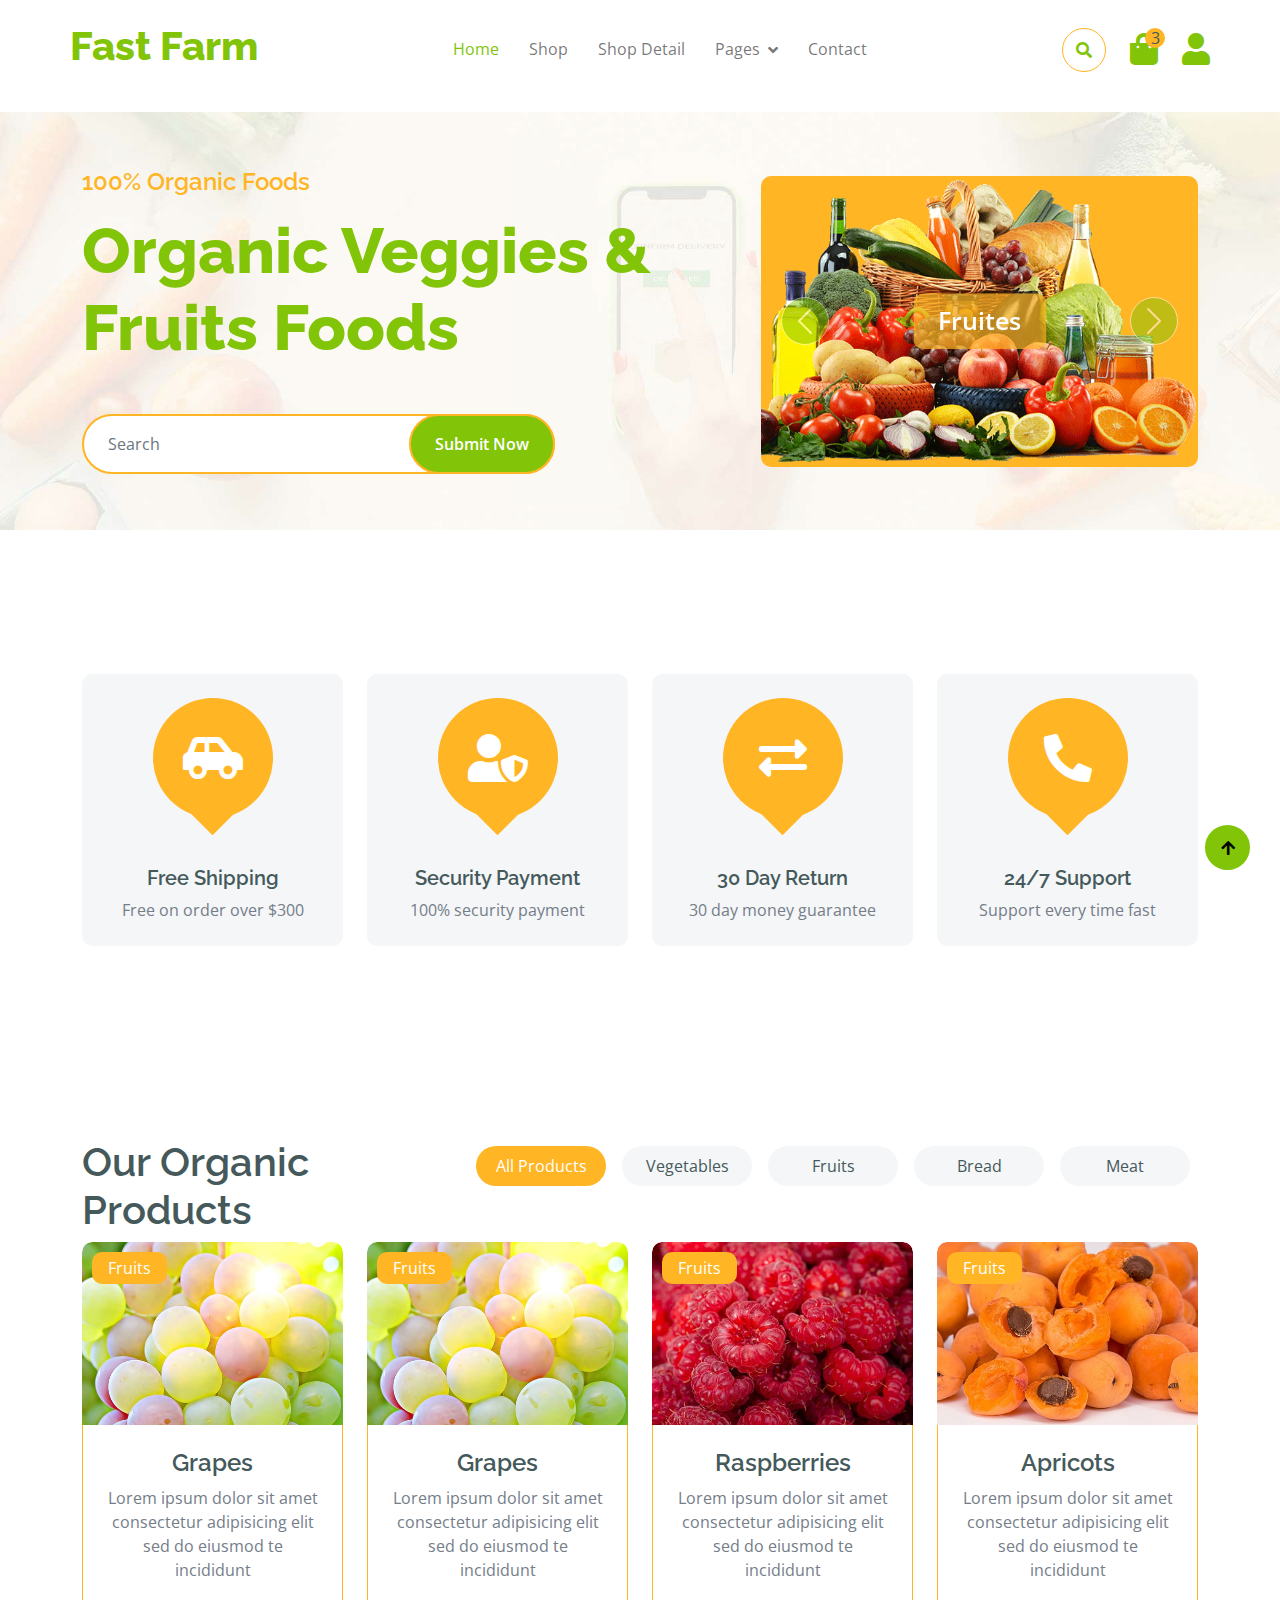
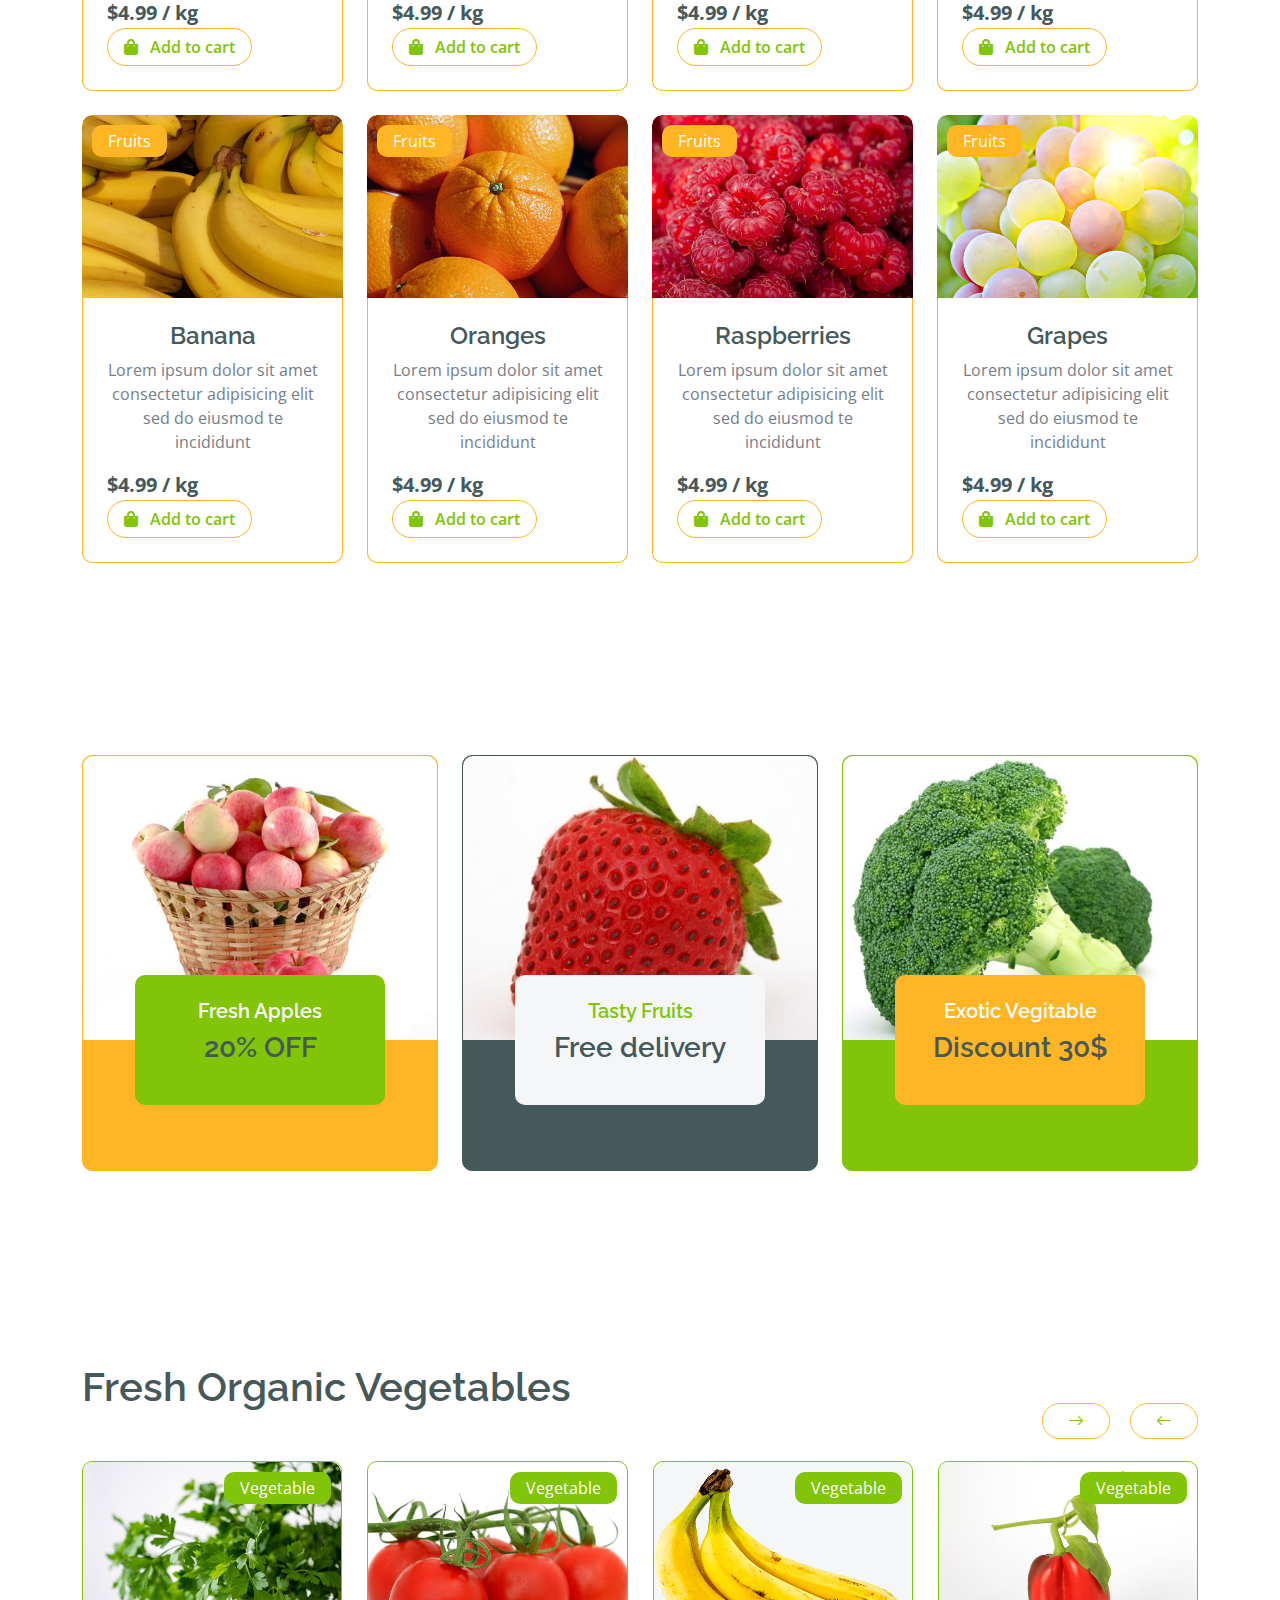
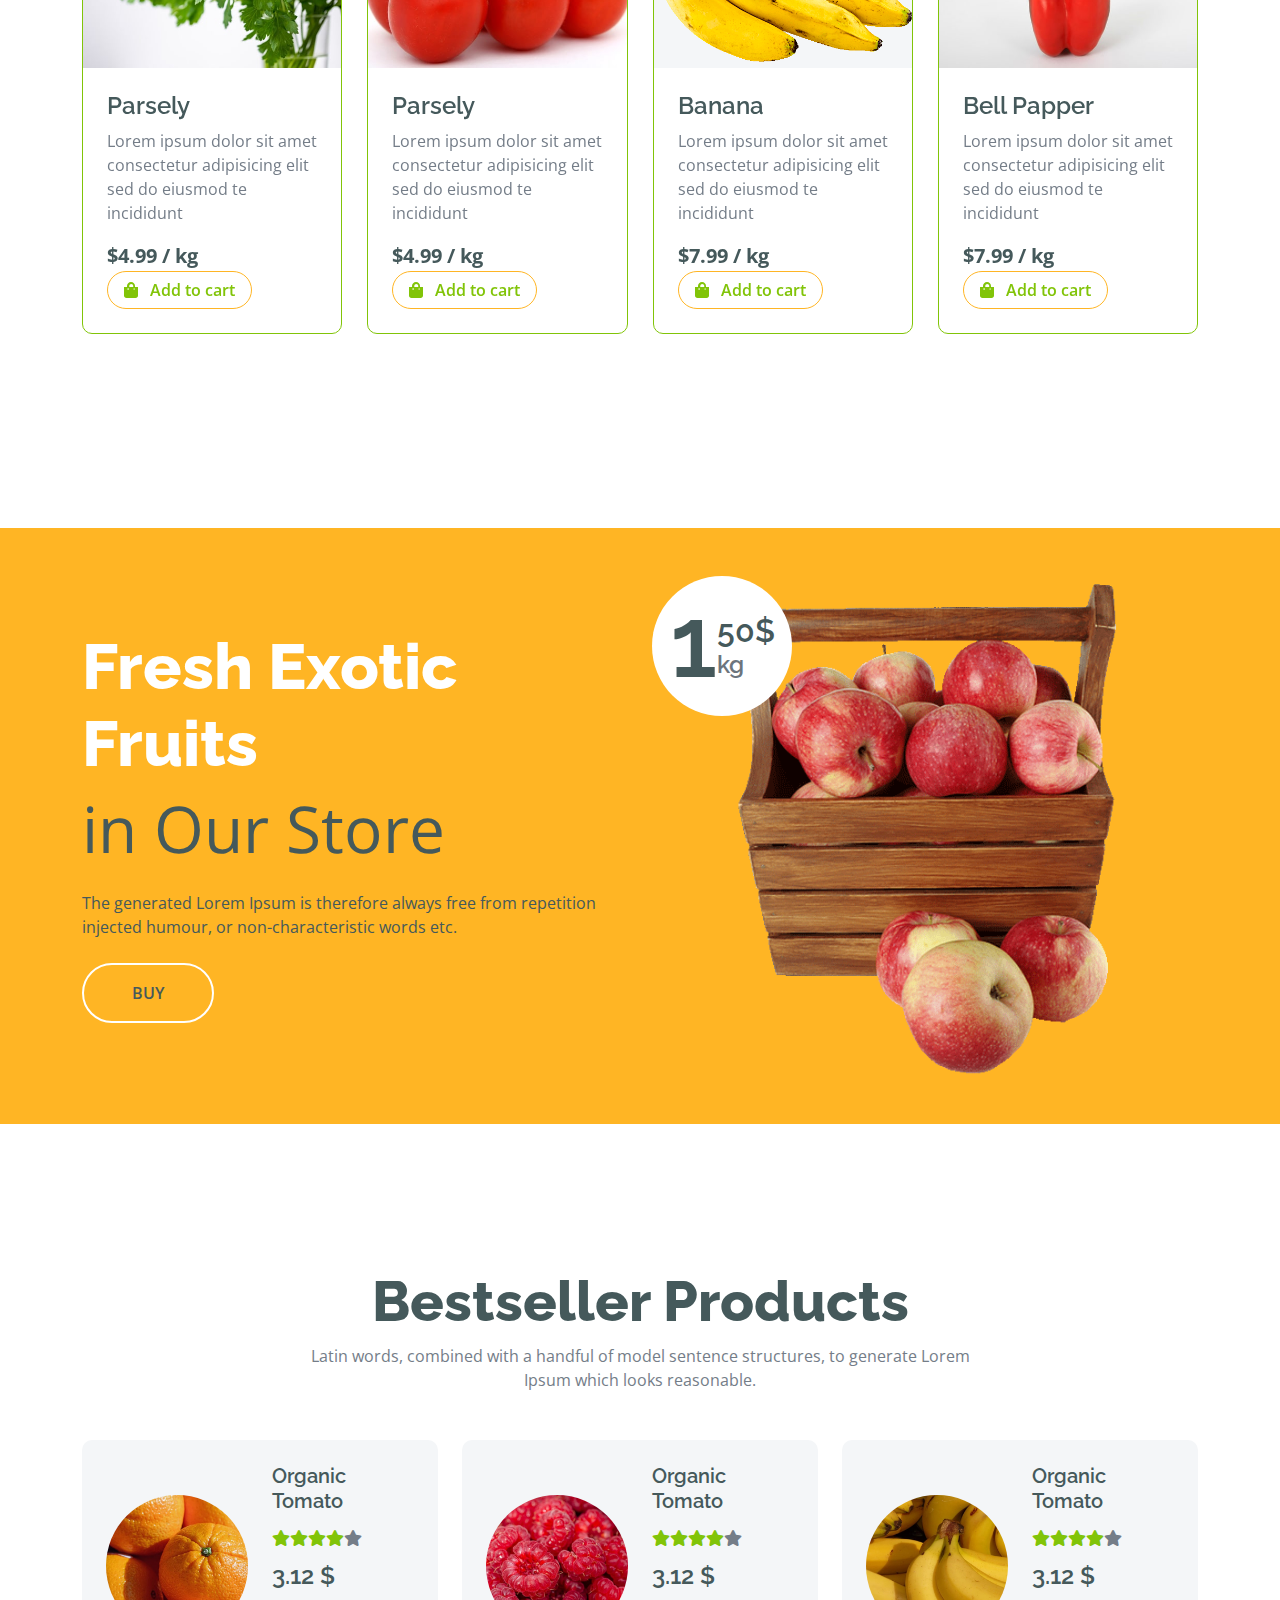
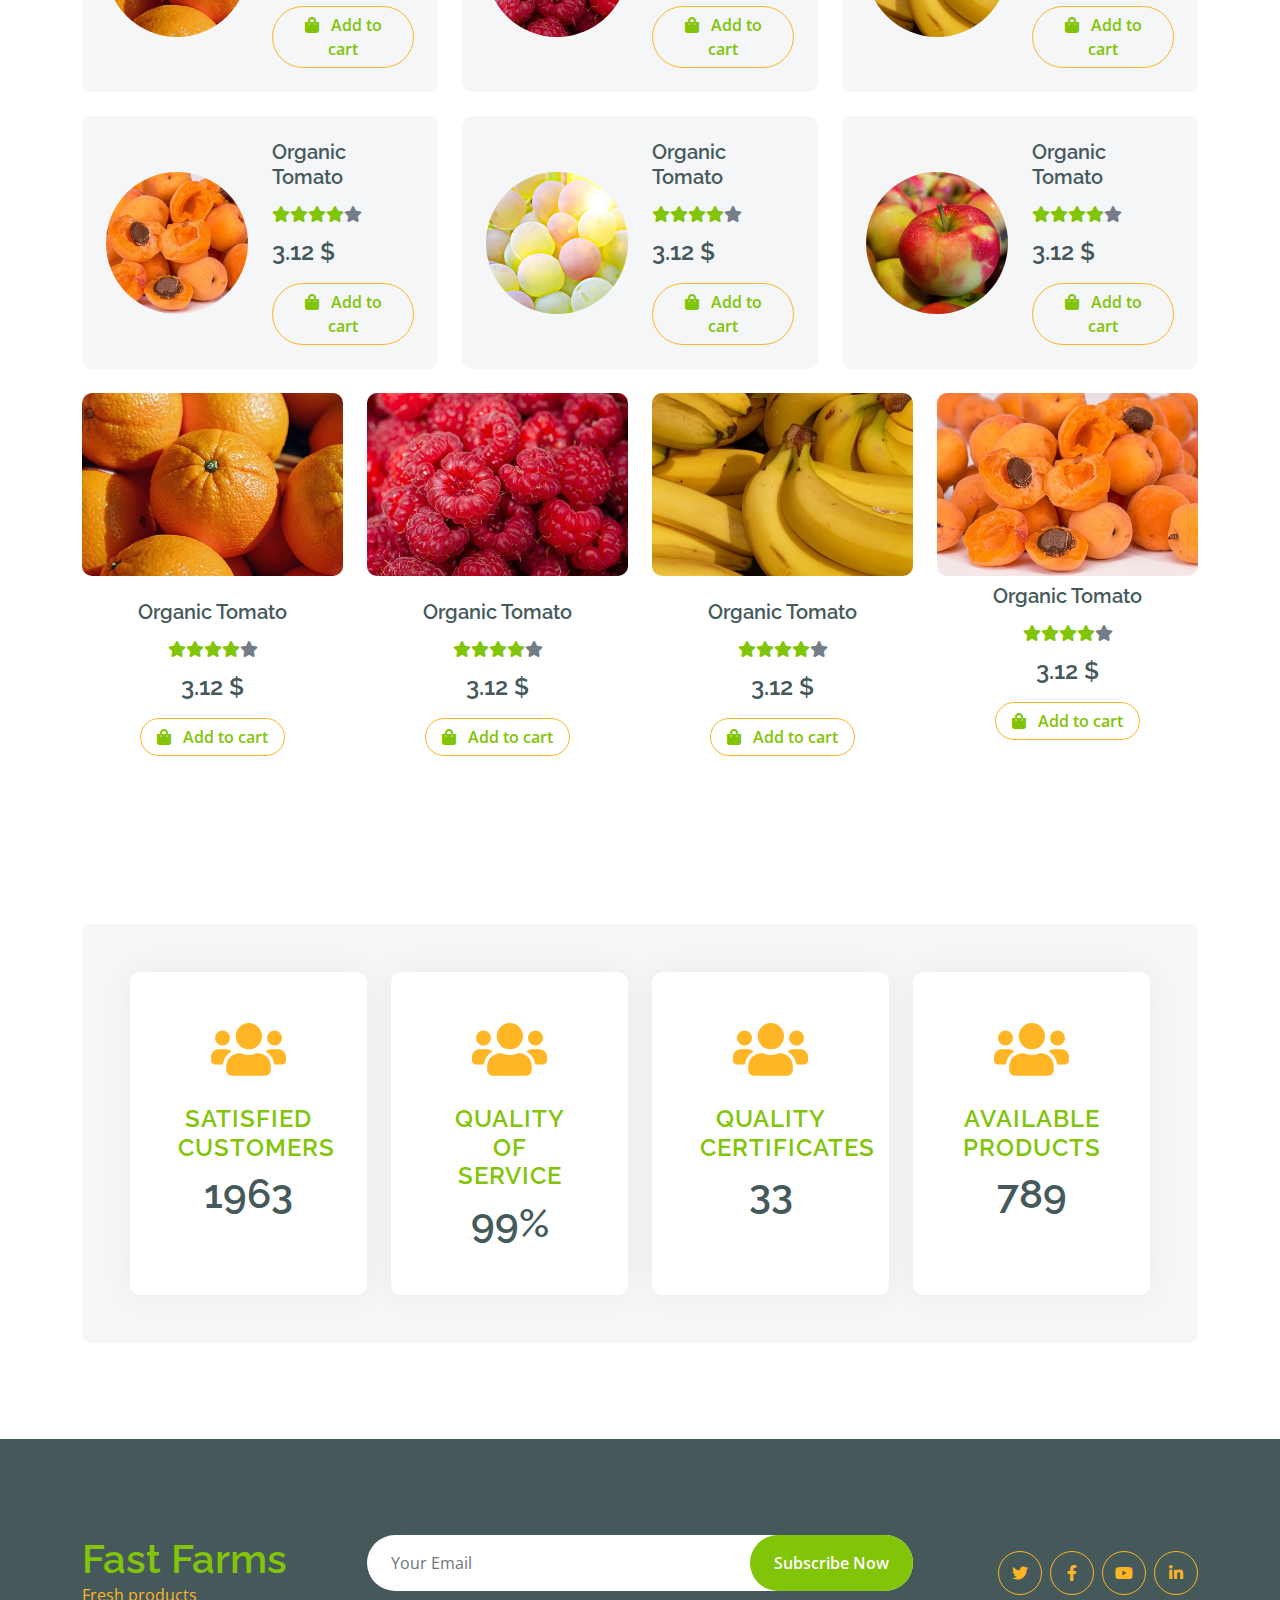
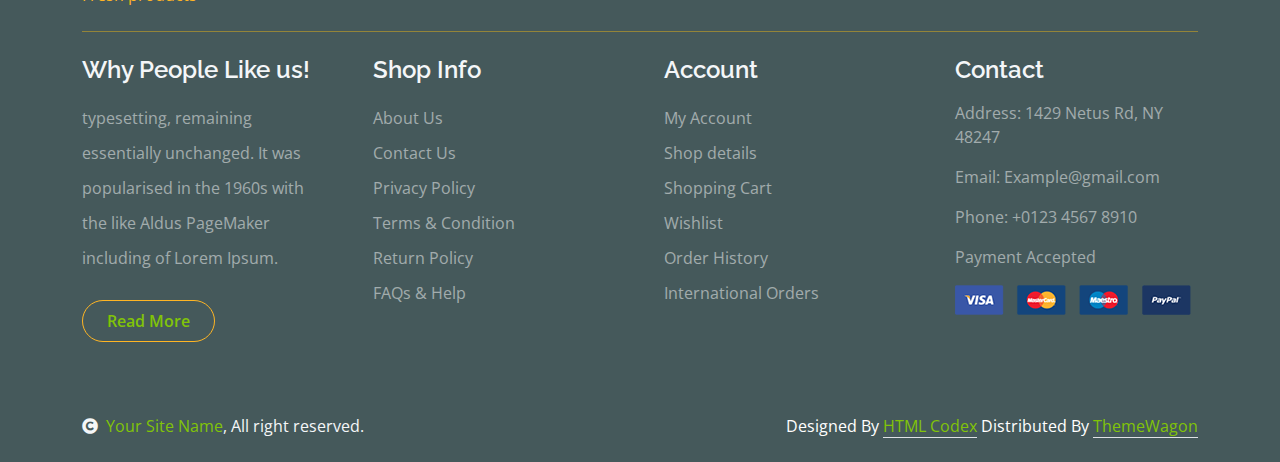
<file: index.html>
<!DOCTYPE html>
<html lang="en">

    <head>
        <meta charset="utf-8">
        <title>FastFarm - Vegetable Website</title>
        <meta content="width=device-width, initial-scale=1.0" name="viewport">
        <meta content="" name="keywords">
        <meta content="" name="description">

        <!-- Google Web Fonts -->
        <link rel="preconnect" href="https://fonts.googleapis.com">
        <link rel="preconnect" href="https://fonts.gstatic.com" crossorigin>
        <link href="https://fonts.googleapis.com/css2?family=Open+Sans:wght@400;600&family=Raleway:wght@600;800&display=swap" rel="stylesheet"> 

        <!-- Icon Font Stylesheet -->
        <link rel="stylesheet" href="https://use.fontawesome.com/releases/v5.15.4/css/all.css"/>
        <link href="https://cdn.jsdelivr.net/npm/bootstrap-icons@1.4.1/font/bootstrap-icons.css" rel="stylesheet">

        <!-- Libraries Stylesheet -->
        <link href="lib/lightbox/css/lightbox.min.css" rel="stylesheet">
        <link href="lib/owlcarousel/assets/owl.carousel.min.css" rel="stylesheet">


        <!-- Customized Bootstrap Stylesheet -->
        <link href="css/bootstrap.min.css" rel="stylesheet">

        <!-- Template Stylesheet -->
        <link href="css/style.css" rel="stylesheet">
    </head>

    <body>

        <!-- Spinner Start -->
        <div id="spinner" class="show w-100 vh-100 bg-white position-fixed translate-middle top-50 start-50  d-flex align-items-center justify-content-center">
            <div class="spinner-grow text-primary" role="status"></div>
        </div>
        <!-- Spinner End -->


        <!-- Navbar start -->
        <div class="container-fluid fixed-top">
            <div class="container px-0">
                <nav class="navbar navbar-light bg-white navbar-expand-xl">
                    <a href="index.html" class="navbar-brand"><h1 class="text-primary display-6">Fast Farm</h1></a>
                    <button class="navbar-toggler py-2 px-3" type="button" data-bs-toggle="collapse" data-bs-target="#navbarCollapse">
                        <span class="fa fa-bars text-primary"></span>
                    </button>
                    <div class="collapse navbar-collapse bg-white" id="navbarCollapse">
                        <div class="navbar-nav mx-auto">
                            <a href="index.html" class="nav-item nav-link active">Home</a>
                            <a href="shop.html" class="nav-item nav-link">Shop</a>
                            <a href="shop-detail.html" class="nav-item nav-link">Shop Detail</a>
                            <div class="nav-item dropdown">
                                <a href="#" class="nav-link dropdown-toggle" data-bs-toggle="dropdown">Pages</a>
                                <div class="dropdown-menu m-0 bg-secondary rounded-0">
                                    <a href="cart.html" class="dropdown-item">Cart</a>
                                    <a href="chackout.html" class="dropdown-item">Chackout</a>
                                    <a href="testimonial.html" class="dropdown-item">Testimonial</a>
                                    <a href="404.html" class="dropdown-item">404 Page</a>
                                </div>
                            </div>
                            <a href="contact.html" class="nav-item nav-link">Contact</a>
                        </div>
                        <div class="d-flex m-3 me-0">
                            <button class="btn-search btn border border-secondary btn-md-square rounded-circle bg-white me-4" data-bs-toggle="modal" data-bs-target="#searchModal"><i class="fas fa-search text-primary"></i></button>
                            <a href="#" class="position-relative me-4 my-auto">
                                <i class="fa fa-shopping-bag fa-2x"></i>
                                <span class="position-absolute bg-secondary rounded-circle d-flex align-items-center justify-content-center text-dark px-1" style="top: -5px; left: 15px; height: 20px; min-width: 20px;">3</span>
                            </a>
                            <a href="#" class="my-auto">
                                <i class="fas fa-user fa-2x"></i>
                            </a>
                        </div>
                    </div>
                </nav>
            </div>
        </div>
        <!-- Navbar End -->


        <!-- Modal Search Start -->
        <div class="modal fade" id="searchModal" tabindex="-1" aria-labelledby="exampleModalLabel" aria-hidden="true">
            <div class="modal-dialog modal-fullscreen">
                <div class="modal-content rounded-0">
                    <div class="modal-header">
                        <h5 class="modal-title" id="exampleModalLabel">Search by keyword</h5>
                        <button type="button" class="btn-close" data-bs-dismiss="modal" aria-label="Close"></button>
                    </div>
                    <div class="modal-body d-flex align-items-center">
                        <div class="input-group w-75 mx-auto d-flex">
                            <input type="search" class="form-control p-3" placeholder="keywords" aria-describedby="search-icon-1">
                            <span id="search-icon-1" class="input-group-text p-3"><i class="fa fa-search"></i></span>
                        </div>
                    </div>
                </div>
            </div>
        </div>
        <!-- Modal Search End -->


        <!-- Hero Start -->
        <div class="container-fluid py-5 mb-5 hero-header">
            <div class="container py-2">
                <div class="row g-5 align-items-center">
                    <div class="col-md-12 col-lg-7">
                        <h4 class="mb-3 text-secondary">100% Organic Foods</h4>
                        <h1 class="mb-5 display-3 text-primary">Organic Veggies & Fruits Foods</h1>
                        <div class="position-relative mx-auto">
                            <input class="form-control border-2 border-secondary w-75 py-3 px-4 rounded-pill" type="number" placeholder="Search">
                            <button type="submit" class="btn btn-primary border-2 border-secondary py-3 px-4 position-absolute rounded-pill text-white h-100" style="top: 0; right: 25%;">Submit Now</button>
                        </div>
                    </div>
                    <div class="col-md-12 col-lg-5">
                        <div id="carouselId" class="carousel slide position-relative" data-bs-ride="carousel">
                            <div class="carousel-inner" role="listbox">
                                <div class="carousel-item active rounded">
                                    <img src="img/hero-img-1.png" class="img-fluid w-100 h-100 bg-secondary rounded" alt="First slide">
                                    <a href="#" class="btn px-4 py-2 text-white rounded">Fruites</a>
                                </div>
                                <div class="carousel-item rounded">
                                    <img src="img/hero-img-2.jpg" class="img-fluid w-100 h-100 rounded" alt="Second slide">
                                    <a href="#" class="btn px-4 py-2 text-white rounded">Vesitables</a>
                                </div>
                            </div>
                            <button class="carousel-control-prev" type="button" data-bs-target="#carouselId" data-bs-slide="prev">
                                <span class="carousel-control-prev-icon" aria-hidden="true"></span>
                                <span class="visually-hidden">Previous</span>
                            </button>
                            <button class="carousel-control-next" type="button" data-bs-target="#carouselId" data-bs-slide="next">
                                <span class="carousel-control-next-icon" aria-hidden="true"></span>
                                <span class="visually-hidden">Next</span>
                            </button>
                        </div>
                    </div>
                </div>
            </div>
        </div>
        <!-- Hero End -->


        <!-- Featurs Section Start -->
        <div class="container-fluid featurs py-5">
            <div class="container py-5">
                <div class="row g-4">
                    <div class="col-md-6 col-lg-3">
                        <div class="featurs-item text-center rounded bg-light p-4">
                            <div class="featurs-icon btn-square rounded-circle bg-secondary mb-5 mx-auto">
                                <i class="fas fa-car-side fa-3x text-white"></i>
                            </div>
                            <div class="featurs-content text-center">
                                <h5>Free Shipping</h5>
                                <p class="mb-0">Free on order over $300</p>
                            </div>
                        </div>
                    </div>
                    <div class="col-md-6 col-lg-3">
                        <div class="featurs-item text-center rounded bg-light p-4">
                            <div class="featurs-icon btn-square rounded-circle bg-secondary mb-5 mx-auto">
                                <i class="fas fa-user-shield fa-3x text-white"></i>
                            </div>
                            <div class="featurs-content text-center">
                                <h5>Security Payment</h5>
                                <p class="mb-0">100% security payment</p>
                            </div>
                        </div>
                    </div>
                    <div class="col-md-6 col-lg-3">
                        <div class="featurs-item text-center rounded bg-light p-4">
                            <div class="featurs-icon btn-square rounded-circle bg-secondary mb-5 mx-auto">
                                <i class="fas fa-exchange-alt fa-3x text-white"></i>
                            </div>
                            <div class="featurs-content text-center">
                                <h5>30 Day Return</h5>
                                <p class="mb-0">30 day money guarantee</p>
                            </div>
                        </div>
                    </div>
                    <div class="col-md-6 col-lg-3">
                        <div class="featurs-item text-center rounded bg-light p-4">
                            <div class="featurs-icon btn-square rounded-circle bg-secondary mb-5 mx-auto">
                                <i class="fa fa-phone-alt fa-3x text-white"></i>
                            </div>
                            <div class="featurs-content text-center">
                                <h5>24/7 Support</h5>
                                <p class="mb-0">Support every time fast</p>
                            </div>
                        </div>
                    </div>
                </div>
            </div>
        </div>
        <!-- Featurs Section End -->


        <!-- Fruits Shop Start-->
        <div class="container-fluid fruite py-5">
            <div class="container py-5">
                <div class="tab-class text-center">
                    <div class="row g-4">
                        <div class="col-lg-4 text-start">
                            <h1>Our Organic Products</h1>
                        </div>
                        <div class="col-lg-8 text-end">
                            <ul class="nav nav-pills d-inline-flex text-center mb-5">
                                <li class="nav-item">
                                    <a class="d-flex m-2 py-2 bg-light rounded-pill active" data-bs-toggle="pill" href="#tab-1">
                                        <span class="text-dark" style="width: 130px;">All Products</span>
                                    </a>
                                </li>
                                <li class="nav-item">
                                    <a class="d-flex py-2 m-2 bg-light rounded-pill" data-bs-toggle="pill" href="#tab-2">
                                        <span class="text-dark" style="width: 130px;">Vegetables</span>
                                    </a>
                                </li>
                                <li class="nav-item">
                                    <a class="d-flex m-2 py-2 bg-light rounded-pill" data-bs-toggle="pill" href="#tab-3">
                                        <span class="text-dark" style="width: 130px;">Fruits</span>
                                    </a>
                                </li>
                                <li class="nav-item">
                                    <a class="d-flex m-2 py-2 bg-light rounded-pill" data-bs-toggle="pill" href="#tab-4">
                                        <span class="text-dark" style="width: 130px;">Bread</span>
                                    </a>
                                </li>
                                <li class="nav-item">
                                    <a class="d-flex m-2 py-2 bg-light rounded-pill" data-bs-toggle="pill" href="#tab-5">
                                        <span class="text-dark" style="width: 130px;">Meat</span>
                                    </a>
                                </li>
                            </ul>
                        </div>
                    </div>
                    <div class="tab-content">
                        <div id="tab-1" class="tab-pane fade show p-0 active">
                            <div class="row g-4">
                                <div class="col-lg-12">
                                    <div class="row g-4">
                                        <div class="col-md-6 col-lg-4 col-xl-3">
                                            <div class="rounded position-relative fruite-item">
                                                <div class="fruite-img">
                                                    <img src="img/fruite-item-5.jpg" class="img-fluid w-100 rounded-top" alt="">
                                                </div>
                                                <div class="text-white bg-secondary px-3 py-1 rounded position-absolute" style="top: 10px; left: 10px;">Fruits</div>
                                                <div class="p-4 border border-secondary border-top-0 rounded-bottom">
                                                    <h4>Grapes</h4>
                                                    <p>Lorem ipsum dolor sit amet consectetur adipisicing elit sed do eiusmod te incididunt</p>
                                                    <div class="d-flex justify-content-between flex-lg-wrap">
                                                        <p class="text-dark fs-5 fw-bold mb-0">$4.99 / kg</p>
                                                        <a href="#" class="btn border border-secondary rounded-pill px-3 text-primary"><i class="fa fa-shopping-bag me-2 text-primary"></i> Add to cart</a>
                                                    </div>
                                                </div>
                                            </div>
                                        </div>
                                        <div class="col-md-6 col-lg-4 col-xl-3">
                                            <div class="rounded position-relative fruite-item">
                                                <div class="fruite-img">
                                                    <img src="img/fruite-item-5.jpg" class="img-fluid w-100 rounded-top" alt="">
                                                </div>
                                                <div class="text-white bg-secondary px-3 py-1 rounded position-absolute" style="top: 10px; left: 10px;">Fruits</div>
                                                <div class="p-4 border border-secondary border-top-0 rounded-bottom">
                                                    <h4>Grapes</h4>
                                                    <p>Lorem ipsum dolor sit amet consectetur adipisicing elit sed do eiusmod te incididunt</p>
                                                    <div class="d-flex justify-content-between flex-lg-wrap">
                                                        <p class="text-dark fs-5 fw-bold mb-0">$4.99 / kg</p>
                                                        <a href="#" class="btn border border-secondary rounded-pill px-3 text-primary"><i class="fa fa-shopping-bag me-2 text-primary"></i> Add to cart</a>
                                                    </div>
                                                </div>
                                            </div>
                                        </div>
                                        <div class="col-md-6 col-lg-4 col-xl-3">
                                            <div class="rounded position-relative fruite-item">
                                                <div class="fruite-img">
                                                    <img src="img/fruite-item-2.jpg" class="img-fluid w-100 rounded-top" alt="">
                                                </div>
                                                <div class="text-white bg-secondary px-3 py-1 rounded position-absolute" style="top: 10px; left: 10px;">Fruits</div>
                                                <div class="p-4 border border-secondary border-top-0 rounded-bottom">
                                                    <h4>Raspberries</h4>
                                                    <p>Lorem ipsum dolor sit amet consectetur adipisicing elit sed do eiusmod te incididunt</p>
                                                    <div class="d-flex justify-content-between flex-lg-wrap">
                                                        <p class="text-dark fs-5 fw-bold mb-0">$4.99 / kg</p>
                                                        <a href="#" class="btn border border-secondary rounded-pill px-3 text-primary"><i class="fa fa-shopping-bag me-2 text-primary"></i> Add to cart</a>
                                                    </div>
                                                </div>
                                            </div>
                                        </div>
                                        <div class="col-md-6 col-lg-4 col-xl-3">
                                            <div class="rounded position-relative fruite-item">
                                                <div class="fruite-img">
                                                    <img src="img/fruite-item-4.jpg" class="img-fluid w-100 rounded-top" alt="">
                                                </div>
                                                <div class="text-white bg-secondary px-3 py-1 rounded position-absolute" style="top: 10px; left: 10px;">Fruits</div>
                                                <div class="p-4 border border-secondary border-top-0 rounded-bottom">
                                                    <h4>Apricots</h4>
                                                    <p>Lorem ipsum dolor sit amet consectetur adipisicing elit sed do eiusmod te incididunt</p>
                                                    <div class="d-flex justify-content-between flex-lg-wrap">
                                                        <p class="text-dark fs-5 fw-bold mb-0">$4.99 / kg</p>
                                                        <a href="#" class="btn border border-secondary rounded-pill px-3 text-primary"><i class="fa fa-shopping-bag me-2 text-primary"></i> Add to cart</a>
                                                    </div>
                                                </div>
                                            </div>
                                        </div>
                                        <div class="col-md-6 col-lg-4 col-xl-3">
                                            <div class="rounded position-relative fruite-item">
                                                <div class="fruite-img">
                                                    <img src="img/fruite-item-3.jpg" class="img-fluid w-100 rounded-top" alt="">
                                                </div>
                                                <div class="text-white bg-secondary px-3 py-1 rounded position-absolute" style="top: 10px; left: 10px;">Fruits</div>
                                                <div class="p-4 border border-secondary border-top-0 rounded-bottom">
                                                    <h4>Banana</h4>
                                                    <p>Lorem ipsum dolor sit amet consectetur adipisicing elit sed do eiusmod te incididunt</p>
                                                    <div class="d-flex justify-content-between flex-lg-wrap">
                                                        <p class="text-dark fs-5 fw-bold mb-0">$4.99 / kg</p>
                                                        <a href="#" class="btn border border-secondary rounded-pill px-3 text-primary"><i class="fa fa-shopping-bag me-2 text-primary"></i> Add to cart</a>
                                                    </div>
                                                </div>
                                            </div>
                                        </div>
                                        <div class="col-md-6 col-lg-4 col-xl-3">
                                            <div class="rounded position-relative fruite-item">
                                                <div class="fruite-img">
                                                    <img src="img/fruite-item-1.jpg" class="img-fluid w-100 rounded-top" alt="">
                                                </div>
                                                <div class="text-white bg-secondary px-3 py-1 rounded position-absolute" style="top: 10px; left: 10px;">Fruits</div>
                                                <div class="p-4 border border-secondary border-top-0 rounded-bottom">
                                                    <h4>Oranges</h4>
                                                    <p>Lorem ipsum dolor sit amet consectetur adipisicing elit sed do eiusmod te incididunt</p>
                                                    <div class="d-flex justify-content-between flex-lg-wrap">
                                                        <p class="text-dark fs-5 fw-bold mb-0">$4.99 / kg</p>
                                                        <a href="#" class="btn border border-secondary rounded-pill px-3 text-primary"><i class="fa fa-shopping-bag me-2 text-primary"></i> Add to cart</a>
                                                    </div>
                                                </div>
                                            </div>
                                        </div>
                                        <div class="col-md-6 col-lg-4 col-xl-3">
                                            <div class="rounded position-relative fruite-item">
                                                <div class="fruite-img">
                                                    <img src="img/fruite-item-2.jpg" class="img-fluid w-100 rounded-top" alt="">
                                                </div>
                                                <div class="text-white bg-secondary px-3 py-1 rounded position-absolute" style="top: 10px; left: 10px;">Fruits</div>
                                                <div class="p-4 border border-secondary border-top-0 rounded-bottom">
                                                    <h4>Raspberries</h4>
                                                    <p>Lorem ipsum dolor sit amet consectetur adipisicing elit sed do eiusmod te incididunt</p>
                                                    <div class="d-flex justify-content-between flex-lg-wrap">
                                                        <p class="text-dark fs-5 fw-bold mb-0">$4.99 / kg</p>
                                                        <a href="#" class="btn border border-secondary rounded-pill px-3 text-primary"><i class="fa fa-shopping-bag me-2 text-primary"></i> Add to cart</a>
                                                    </div>
                                                </div>
                                            </div>
                                        </div>
                                        <div class="col-md-6 col-lg-4 col-xl-3">
                                            <div class="rounded position-relative fruite-item">
                                                <div class="fruite-img">
                                                    <img src="img/fruite-item-5.jpg" class="img-fluid w-100 rounded-top" alt="">
                                                </div>
                                                <div class="text-white bg-secondary px-3 py-1 rounded position-absolute" style="top: 10px; left: 10px;">Fruits</div>
                                                <div class="p-4 border border-secondary border-top-0 rounded-bottom">
                                                    <h4>Grapes</h4>
                                                    <p>Lorem ipsum dolor sit amet consectetur adipisicing elit sed do eiusmod te incididunt</p>
                                                    <div class="d-flex justify-content-between flex-lg-wrap">
                                                        <p class="text-dark fs-5 fw-bold mb-0">$4.99 / kg</p>
                                                        <a href="#" class="btn border border-secondary rounded-pill px-3 text-primary"><i class="fa fa-shopping-bag me-2 text-primary"></i> Add to cart</a>
                                                    </div>
                                                </div>
                                            </div>
                                        </div>
                                    </div>
                                </div>
                            </div>
                        </div>
                        <div id="tab-2" class="tab-pane fade show p-0">
                            <div class="row g-4">
                                <div class="col-lg-12">
                                    <div class="row g-4">
                                        <div class="col-md-6 col-lg-4 col-xl-3">
                                            <div class="rounded position-relative fruite-item">
                                                <div class="fruite-img">
                                                    <img src="img/fruite-item-5.jpg" class="img-fluid w-100 rounded-top" alt="">
                                                </div>
                                                <div class="text-white bg-secondary px-3 py-1 rounded position-absolute" style="top: 10px; left: 10px;">Fruits</div>
                                                <div class="p-4 border border-secondary border-top-0 rounded-bottom">
                                                    <h4>Grapes</h4>
                                                    <p>Lorem ipsum dolor sit amet consectetur adipisicing elit sed do eiusmod te incididunt</p>
                                                    <div class="d-flex justify-content-between flex-lg-wrap">
                                                        <p class="text-dark fs-5 fw-bold mb-0">$4.99 / kg</p>
                                                        <a href="#" class="btn border border-secondary rounded-pill px-3 text-primary"><i class="fa fa-shopping-bag me-2 text-primary"></i> Add to cart</a>
                                                    </div>
                                                </div>
                                            </div>
                                        </div>
                                        <div class="col-md-6 col-lg-4 col-xl-3">
                                            <div class="rounded position-relative fruite-item">
                                                <div class="fruite-img">
                                                    <img src="img/fruite-item-2.jpg" class="img-fluid w-100 rounded-top" alt="">
                                                </div>
                                                <div class="text-white bg-secondary px-3 py-1 rounded position-absolute" style="top: 10px; left: 10px;">Fruits</div>
                                                <div class="p-4 border border-secondary border-top-0 rounded-bottom">
                                                    <h4>Raspberries</h4>
                                                    <p>Lorem ipsum dolor sit amet consectetur adipisicing elit sed do eiusmod te incididunt</p>
                                                    <div class="d-flex justify-content-between flex-lg-wrap">
                                                        <p class="text-dark fs-5 fw-bold mb-0">$4.99 / kg</p>
                                                        <a href="#" class="btn border border-secondary rounded-pill px-3 text-primary"><i class="fa fa-shopping-bag me-2 text-primary"></i> Add to cart</a>
                                                    </div>
                                                </div>
                                            </div>
                                        </div>
                                    </div>
                                </div>
                            </div>
                        </div>
                        <div id="tab-3" class="tab-pane fade show p-0">
                            <div class="row g-4">
                                <div class="col-lg-12">
                                    <div class="row g-4">
                                        <div class="col-md-6 col-lg-4 col-xl-3">
                                            <div class="rounded position-relative fruite-item">
                                                <div class="fruite-img">
                                                    <img src="img/fruite-item-1.jpg" class="img-fluid w-100 rounded-top" alt="">
                                                </div>
                                                <div class="text-white bg-secondary px-3 py-1 rounded position-absolute" style="top: 10px; left: 10px;">Fruits</div>
                                                <div class="p-4 border border-secondary border-top-0 rounded-bottom">
                                                    <h4>Oranges</h4>
                                                    <p>Lorem ipsum dolor sit amet consectetur adipisicing elit sed do eiusmod te incididunt</p>
                                                    <div class="d-flex justify-content-between flex-lg-wrap">
                                                        <p class="text-dark fs-5 fw-bold mb-0">$4.99 / kg</p>
                                                        <a href="#" class="btn border border-secondary rounded-pill px-3 text-primary"><i class="fa fa-shopping-bag me-2 text-primary"></i> Add to cart</a>
                                                    </div>
                                                </div>
                                            </div>
                                        </div>
                                        <div class="col-md-6 col-lg-4 col-xl-3">
                                            <div class="rounded position-relative fruite-item">
                                                <div class="fruite-img">
                                                    <img src="img/fruite-item-6.jpg" class="img-fluid w-100 rounded-top" alt="">
                                                </div>
                                                <div class="text-white bg-secondary px-3 py-1 rounded position-absolute" style="top: 10px; left: 10px;">Fruits</div>
                                                <div class="p-4 border border-secondary border-top-0 rounded-bottom">
                                                    <h4>Apple</h4>
                                                    <p>Lorem ipsum dolor sit amet consectetur adipisicing elit sed do eiusmod te incididunt</p>
                                                    <div class="d-flex justify-content-between flex-lg-wrap">
                                                        <p class="text-dark fs-5 fw-bold mb-0">$4.99 / kg</p>
                                                        <a href="#" class="btn border border-secondary rounded-pill px-3 text-primary"><i class="fa fa-shopping-bag me-2 text-primary"></i> Add to cart</a>
                                                    </div>
                                                </div>
                                            </div>
                                        </div>
                                    </div>
                                </div>
                            </div>
                        </div>
                        <div id="tab-4" class="tab-pane fade show p-0">
                            <div class="row g-4">
                                <div class="col-lg-12">
                                    <div class="row g-4">
                                        <div class="col-md-6 col-lg-4 col-xl-3">
                                            <div class="rounded position-relative fruite-item">
                                                <div class="fruite-img">
                                                    <img src="img/fruite-item-5.jpg" class="img-fluid w-100 rounded-top" alt="">
                                                </div>
                                                <div class="text-white bg-secondary px-3 py-1 rounded position-absolute" style="top: 10px; left: 10px;">Fruits</div>
                                                <div class="p-4 border border-secondary border-top-0 rounded-bottom">
                                                    <h4>Grapes</h4>
                                                    <p>Lorem ipsum dolor sit amet consectetur adipisicing elit sed do eiusmod te incididunt</p>
                                                    <div class="d-flex justify-content-between flex-lg-wrap">
                                                        <p class="text-dark fs-5 fw-bold mb-0">$4.99 / kg</p>
                                                        <a href="#" class="btn border border-secondary rounded-pill px-3 text-primary"><i class="fa fa-shopping-bag me-2 text-primary"></i> Add to cart</a>
                                                    </div>
                                                </div>
                                            </div>
                                        </div>
                                        <div class="col-md-6 col-lg-4 col-xl-3">
                                            <div class="rounded position-relative fruite-item">
                                                <div class="fruite-img">
                                                    <img src="img/fruite-item-4.jpg" class="img-fluid w-100 rounded-top" alt="">
                                                </div>
                                                <div class="text-white bg-secondary px-3 py-1 rounded position-absolute" style="top: 10px; left: 10px;">Fruits</div>
                                                <div class="p-4 border border-secondary border-top-0 rounded-bottom">
                                                    <h4>Apricots</h4>
                                                    <p>Lorem ipsum dolor sit amet consectetur adipisicing elit sed do eiusmod te incididunt</p>
                                                    <div class="d-flex justify-content-between flex-lg-wrap">
                                                        <p class="text-dark fs-5 fw-bold mb-0">$4.99 / kg</p>
                                                        <a href="#" class="btn border border-secondary rounded-pill px-3 text-primary"><i class="fa fa-shopping-bag me-2 text-primary"></i> Add to cart</a>
                                                    </div>
                                                </div>
                                            </div>
                                        </div>
                                    </div>
                                </div>
                            </div>
                        </div>
                        <div id="tab-5" class="tab-pane fade show p-0">
                            <div class="row g-4">
                                <div class="col-lg-12">
                                    <div class="row g-4">
                                        <div class="col-md-6 col-lg-4 col-xl-3">
                                            <div class="rounded position-relative fruite-item">
                                                <div class="fruite-img">
                                                    <img src="img/fruite-item-3.jpg" class="img-fluid w-100 rounded-top" alt="">
                                                </div>
                                                <div class="text-white bg-secondary px-3 py-1 rounded position-absolute" style="top: 10px; left: 10px;">Fruits</div>
                                                <div class="p-4 border border-secondary border-top-0 rounded-bottom">
                                                    <h4>Banana</h4>
                                                    <p>Lorem ipsum dolor sit amet consectetur adipisicing elit sed do eiusmod te incididunt</p>
                                                    <div class="d-flex justify-content-between flex-lg-wrap">
                                                        <p class="text-dark fs-5 fw-bold mb-0">$4.99 / kg</p>
                                                        <a href="#" class="btn border border-secondary rounded-pill px-3 text-primary"><i class="fa fa-shopping-bag me-2 text-primary"></i> Add to cart</a>
                                                    </div>
                                                </div>
                                            </div>
                                        </div>
                                        <div class="col-md-6 col-lg-4 col-xl-3">
                                            <div class="rounded position-relative fruite-item">
                                                <div class="fruite-img">
                                                    <img src="img/fruite-item-2.jpg" class="img-fluid w-100 rounded-top" alt="">
                                                </div>
                                                <div class="text-white bg-secondary px-3 py-1 rounded position-absolute" style="top: 10px; left: 10px;">Fruits</div>
                                                <div class="p-4 border border-secondary border-top-0 rounded-bottom">
                                                    <h4>Raspberries</h4>
                                                    <p>Lorem ipsum dolor sit amet consectetur adipisicing elit sed do eiusmod te incididunt</p>
                                                    <div class="d-flex justify-content-between flex-lg-wrap">
                                                        <p class="text-dark fs-5 fw-bold mb-0">$4.99 / kg</p>
                                                        <a href="#" class="btn border border-secondary rounded-pill px-3 text-primary"><i class="fa fa-shopping-bag me-2 text-primary"></i> Add to cart</a>
                                                    </div>
                                                </div>
                                            </div>
                                        </div>
                                        <div class="col-md-6 col-lg-4 col-xl-3">
                                            <div class="rounded position-relative fruite-item">
                                                <div class="fruite-img">
                                                    <img src="img/fruite-item-1.jpg" class="img-fluid w-100 rounded-top" alt="">
                                                </div>
                                                <div class="text-white bg-secondary px-3 py-1 rounded position-absolute" style="top: 10px; left: 10px;">Fruits</div>
                                                <div class="p-4 border border-secondary border-top-0 rounded-bottom">
                                                    <h4>Oranges</h4>
                                                    <p>Lorem ipsum dolor sit amet consectetur adipisicing elit sed do eiusmod te incididunt</p>
                                                    <div class="d-flex justify-content-between flex-lg-wrap">
                                                        <p class="text-dark fs-5 fw-bold mb-0">$4.99 / kg</p>
                                                        <a href="#" class="btn border border-secondary rounded-pill px-3 text-primary"><i class="fa fa-shopping-bag me-2 text-primary"></i> Add to cart</a>
                                                    </div>
                                                </div>
                                            </div>
                                        </div>
                                    </div>
                                </div>
                            </div>
                        </div>
                    </div>
                </div>      
            </div>
        </div>
        <!-- Fruits Shop End-->


        <!-- Featurs Start -->
        <div class="container-fluid service py-5">
            <div class="container py-5">
                <div class="row g-4 justify-content-center">
                    <div class="col-md-6 col-lg-4">
                        <a href="#">
                            <div class="service-item bg-secondary rounded border border-secondary">
                                <img src="img/featur-1.jpg" class="img-fluid rounded-top w-100" alt="">
                                <div class="px-4 rounded-bottom">
                                    <div class="service-content bg-primary text-center p-4 rounded">
                                        <h5 class="text-white">Fresh Apples</h5>
                                        <h3 class="mb-0">20% OFF</h3>
                                    </div>
                                </div>
                            </div>
                        </a>
                    </div>
                    <div class="col-md-6 col-lg-4">
                        <a href="#">
                            <div class="service-item bg-dark rounded border border-dark">
                                <img src="img/featur-2.jpg" class="img-fluid rounded-top w-100" alt="">
                                <div class="px-4 rounded-bottom">
                                    <div class="service-content bg-light text-center p-4 rounded">
                                        <h5 class="text-primary">Tasty Fruits</h5>
                                        <h3 class="mb-0">Free delivery</h3>
                                    </div>
                                </div>
                            </div>
                        </a>
                    </div>
                    <div class="col-md-6 col-lg-4">
                        <a href="#">
                            <div class="service-item bg-primary rounded border border-primary">
                                <img src="img/featur-3.jpg" class="img-fluid rounded-top w-100" alt="">
                                <div class="px-4 rounded-bottom">
                                    <div class="service-content bg-secondary text-center p-4 rounded">
                                        <h5 class="text-white">Exotic Vegitable</h5>
                                        <h3 class="mb-0">Discount 30$</h3>
                                    </div>
                                </div>
                            </div>
                        </a>
                    </div>
                </div>
            </div>
        </div>
        <!-- Featurs End -->


        <!-- Vesitable Shop Start-->
        <div class="container-fluid vesitable py-5">
            <div class="container py-5">
                <h1 class="mb-0">Fresh Organic Vegetables</h1>
                <div class="owl-carousel vegetable-carousel justify-content-center">
                    <div class="border border-primary rounded position-relative vesitable-item">
                        <div class="vesitable-img">
                            <img src="img/vegetable-item-6.jpg" class="img-fluid w-100 rounded-top" alt="">
                        </div>
                        <div class="text-white bg-primary px-3 py-1 rounded position-absolute" style="top: 10px; right: 10px;">Vegetable</div>
                        <div class="p-4 rounded-bottom">
                            <h4>Parsely</h4>
                            <p>Lorem ipsum dolor sit amet consectetur adipisicing elit sed do eiusmod te incididunt</p>
                            <div class="d-flex justify-content-between flex-lg-wrap">
                                <p class="text-dark fs-5 fw-bold mb-0">$4.99 / kg</p>
                                <a href="#" class="btn border border-secondary rounded-pill px-3 text-primary"><i class="fa fa-shopping-bag me-2 text-primary"></i> Add to cart</a>
                            </div>
                        </div>
                    </div>
                    <div class="border border-primary rounded position-relative vesitable-item">
                        <div class="vesitable-img">
                            <img src="img/vegetable-item-1.jpg" class="img-fluid w-100 rounded-top" alt="">
                        </div>
                        <div class="text-white bg-primary px-3 py-1 rounded position-absolute" style="top: 10px; right: 10px;">Vegetable</div>
                        <div class="p-4 rounded-bottom">
                            <h4>Parsely</h4>
                            <p>Lorem ipsum dolor sit amet consectetur adipisicing elit sed do eiusmod te incididunt</p>
                            <div class="d-flex justify-content-between flex-lg-wrap">
                                <p class="text-dark fs-5 fw-bold mb-0">$4.99 / kg</p>
                                <a href="#" class="btn border border-secondary rounded-pill px-3 text-primary"><i class="fa fa-shopping-bag me-2 text-primary"></i> Add to cart</a>
                            </div>
                        </div>
                    </div>
                    <div class="border border-primary rounded position-relative vesitable-item">
                        <div class="vesitable-img">
                            <img src="img/vegetable-item-3.png" class="img-fluid w-100 rounded-top bg-light" alt="">
                        </div>
                        <div class="text-white bg-primary px-3 py-1 rounded position-absolute" style="top: 10px; right: 10px;">Vegetable</div>
                        <div class="p-4 rounded-bottom">
                            <h4>Banana</h4>
                            <p>Lorem ipsum dolor sit amet consectetur adipisicing elit sed do eiusmod te incididunt</p>
                            <div class="d-flex justify-content-between flex-lg-wrap">
                                <p class="text-dark fs-5 fw-bold mb-0">$7.99 / kg</p>
                                <a href="#" class="btn border border-secondary rounded-pill px-3 text-primary"><i class="fa fa-shopping-bag me-2 text-primary"></i> Add to cart</a>
                            </div>
                        </div>
                    </div>
                    <div class="border border-primary rounded position-relative vesitable-item">
                        <div class="vesitable-img">
                            <img src="img/vegetable-item-4.jpg" class="img-fluid w-100 rounded-top" alt="">
                        </div>
                        <div class="text-white bg-primary px-3 py-1 rounded position-absolute" style="top: 10px; right: 10px;">Vegetable</div>
                        <div class="p-4 rounded-bottom">
                            <h4>Bell Papper</h4>
                            <p>Lorem ipsum dolor sit amet consectetur adipisicing elit sed do eiusmod te incididunt</p>
                            <div class="d-flex justify-content-between flex-lg-wrap">
                                <p class="text-dark fs-5 fw-bold mb-0">$7.99 / kg</p>
                                <a href="#" class="btn border border-secondary rounded-pill px-3 text-primary"><i class="fa fa-shopping-bag me-2 text-primary"></i> Add to cart</a>
                            </div>
                        </div>
                    </div>
                    <div class="border border-primary rounded position-relative vesitable-item">
                        <div class="vesitable-img">
                            <img src="img/vegetable-item-5.jpg" class="img-fluid w-100 rounded-top" alt="">
                        </div>
                        <div class="text-white bg-primary px-3 py-1 rounded position-absolute" style="top: 10px; right: 10px;">Vegetable</div>
                        <div class="p-4 rounded-bottom">
                            <h4>Potatoes</h4>
                            <p>Lorem ipsum dolor sit amet consectetur adipisicing elit sed do eiusmod te incididunt</p>
                            <div class="d-flex justify-content-between flex-lg-wrap">
                                <p class="text-dark fs-5 fw-bold mb-0">$7.99 / kg</p>
                                <a href="#" class="btn border border-secondary rounded-pill px-3 text-primary"><i class="fa fa-shopping-bag me-2 text-primary"></i> Add to cart</a>
                            </div>
                        </div>
                    </div>
                    <div class="border border-primary rounded position-relative vesitable-item">
                        <div class="vesitable-img">
                            <img src="img/vegetable-item-6.jpg" class="img-fluid w-100 rounded-top" alt="">
                        </div>
                        <div class="text-white bg-primary px-3 py-1 rounded position-absolute" style="top: 10px; right: 10px;">Vegetable</div>
                        <div class="p-4 rounded-bottom">
                            <h4>Parsely</h4>
                            <p>Lorem ipsum dolor sit amet consectetur adipisicing elit sed do eiusmod te incididunt</p>
                            <div class="d-flex justify-content-between flex-lg-wrap">
                                <p class="text-dark fs-5 fw-bold mb-0">$7.99 / kg</p>
                                <a href="#" class="btn border border-secondary rounded-pill px-3 text-primary"><i class="fa fa-shopping-bag me-2 text-primary"></i> Add to cart</a>
                            </div>
                        </div>
                    </div>
                    <div class="border border-primary rounded position-relative vesitable-item">
                        <div class="vesitable-img">
                            <img src="img/vegetable-item-5.jpg" class="img-fluid w-100 rounded-top" alt="">
                        </div>
                        <div class="text-white bg-primary px-3 py-1 rounded position-absolute" style="top: 10px; right: 10px;">Vegetable</div>
                        <div class="p-4 rounded-bottom">
                            <h4>Potatoes</h4>
                            <p>Lorem ipsum dolor sit amet consectetur adipisicing elit sed do eiusmod te incididunt</p>
                            <div class="d-flex justify-content-between flex-lg-wrap">
                                <p class="text-dark fs-5 fw-bold mb-0">$7.99 / kg</p>
                                <a href="#" class="btn border border-secondary rounded-pill px-3 text-primary"><i class="fa fa-shopping-bag me-2 text-primary"></i> Add to cart</a>
                            </div>
                        </div>
                    </div>
                    <div class="border border-primary rounded position-relative vesitable-item">
                        <div class="vesitable-img">
                            <img src="img/vegetable-item-6.jpg" class="img-fluid w-100 rounded-top" alt="">
                        </div>
                        <div class="text-white bg-primary px-3 py-1 rounded position-absolute" style="top: 10px; right: 10px;">Vegetable</div>
                        <div class="p-4 rounded-bottom">
                            <h4>Parsely</h4>
                            <p>Lorem ipsum dolor sit amet consectetur adipisicing elit sed do eiusmod te incididunt</p>
                            <div class="d-flex justify-content-between flex-lg-wrap">
                                <p class="text-dark fs-5 fw-bold mb-0">$7.99 / kg</p>
                                <a href="#" class="btn border border-secondary rounded-pill px-3 text-primary"><i class="fa fa-shopping-bag me-2 text-primary"></i> Add to cart</a>
                            </div>
                        </div>
                    </div>
                </div>
            </div>
        </div>
        <!-- Vesitable Shop End -->


        <!-- Banner Section Start-->
        <div class="container-fluid banner bg-secondary my-5">
            <div class="container py-5">
                <div class="row g-4 align-items-center">
                    <div class="col-lg-6">
                        <div class="py-4">
                            <h1 class="display-3 text-white">Fresh Exotic Fruits</h1>
                            <p class="fw-normal display-3 text-dark mb-4">in Our Store</p>
                            <p class="mb-4 text-dark">The generated Lorem Ipsum is therefore always free from repetition injected humour, or non-characteristic words etc.</p>
                            <a href="#" class="banner-btn btn border-2 border-white rounded-pill text-dark py-3 px-5">BUY</a>
                        </div>
                    </div>
                    <div class="col-lg-6">
                        <div class="position-relative">
                            <img src="img/baner-1.png" class="img-fluid w-100 rounded" alt="">
                            <div class="d-flex align-items-center justify-content-center bg-white rounded-circle position-absolute" style="width: 140px; height: 140px; top: 0; left: 0;">
                                <h1 style="font-size: 100px;">1</h1>
                                <div class="d-flex flex-column">
                                    <span class="h2 mb-0">50$</span>
                                    <span class="h4 text-muted mb-0">kg</span>
                                </div>
                            </div>
                        </div>
                    </div>
                </div>
            </div>
        </div>
        <!-- Banner Section End -->


        <!-- Bestsaler Product Start -->
        <div class="container-fluid py-5">
            <div class="container py-5">
                <div class="text-center mx-auto mb-5" style="max-width: 700px;">
                    <h1 class="display-4">Bestseller Products</h1>
                    <p>Latin words, combined with a handful of model sentence structures, to generate Lorem Ipsum which looks reasonable.</p>
                </div>
                <div class="row g-4">
                    <div class="col-lg-6 col-xl-4">
                        <div class="p-4 rounded bg-light">
                            <div class="row align-items-center">
                                <div class="col-6">
                                    <img src="img/best-product-1.jpg" class="img-fluid rounded-circle w-100" alt="">
                                </div>
                                <div class="col-6">
                                    <a href="#" class="h5">Organic Tomato</a>
                                    <div class="d-flex my-3">
                                        <i class="fas fa-star text-primary"></i>
                                        <i class="fas fa-star text-primary"></i>
                                        <i class="fas fa-star text-primary"></i>
                                        <i class="fas fa-star text-primary"></i>
                                        <i class="fas fa-star"></i>
                                    </div>
                                    <h4 class="mb-3">3.12 $</h4>
                                    <a href="#" class="btn border border-secondary rounded-pill px-3 text-primary"><i class="fa fa-shopping-bag me-2 text-primary"></i> Add to cart</a>
                                </div>
                            </div>
                        </div>
                    </div>
                    <div class="col-lg-6 col-xl-4">
                        <div class="p-4 rounded bg-light">
                            <div class="row align-items-center">
                                <div class="col-6">
                                    <img src="img/best-product-2.jpg" class="img-fluid rounded-circle w-100" alt="">
                                </div>
                                <div class="col-6">
                                    <a href="#" class="h5">Organic Tomato</a>
                                    <div class="d-flex my-3">
                                        <i class="fas fa-star text-primary"></i>
                                        <i class="fas fa-star text-primary"></i>
                                        <i class="fas fa-star text-primary"></i>
                                        <i class="fas fa-star text-primary"></i>
                                        <i class="fas fa-star"></i>
                                    </div>
                                    <h4 class="mb-3">3.12 $</h4>
                                    <a href="#" class="btn border border-secondary rounded-pill px-3 text-primary"><i class="fa fa-shopping-bag me-2 text-primary"></i> Add to cart</a>
                                </div>
                            </div>
                        </div>
                    </div>
                    <div class="col-lg-6 col-xl-4">
                        <div class="p-4 rounded bg-light">
                            <div class="row align-items-center">
                                <div class="col-6">
                                    <img src="img/best-product-3.jpg" class="img-fluid rounded-circle w-100" alt="">
                                </div>
                                <div class="col-6">
                                    <a href="#" class="h5">Organic Tomato</a>
                                    <div class="d-flex my-3">
                                        <i class="fas fa-star text-primary"></i>
                                        <i class="fas fa-star text-primary"></i>
                                        <i class="fas fa-star text-primary"></i>
                                        <i class="fas fa-star text-primary"></i>
                                        <i class="fas fa-star"></i>
                                    </div>
                                    <h4 class="mb-3">3.12 $</h4>
                                    <a href="#" class="btn border border-secondary rounded-pill px-3 text-primary"><i class="fa fa-shopping-bag me-2 text-primary"></i> Add to cart</a>
                                </div>
                            </div>
                        </div>
                    </div>
                    <div class="col-lg-6 col-xl-4">
                        <div class="p-4 rounded bg-light">
                            <div class="row align-items-center">
                                <div class="col-6">
                                    <img src="img/best-product-4.jpg" class="img-fluid rounded-circle w-100" alt="">
                                </div>
                                <div class="col-6">
                                    <a href="#" class="h5">Organic Tomato</a>
                                    <div class="d-flex my-3">
                                        <i class="fas fa-star text-primary"></i>
                                        <i class="fas fa-star text-primary"></i>
                                        <i class="fas fa-star text-primary"></i>
                                        <i class="fas fa-star text-primary"></i>
                                        <i class="fas fa-star"></i>
                                    </div>
                                    <h4 class="mb-3">3.12 $</h4>
                                    <a href="#" class="btn border border-secondary rounded-pill px-3 text-primary"><i class="fa fa-shopping-bag me-2 text-primary"></i> Add to cart</a>
                                </div>
                            </div>
                        </div>
                    </div>
                    <div class="col-lg-6 col-xl-4">
                        <div class="p-4 rounded bg-light">
                            <div class="row align-items-center">
                                <div class="col-6">
                                    <img src="img/best-product-5.jpg" class="img-fluid rounded-circle w-100" alt="">
                                </div>
                                <div class="col-6">
                                    <a href="#" class="h5">Organic Tomato</a>
                                    <div class="d-flex my-3">
                                        <i class="fas fa-star text-primary"></i>
                                        <i class="fas fa-star text-primary"></i>
                                        <i class="fas fa-star text-primary"></i>
                                        <i class="fas fa-star text-primary"></i>
                                        <i class="fas fa-star"></i>
                                    </div>
                                    <h4 class="mb-3">3.12 $</h4>
                                    <a href="#" class="btn border border-secondary rounded-pill px-3 text-primary"><i class="fa fa-shopping-bag me-2 text-primary"></i> Add to cart</a>
                                </div>
                            </div>
                        </div>
                    </div>
                    <div class="col-lg-6 col-xl-4">
                        <div class="p-4 rounded bg-light">
                            <div class="row align-items-center">
                                <div class="col-6">
                                    <img src="img/best-product-6.jpg" class="img-fluid rounded-circle w-100" alt="">
                                </div>
                                <div class="col-6">
                                    <a href="#" class="h5">Organic Tomato</a>
                                    <div class="d-flex my-3">
                                        <i class="fas fa-star text-primary"></i>
                                        <i class="fas fa-star text-primary"></i>
                                        <i class="fas fa-star text-primary"></i>
                                        <i class="fas fa-star text-primary"></i>
                                        <i class="fas fa-star"></i>
                                    </div>
                                    <h4 class="mb-3">3.12 $</h4>
                                    <a href="#" class="btn border border-secondary rounded-pill px-3 text-primary"><i class="fa fa-shopping-bag me-2 text-primary"></i> Add to cart</a>
                                </div>
                            </div>
                        </div>
                    </div>
                    <div class="col-md-6 col-lg-6 col-xl-3">
                        <div class="text-center">
                            <img src="img/fruite-item-1.jpg" class="img-fluid rounded" alt="">
                            <div class="py-4">
                                <a href="#" class="h5">Organic Tomato</a>
                                <div class="d-flex my-3 justify-content-center">
                                    <i class="fas fa-star text-primary"></i>
                                    <i class="fas fa-star text-primary"></i>
                                    <i class="fas fa-star text-primary"></i>
                                    <i class="fas fa-star text-primary"></i>
                                    <i class="fas fa-star"></i>
                                </div>
                                <h4 class="mb-3">3.12 $</h4>
                                <a href="#" class="btn border border-secondary rounded-pill px-3 text-primary"><i class="fa fa-shopping-bag me-2 text-primary"></i> Add to cart</a>
                            </div>
                        </div>
                    </div>
                    <div class="col-md-6 col-lg-6 col-xl-3">
                        <div class="text-center">
                            <img src="img/fruite-item-2.jpg" class="img-fluid rounded" alt="">
                            <div class="py-4">
                                <a href="#" class="h5">Organic Tomato</a>
                                <div class="d-flex my-3 justify-content-center">
                                    <i class="fas fa-star text-primary"></i>
                                    <i class="fas fa-star text-primary"></i>
                                    <i class="fas fa-star text-primary"></i>
                                    <i class="fas fa-star text-primary"></i>
                                    <i class="fas fa-star"></i>
                                </div>
                                <h4 class="mb-3">3.12 $</h4>
                                <a href="#" class="btn border border-secondary rounded-pill px-3 text-primary"><i class="fa fa-shopping-bag me-2 text-primary"></i> Add to cart</a>
                            </div>
                        </div>
                    </div>
                    <div class="col-md-6 col-lg-6 col-xl-3">
                        <div class="text-center">
                            <img src="img/fruite-item-3.jpg" class="img-fluid rounded" alt="">
                            <div class="py-4">
                                <a href="#" class="h5">Organic Tomato</a>
                                <div class="d-flex my-3 justify-content-center">
                                    <i class="fas fa-star text-primary"></i>
                                    <i class="fas fa-star text-primary"></i>
                                    <i class="fas fa-star text-primary"></i>
                                    <i class="fas fa-star text-primary"></i>
                                    <i class="fas fa-star"></i>
                                </div>
                                <h4 class="mb-3">3.12 $</h4>
                                <a href="#" class="btn border border-secondary rounded-pill px-3 text-primary"><i class="fa fa-shopping-bag me-2 text-primary"></i> Add to cart</a>
                            </div>
                        </div>
                    </div>
                    <div class="col-md-6 col-lg-6 col-xl-3">
                        <div class="text-center">
                            <img src="img/fruite-item-4.jpg" class="img-fluid rounded" alt="">
                            <div class="py-2">
                                <a href="#" class="h5">Organic Tomato</a>
                                <div class="d-flex my-3 justify-content-center">
                                    <i class="fas fa-star text-primary"></i>
                                    <i class="fas fa-star text-primary"></i>
                                    <i class="fas fa-star text-primary"></i>
                                    <i class="fas fa-star text-primary"></i>
                                    <i class="fas fa-star"></i>
                                </div>
                                <h4 class="mb-3">3.12 $</h4>
                                <a href="#" class="btn border border-secondary rounded-pill px-3 text-primary"><i class="fa fa-shopping-bag me-2 text-primary"></i> Add to cart</a>
                            </div>
                        </div>
                    </div>
                </div>
            </div>
        </div>
        <!-- Bestsaler Product End -->


        <!-- Fact Start -->
        <div class="container-fluid py-5">
            <div class="container">
                <div class="bg-light p-5 rounded">
                    <div class="row g-4 justify-content-center">
                        <div class="col-md-6 col-lg-6 col-xl-3">
                            <div class="counter bg-white rounded p-5">
                                <i class="fa fa-users text-secondary"></i>
                                <h4>satisfied customers</h4>
                                <h1>1963</h1>
                            </div>
                        </div>
                        <div class="col-md-6 col-lg-6 col-xl-3">
                            <div class="counter bg-white rounded p-5">
                                <i class="fa fa-users text-secondary"></i>
                                <h4>quality of service</h4>
                                <h1>99%</h1>
                            </div>
                        </div>
                        <div class="col-md-6 col-lg-6 col-xl-3">
                            <div class="counter bg-white rounded p-5">
                                <i class="fa fa-users text-secondary"></i>
                                <h4>quality certificates</h4>
                                <h1>33</h1>
                            </div>
                        </div>
                        <div class="col-md-6 col-lg-6 col-xl-3">
                            <div class="counter bg-white rounded p-5">
                                <i class="fa fa-users text-secondary"></i>
                                <h4>Available Products</h4>
                                <h1>789</h1>
                            </div>
                        </div>
                    </div>
                </div>
            </div>
        </div>
        <!-- Fact Start -->


    <!-- Tastimonial Start -->
          <!--  <div class="container-fluid testimonial py-5">
            <div class="container py-5">
                <div class="testimonial-header text-center">
                    <h4 class="text-primary">Our Testimonial</h4>
                    <h1 class="display-5 mb-5 text-dark">Our Client Saying!</h1>
                </div>
                <div class="owl-carousel testimonial-carousel">
                    <div class="testimonial-item img-border-radius bg-light rounded p-4">
                        <div class="position-relative">
                            <i class="fa fa-quote-right fa-2x text-secondary position-absolute" style="bottom: 30px; right: 0;"></i>
                            <div class="mb-4 pb-4 border-bottom border-secondary">
                                <p class="mb-0">Lorem Ipsum is simply dummy text of the printing Ipsum has been the industry's standard dummy text ever since the 1500s,
                                </p>
                            </div>
                            <div class="d-flex align-items-center flex-nowrap">
                                <div class="bg-secondary rounded">
                                    <img src="img/testimonial-1.jpg" class="img-fluid rounded" style="width: 100px; height: 100px;" alt="">
                                </div>
                                <div class="ms-4 d-block">
                                    <h4 class="text-dark">Client Name</h4>
                                    <p class="m-0 pb-3">Profession</p>
                                    <div class="d-flex pe-5">
                                        <i class="fas fa-star text-primary"></i>
                                        <i class="fas fa-star text-primary"></i>
                                        <i class="fas fa-star text-primary"></i>
                                        <i class="fas fa-star text-primary"></i>
                                        <i class="fas fa-star"></i>
                                    </div>
                                </div>
                            </div>
                        </div>
                    </div>
                    <div class="testimonial-item img-border-radius bg-light rounded p-4">
                        <div class="position-relative">
                            <i class="fa fa-quote-right fa-2x text-secondary position-absolute" style="bottom: 30px; right: 0;"></i>
                            <div class="mb-4 pb-4 border-bottom border-secondary">
                                <p class="mb-0">Lorem Ipsum is simply dummy text of the printing Ipsum has been the industry's standard dummy text ever since the 1500s,
                                </p>
                            </div>
                            <div class="d-flex align-items-center flex-nowrap">
                                <div class="bg-secondary rounded">
                                    <img src="img/testimonial-1.jpg" class="img-fluid rounded" style="width: 100px; height: 100px;" alt="">
                                </div>
                                <div class="ms-4 d-block">
                                    <h4 class="text-dark">Client Name</h4>
                                    <p class="m-0 pb-3">Profession</p>
                                    <div class="d-flex pe-5">
                                        <i class="fas fa-star text-primary"></i>
                                        <i class="fas fa-star text-primary"></i>
                                        <i class="fas fa-star text-primary"></i>
                                        <i class="fas fa-star text-primary"></i>
                                        <i class="fas fa-star text-primary"></i>
                                    </div>
                                </div>
                            </div>
                        </div>
                    </div>
                    <div class="testimonial-item img-border-radius bg-light rounded p-4">
                        <div class="position-relative">
                            <i class="fa fa-quote-right fa-2x text-secondary position-absolute" style="bottom: 30px; right: 0;"></i>
                            <div class="mb-4 pb-4 border-bottom border-secondary">
                                <p class="mb-0">Lorem Ipsum is simply dummy text of the printing Ipsum has been the industry's standard dummy text ever since the 1500s,
                                </p>
                            </div>
                            <div class="d-flex align-items-center flex-nowrap">
                                <div class="bg-secondary rounded">
                                    <img src="img/testimonial-1.jpg" class="img-fluid rounded" style="width: 100px; height: 100px;" alt="">
                                </div>
                                <div class="ms-4 d-block">
                                    <h4 class="text-dark">Client Name</h4>
                                    <p class="m-0 pb-3">Profession</p>
                                    <div class="d-flex pe-5">
                                        <i class="fas fa-star text-primary"></i>
                                        <i class="fas fa-star text-primary"></i>
                                        <i class="fas fa-star text-primary"></i>
                                        <i class="fas fa-star text-primary"></i>
                                        <i class="fas fa-star text-primary"></i>
                                    </div>
                                </div>
                            </div>
                        </div>
                    </div>
                </div>
            </div>
        </div> -->
        <!-- Tastimonial End -->


        <!-- Footer Start -->
        <div class="container-fluid bg-dark text-white-50 footer pt-5 mt-5">
            <div class="container py-5">
                <div class="pb-4 mb-4" style="border-bottom: 1px solid rgba(226, 175, 24, 0.5) ;">
                    <div class="row g-4">
                        <div class="col-lg-3">
                            <a href="#">
                                <h1 class="text-primary mb-0">Fast Farms</h1>
                                <p class="text-secondary mb-0">Fresh products</p>
                            </a>
                        </div>
                        <div class="col-lg-6">
                            <div class="position-relative mx-auto">
                                <input class="form-control border-0 w-100 py-3 px-4 rounded-pill" type="number" placeholder="Your Email">
                                <button type="submit" class="btn btn-primary border-0 border-secondary py-3 px-4 position-absolute rounded-pill text-white" style="top: 0; right: 0;">Subscribe Now</button>
                            </div>
                        </div>
                        <div class="col-lg-3">
                            <div class="d-flex justify-content-end pt-3">
                                <a class="btn  btn-outline-secondary me-2 btn-md-square rounded-circle" href=""><i class="fab fa-twitter"></i></a>
                                <a class="btn btn-outline-secondary me-2 btn-md-square rounded-circle" href=""><i class="fab fa-facebook-f"></i></a>
                                <a class="btn btn-outline-secondary me-2 btn-md-square rounded-circle" href=""><i class="fab fa-youtube"></i></a>
                                <a class="btn btn-outline-secondary btn-md-square rounded-circle" href=""><i class="fab fa-linkedin-in"></i></a>
                            </div>
                        </div>
                    </div>
                </div>
                <div class="row g-5">
                    <div class="col-lg-3 col-md-6">
                        <div class="footer-item">
                            <h4 class="text-light mb-3">Why People Like us!</h4>
                            <p class="mb-4">typesetting, remaining essentially unchanged. It was 
                                popularised in the 1960s with the like Aldus PageMaker including of Lorem Ipsum.</p>
                            <a href="" class="btn border-secondary py-2 px-4 rounded-pill text-primary">Read More</a>
                        </div>
                    </div>
                    <div class="col-lg-3 col-md-6">
                        <div class="d-flex flex-column text-start footer-item">
                            <h4 class="text-light mb-3">Shop Info</h4>
                            <a class="btn-link" href="">About Us</a>
                            <a class="btn-link" href="">Contact Us</a>
                            <a class="btn-link" href="">Privacy Policy</a>
                            <a class="btn-link" href="">Terms & Condition</a>
                            <a class="btn-link" href="">Return Policy</a>
                            <a class="btn-link" href="">FAQs & Help</a>
                        </div>
                    </div>
                    <div class="col-lg-3 col-md-6">
                        <div class="d-flex flex-column text-start footer-item">
                            <h4 class="text-light mb-3">Account</h4>
                            <a class="btn-link" href="">My Account</a>
                            <a class="btn-link" href="">Shop details</a>
                            <a class="btn-link" href="">Shopping Cart</a>
                            <a class="btn-link" href="">Wishlist</a>
                            <a class="btn-link" href="">Order History</a>
                            <a class="btn-link" href="">International Orders</a>
                        </div>
                    </div>
                    <div class="col-lg-3 col-md-6">
                        <div class="footer-item">
                            <h4 class="text-light mb-3">Contact</h4>
                            <p>Address: 1429 Netus Rd, NY 48247</p>
                            <p>Email: Example@gmail.com</p>
                            <p>Phone: +0123 4567 8910</p>
                            <p>Payment Accepted</p>
                            <img src="img/payment.png" class="img-fluid" alt="">
                        </div>
                    </div>
                </div>
            </div>
        </div>
        <!-- Footer End -->

        <!-- Copyright Start -->
        <div class="container-fluid copyright bg-dark py-4">
            <div class="container">
                <div class="row">
                    <div class="col-md-6 text-center text-md-start mb-3 mb-md-0">
                        <span class="text-light"><a href="#"><i class="fas fa-copyright text-light me-2"></i>Your Site Name</a>, All right reserved.</span>
                    </div>
                    <div class="col-md-6 my-auto text-center text-md-end text-white">
                        <!--/*** This template is free as long as you keep the below author’s credit link/attribution link/backlink. ***/-->
                        <!--/*** If you'd like to use the template without the below author’s credit link/attribution link/backlink, ***/-->
                        <!--/*** you can purchase the Credit Removal License from "https://htmlcodex.com/credit-removal". ***/-->
                        Designed By <a class="border-bottom" href="https://htmlcodex.com">HTML Codex</a> Distributed By <a class="border-bottom" href="https://themewagon.com">ThemeWagon</a>
                    </div>
                </div>
            </div>
        </div>
        <!-- Copyright End -->



        <!-- Back to Top -->
        <a href="#" class="btn btn-primary border-3 border-primary rounded-circle back-to-top"><i class="fa fa-arrow-up"></i></a>   

        
    <!-- JavaScript Libraries -->
    <script src="https://ajax.googleapis.com/ajax/libs/jquery/3.6.4/jquery.min.js"></script>
    <script src="https://cdn.jsdelivr.net/npm/bootstrap@5.0.0/dist/js/bootstrap.bundle.min.js"></script>
    <script src="lib/easing/easing.min.js"></script>
    <script src="lib/waypoints/waypoints.min.js"></script>
    <script src="lib/lightbox/js/lightbox.min.js"></script>
    <script src="lib/owlcarousel/owl.carousel.min.js"></script>

    <!-- Template Javascript -->
    <script src="js/main.js"></script>
    </body>

</html>
</file>
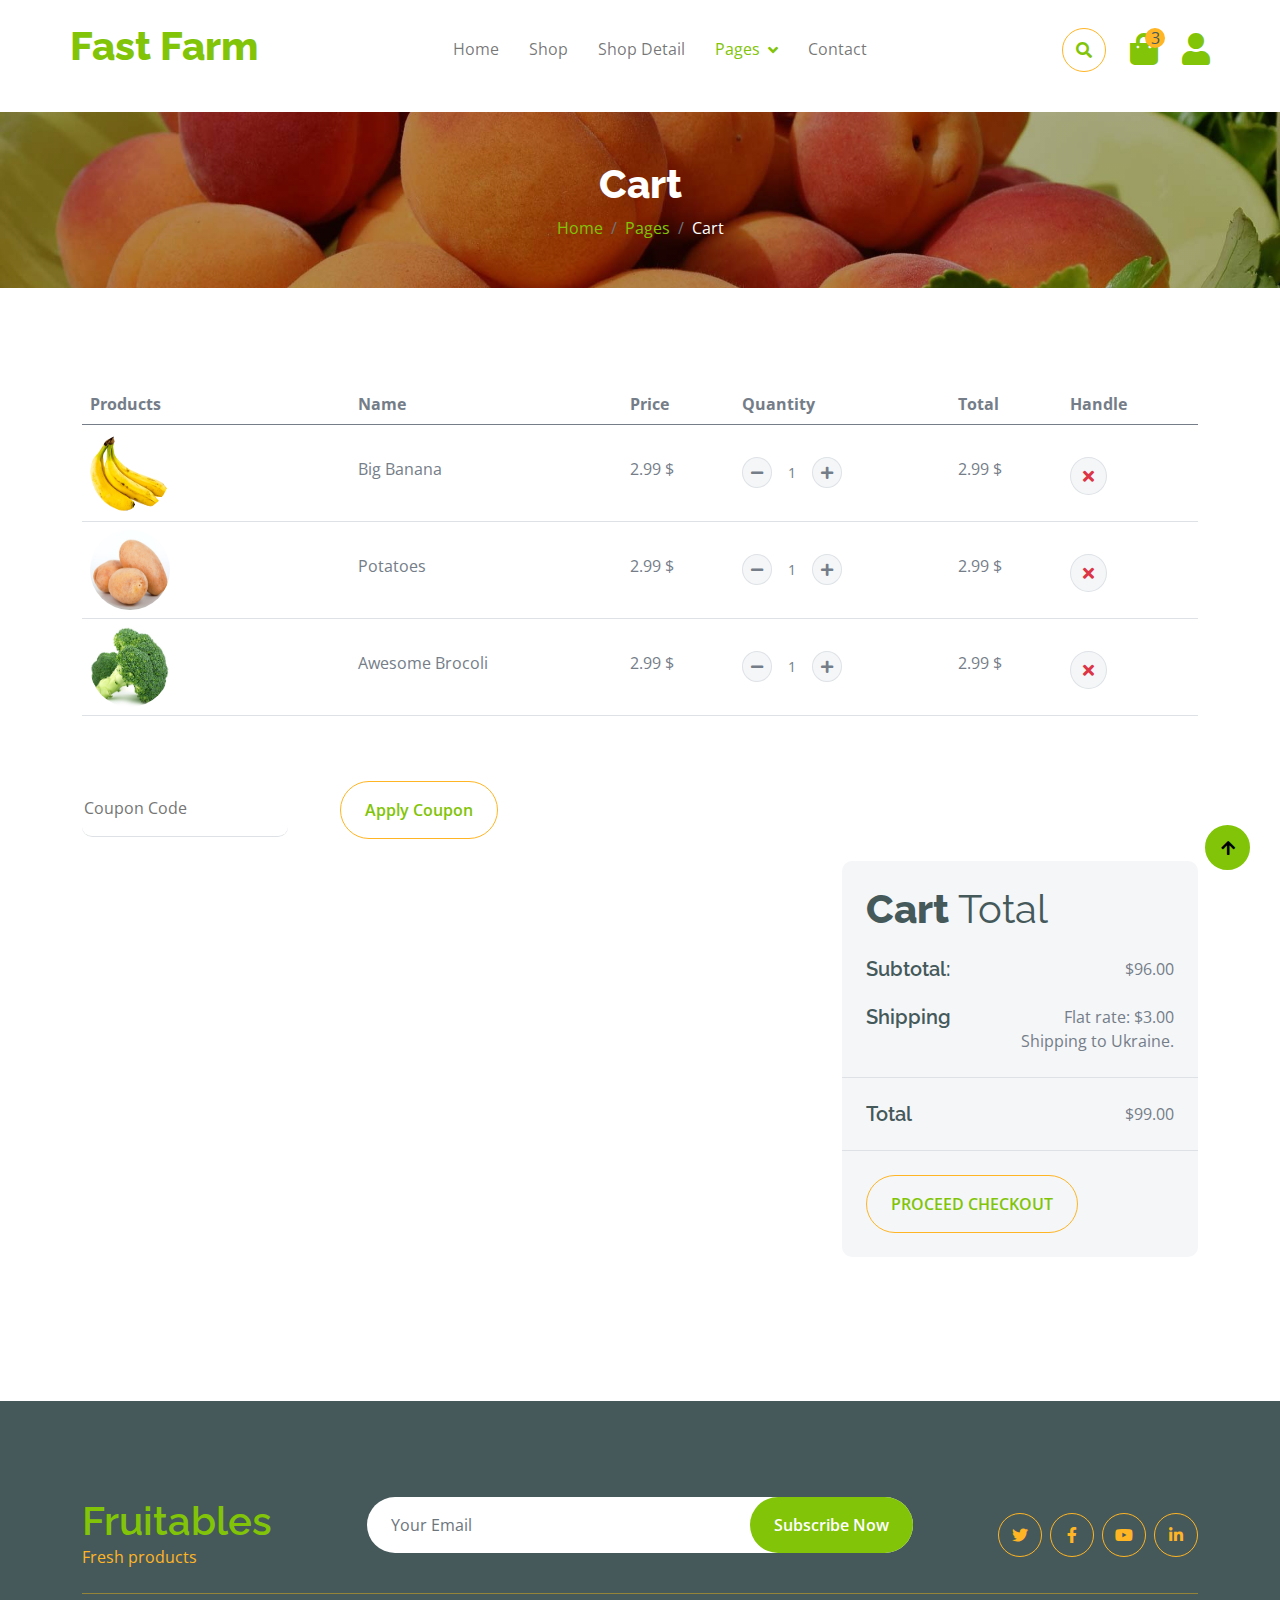
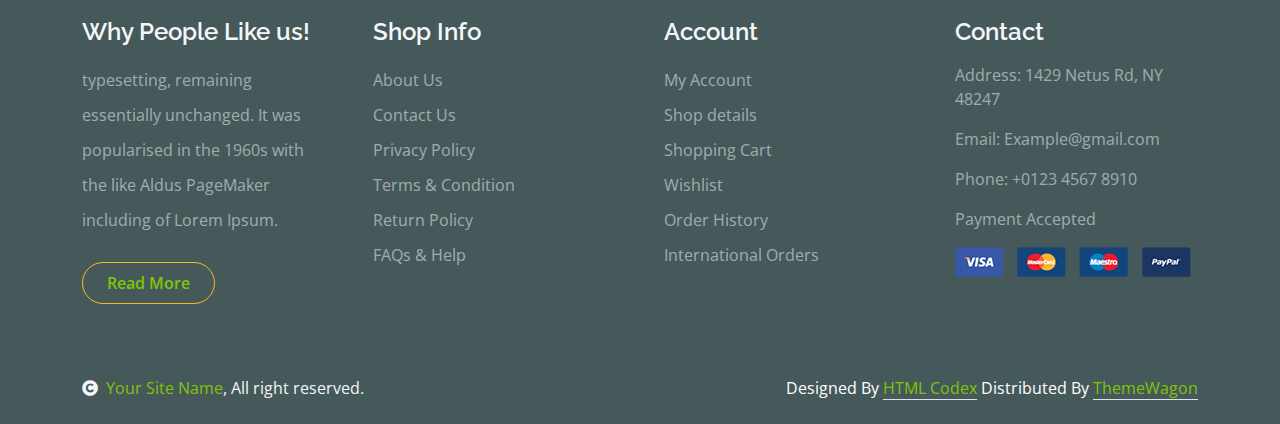
<file: cart.html>
<!DOCTYPE html>
<html lang="en">

    <head>
        <meta charset="utf-8">
        <title>Fruitables - Vegetable Website Template</title>
        <meta content="width=device-width, initial-scale=1.0" name="viewport">
        <meta content="" name="keywords">
        <meta content="" name="description">

        <!-- Google Web Fonts -->
        <link rel="preconnect" href="https://fonts.googleapis.com">
        <link rel="preconnect" href="https://fonts.gstatic.com" crossorigin>
        <link href="https://fonts.googleapis.com/css2?family=Open+Sans:wght@400;600&family=Raleway:wght@600;800&display=swap" rel="stylesheet"> 

        <!-- Icon Font Stylesheet -->
        <link rel="stylesheet" href="https://use.fontawesome.com/releases/v5.15.4/css/all.css"/>
        <link href="https://cdn.jsdelivr.net/npm/bootstrap-icons@1.4.1/font/bootstrap-icons.css" rel="stylesheet">

        <!-- Libraries Stylesheet -->
        <link href="lib/lightbox/css/lightbox.min.css" rel="stylesheet">
        <link href="lib/owlcarousel/assets/owl.carousel.min.css" rel="stylesheet">


        <!-- Customized Bootstrap Stylesheet -->
        <link href="css/bootstrap.min.css" rel="stylesheet">

        <!-- Template Stylesheet -->
        <link href="css/style.css" rel="stylesheet">
    </head>

    <body>

        <!-- Spinner Start -->
        <div id="spinner" class="show w-100 vh-100 bg-white position-fixed translate-middle top-50 start-50  d-flex align-items-center justify-content-center">
            <div class="spinner-grow text-primary" role="status"></div>
        </div>
        <!-- Spinner End -->


        <!-- Navbar start -->
        <div class="container-fluid fixed-top">
            <div class="container px-0">
                <nav class="navbar navbar-light bg-white navbar-expand-xl">
                    <a href="index.html" class="navbar-brand"><h1 class="text-primary display-6">Fast Farm</h1></a>
                    <button class="navbar-toggler py-2 px-3" type="button" data-bs-toggle="collapse" data-bs-target="#navbarCollapse">
                        <span class="fa fa-bars text-primary"></span>
                    </button>
                    <div class="collapse navbar-collapse bg-white" id="navbarCollapse">
                        <div class="navbar-nav mx-auto">
                            <a href="index.html" class="nav-item nav-link">Home</a>
                            <a href="shop.html" class="nav-item nav-link">Shop</a>
                            <a href="shop-detail.html" class="nav-item nav-link">Shop Detail</a>
                            <div class="nav-item dropdown">
                                <a href="#" class="nav-link dropdown-toggle active" data-bs-toggle="dropdown">Pages</a>
                                <div class="dropdown-menu m-0 bg-secondary rounded-0">
                                    <a href="cart.html" class="dropdown-item active">Cart</a>
                                    <a href="chackout.html" class="dropdown-item">Chackout</a>
                                    <a href="testimonial.html" class="dropdown-item">Testimonial</a>
                                    <a href="404.html" class="dropdown-item">404 Page</a>
                                </div>
                            </div>
                            <a href="contact.html" class="nav-item nav-link">Contact</a>
                        </div>
                        <div class="d-flex m-3 me-0">
                            <button class="btn-search btn border border-secondary btn-md-square rounded-circle bg-white me-4" data-bs-toggle="modal" data-bs-target="#searchModal"><i class="fas fa-search text-primary"></i></button>
                            <a href="#" class="position-relative me-4 my-auto">
                                <i class="fa fa-shopping-bag fa-2x"></i>
                                <span class="position-absolute bg-secondary rounded-circle d-flex align-items-center justify-content-center text-dark px-1" style="top: -5px; left: 15px; height: 20px; min-width: 20px;">3</span>
                            </a>
                            <a href="#" class="my-auto">
                                <i class="fas fa-user fa-2x"></i>
                            </a>
                        </div>
                    </div>
                </nav>
            </div>
        </div>
        <!-- Navbar End -->


        <!-- Modal Search Start -->
        <div class="modal fade" id="searchModal" tabindex="-1" aria-labelledby="exampleModalLabel" aria-hidden="true">
            <div class="modal-dialog modal-fullscreen">
                <div class="modal-content rounded-0">
                    <div class="modal-header">
                        <h5 class="modal-title" id="exampleModalLabel">Search by keyword</h5>
                        <button type="button" class="btn-close" data-bs-dismiss="modal" aria-label="Close"></button>
                    </div>
                    <div class="modal-body d-flex align-items-center">
                        <div class="input-group w-75 mx-auto d-flex">
                            <input type="search" class="form-control p-3" placeholder="keywords" aria-describedby="search-icon-1">
                            <span id="search-icon-1" class="input-group-text p-3"><i class="fa fa-search"></i></span>
                        </div>
                    </div>
                </div>
            </div>
        </div>
        <!-- Modal Search End -->


        <!-- Single Page Header start -->
        <div class="container-fluid page-header py-5">
            <h1 class="text-center text-white display-6">Cart</h1>
            <ol class="breadcrumb justify-content-center mb-0">
                <li class="breadcrumb-item"><a href="#">Home</a></li>
                <li class="breadcrumb-item"><a href="#">Pages</a></li>
                <li class="breadcrumb-item active text-white">Cart</li>
            </ol>
        </div>
        <!-- Single Page Header End -->


        <!-- Cart Page Start -->
        <div class="container-fluid py-5">
            <div class="container py-5">
                <div class="table-responsive">
                    <table class="table">
                        <thead>
                          <tr>
                            <th scope="col">Products</th>
                            <th scope="col">Name</th>
                            <th scope="col">Price</th>
                            <th scope="col">Quantity</th>
                            <th scope="col">Total</th>
                            <th scope="col">Handle</th>
                          </tr>
                        </thead>
                        <tbody>
                            <tr>
                                <th scope="row">
                                    <div class="d-flex align-items-center">
                                        <img src="img/vegetable-item-3.png" class="img-fluid me-5 rounded-circle" style="width: 80px; height: 80px;" alt="">
                                    </div>
                                </th>
                                <td>
                                    <p class="mb-0 mt-4">Big Banana</p>
                                </td>
                                <td>
                                    <p class="mb-0 mt-4">2.99 $</p>
                                </td>
                                <td>
                                    <div class="input-group quantity mt-4" style="width: 100px;">
                                        <div class="input-group-btn">
                                            <button class="btn btn-sm btn-minus rounded-circle bg-light border" >
                                            <i class="fa fa-minus"></i>
                                            </button>
                                        </div>
                                        <input type="text" class="form-control form-control-sm text-center border-0" value="1">
                                        <div class="input-group-btn">
                                            <button class="btn btn-sm btn-plus rounded-circle bg-light border">
                                                <i class="fa fa-plus"></i>
                                            </button>
                                        </div>
                                    </div>
                                </td>
                                <td>
                                    <p class="mb-0 mt-4">2.99 $</p>
                                </td>
                                <td>
                                    <button class="btn btn-md rounded-circle bg-light border mt-4" >
                                        <i class="fa fa-times text-danger"></i>
                                    </button>
                                </td>
                            
                            </tr>
                            <tr>
                                <th scope="row">
                                    <div class="d-flex align-items-center">
                                        <img src="img/vegetable-item-5.jpg" class="img-fluid me-5 rounded-circle" style="width: 80px; height: 80px;" alt="" alt="">
                                    </div>
                                </th>
                                <td>
                                    <p class="mb-0 mt-4">Potatoes</p>
                                </td>
                                <td>
                                    <p class="mb-0 mt-4">2.99 $</p>
                                </td>
                                <td>
                                    <div class="input-group quantity mt-4" style="width: 100px;">
                                        <div class="input-group-btn">
                                            <button class="btn btn-sm btn-minus rounded-circle bg-light border" >
                                            <i class="fa fa-minus"></i>
                                            </button>
                                        </div>
                                        <input type="text" class="form-control form-control-sm text-center border-0" value="1">
                                        <div class="input-group-btn">
                                            <button class="btn btn-sm btn-plus rounded-circle bg-light border">
                                                <i class="fa fa-plus"></i>
                                            </button>
                                        </div>
                                    </div>
                                </td>
                                <td>
                                    <p class="mb-0 mt-4">2.99 $</p>
                                </td>
                                <td>
                                    <button class="btn btn-md rounded-circle bg-light border mt-4" >
                                        <i class="fa fa-times text-danger"></i>
                                    </button>
                                </td>
                            </tr>
                            <tr>
                                <th scope="row">
                                    <div class="d-flex align-items-center">
                                        <img src="img/vegetable-item-2.jpg" class="img-fluid me-5 rounded-circle" style="width: 80px; height: 80px;" alt="" alt="">
                                    </div>
                                </th>
                                <td>
                                    <p class="mb-0 mt-4">Awesome Brocoli</p>
                                </td>
                                <td>
                                    <p class="mb-0 mt-4">2.99 $</p>
                                </td>
                                <td>
                                    <div class="input-group quantity mt-4" style="width: 100px;">
                                        <div class="input-group-btn">
                                            <button class="btn btn-sm btn-minus rounded-circle bg-light border" >
                                            <i class="fa fa-minus"></i>
                                            </button>
                                        </div>
                                        <input type="text" class="form-control form-control-sm text-center border-0" value="1">
                                        <div class="input-group-btn">
                                            <button class="btn btn-sm btn-plus rounded-circle bg-light border">
                                                <i class="fa fa-plus"></i>
                                            </button>
                                        </div>
                                    </div>
                                </td>
                                <td>
                                    <p class="mb-0 mt-4">2.99 $</p>
                                </td>
                                <td>
                                    <button class="btn btn-md rounded-circle bg-light border mt-4" >
                                        <i class="fa fa-times text-danger"></i>
                                    </button>
                                </td>
                            </tr>
                        </tbody>
                    </table>
                </div>
                <div class="mt-5">
                    <input type="text" class="border-0 border-bottom rounded me-5 py-3 mb-4" placeholder="Coupon Code">
                    <button class="btn border-secondary rounded-pill px-4 py-3 text-primary" type="button">Apply Coupon</button>
                </div>
                <div class="row g-4 justify-content-end">
                    <div class="col-8"></div>
                    <div class="col-sm-8 col-md-7 col-lg-6 col-xl-4">
                        <div class="bg-light rounded">
                            <div class="p-4">
                                <h1 class="display-6 mb-4">Cart <span class="fw-normal">Total</span></h1>
                                <div class="d-flex justify-content-between mb-4">
                                    <h5 class="mb-0 me-4">Subtotal:</h5>
                                    <p class="mb-0">$96.00</p>
                                </div>
                                <div class="d-flex justify-content-between">
                                    <h5 class="mb-0 me-4">Shipping</h5>
                                    <div class="">
                                        <p class="mb-0">Flat rate: $3.00</p>
                                    </div>
                                </div>
                                <p class="mb-0 text-end">Shipping to Ukraine.</p>
                            </div>
                            <div class="py-4 mb-4 border-top border-bottom d-flex justify-content-between">
                                <h5 class="mb-0 ps-4 me-4">Total</h5>
                                <p class="mb-0 pe-4">$99.00</p>
                            </div>
                            <button class="btn border-secondary rounded-pill px-4 py-3 text-primary text-uppercase mb-4 ms-4" type="button">Proceed Checkout</button>
                        </div>
                    </div>
                </div>
            </div>
        </div>
        <!-- Cart Page End -->


        <!-- Footer Start -->
        <div class="container-fluid bg-dark text-white-50 footer pt-5 mt-5">
            <div class="container py-5">
                <div class="pb-4 mb-4" style="border-bottom: 1px solid rgba(226, 175, 24, 0.5) ;">
                    <div class="row g-4">
                        <div class="col-lg-3">
                            <a href="#">
                                <h1 class="text-primary mb-0">Fruitables</h1>
                                <p class="text-secondary mb-0">Fresh products</p>
                            </a>
                        </div>
                        <div class="col-lg-6">
                            <div class="position-relative mx-auto">
                                <input class="form-control border-0 w-100 py-3 px-4 rounded-pill" type="number" placeholder="Your Email">
                                <button type="submit" class="btn btn-primary border-0 border-secondary py-3 px-4 position-absolute rounded-pill text-white" style="top: 0; right: 0;">Subscribe Now</button>
                            </div>
                        </div>
                        <div class="col-lg-3">
                            <div class="d-flex justify-content-end pt-3">
                                <a class="btn  btn-outline-secondary me-2 btn-md-square rounded-circle" href=""><i class="fab fa-twitter"></i></a>
                                <a class="btn btn-outline-secondary me-2 btn-md-square rounded-circle" href=""><i class="fab fa-facebook-f"></i></a>
                                <a class="btn btn-outline-secondary me-2 btn-md-square rounded-circle" href=""><i class="fab fa-youtube"></i></a>
                                <a class="btn btn-outline-secondary btn-md-square rounded-circle" href=""><i class="fab fa-linkedin-in"></i></a>
                            </div>
                        </div>
                    </div>
                </div>
                <div class="row g-5">
                    <div class="col-lg-3 col-md-6">
                        <div class="footer-item">
                            <h4 class="text-light mb-3">Why People Like us!</h4>
                            <p class="mb-4">typesetting, remaining essentially unchanged. It was 
                                popularised in the 1960s with the like Aldus PageMaker including of Lorem Ipsum.</p>
                            <a href="" class="btn border-secondary py-2 px-4 rounded-pill text-primary">Read More</a>
                        </div>
                    </div>
                    <div class="col-lg-3 col-md-6">
                        <div class="d-flex flex-column text-start footer-item">
                            <h4 class="text-light mb-3">Shop Info</h4>
                            <a class="btn-link" href="">About Us</a>
                            <a class="btn-link" href="">Contact Us</a>
                            <a class="btn-link" href="">Privacy Policy</a>
                            <a class="btn-link" href="">Terms & Condition</a>
                            <a class="btn-link" href="">Return Policy</a>
                            <a class="btn-link" href="">FAQs & Help</a>
                        </div>
                    </div>
                    <div class="col-lg-3 col-md-6">
                        <div class="d-flex flex-column text-start footer-item">
                            <h4 class="text-light mb-3">Account</h4>
                            <a class="btn-link" href="">My Account</a>
                            <a class="btn-link" href="">Shop details</a>
                            <a class="btn-link" href="">Shopping Cart</a>
                            <a class="btn-link" href="">Wishlist</a>
                            <a class="btn-link" href="">Order History</a>
                            <a class="btn-link" href="">International Orders</a>
                        </div>
                    </div>
                    <div class="col-lg-3 col-md-6">
                        <div class="footer-item">
                            <h4 class="text-light mb-3">Contact</h4>
                            <p>Address: 1429 Netus Rd, NY 48247</p>
                            <p>Email: Example@gmail.com</p>
                            <p>Phone: +0123 4567 8910</p>
                            <p>Payment Accepted</p>
                            <img src="img/payment.png" class="img-fluid" alt="">
                        </div>
                    </div>
                </div>
            </div>
        </div>
        <!-- Footer End -->

        <!-- Copyright Start -->
        <div class="container-fluid copyright bg-dark py-4">
            <div class="container">
                <div class="row">
                    <div class="col-md-6 text-center text-md-start mb-3 mb-md-0">
                        <span class="text-light"><a href="#"><i class="fas fa-copyright text-light me-2"></i>Your Site Name</a>, All right reserved.</span>
                    </div>
                    <div class="col-md-6 my-auto text-center text-md-end text-white">
                        <!--/*** This template is free as long as you keep the below author’s credit link/attribution link/backlink. ***/-->
                        <!--/*** If you'd like to use the template without the below author’s credit link/attribution link/backlink, ***/-->
                        <!--/*** you can purchase the Credit Removal License from "https://htmlcodex.com/credit-removal". ***/-->
                        Designed By <a class="border-bottom" href="https://htmlcodex.com">HTML Codex</a> Distributed By <a class="border-bottom" href="https://themewagon.com">ThemeWagon</a>
                    </div>
                </div>
            </div>
        </div>
        <!-- Copyright End -->



        <!-- Back to Top -->
        <a href="#" class="btn btn-primary border-3 border-primary rounded-circle back-to-top"><i class="fa fa-arrow-up"></i></a>   

        
    <!-- JavaScript Libraries -->
    <script src="https://ajax.googleapis.com/ajax/libs/jquery/3.6.4/jquery.min.js"></script>
    <script src="https://cdn.jsdelivr.net/npm/bootstrap@5.0.0/dist/js/bootstrap.bundle.min.js"></script>
    <script src="lib/easing/easing.min.js"></script>
    <script src="lib/waypoints/waypoints.min.js"></script>
    <script src="lib/lightbox/js/lightbox.min.js"></script>
    <script src="lib/owlcarousel/owl.carousel.min.js"></script>

    <!-- Template Javascript -->
    <script src="js/main.js"></script>
    </body>

</html>
</file>
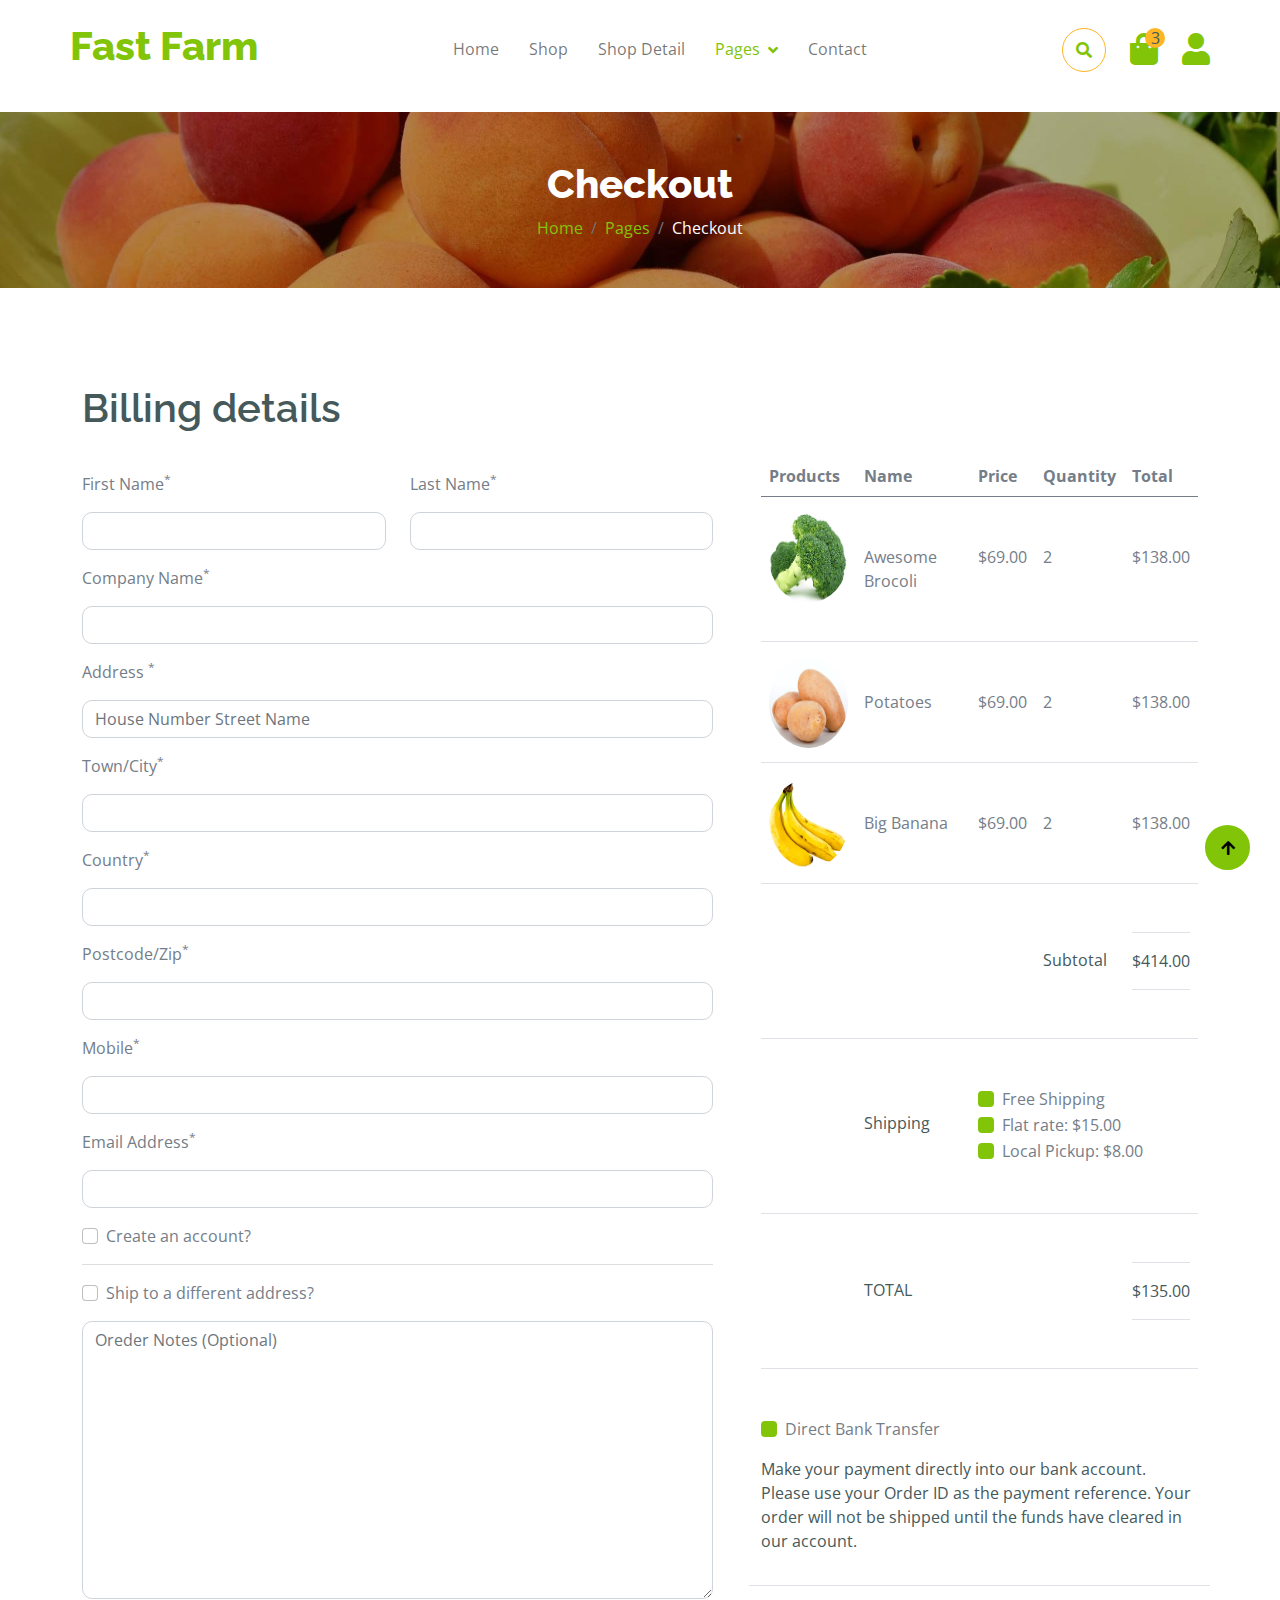
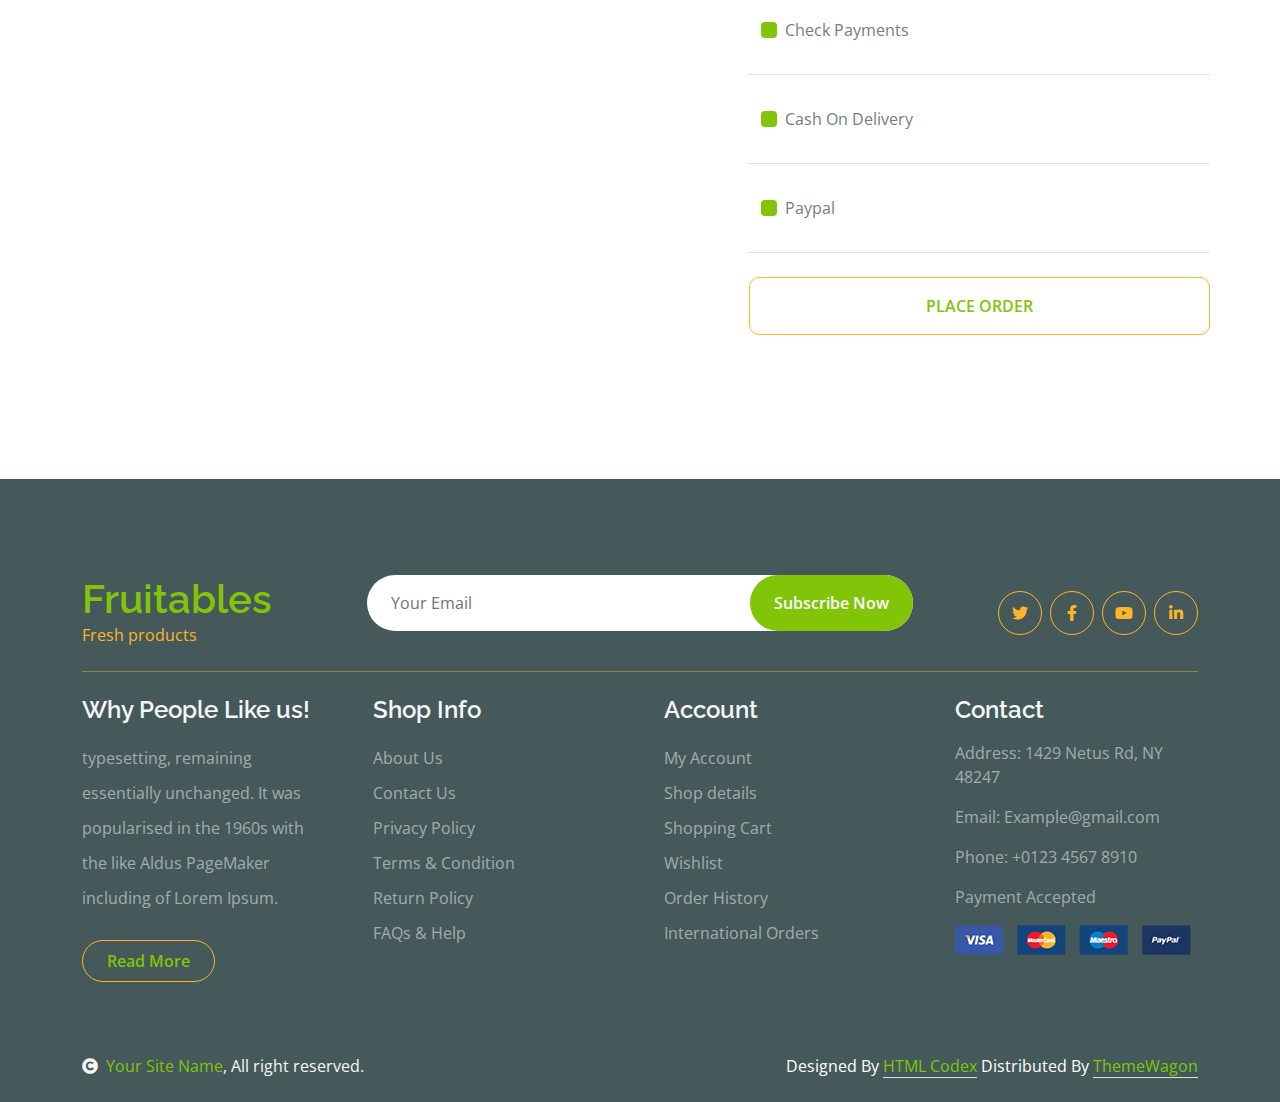
<file: chackout.html>
<!DOCTYPE html>
<html lang="en">

    <head>
        <meta charset="utf-8">
        <title>Fruitables - Vegetable Website Template</title>
        <meta content="width=device-width, initial-scale=1.0" name="viewport">
        <meta content="" name="keywords">
        <meta content="" name="description">

        <!-- Google Web Fonts -->
        <link rel="preconnect" href="https://fonts.googleapis.com">
        <link rel="preconnect" href="https://fonts.gstatic.com" crossorigin>
        <link href="https://fonts.googleapis.com/css2?family=Open+Sans:wght@400;600&family=Raleway:wght@600;800&display=swap" rel="stylesheet"> 

        <!-- Icon Font Stylesheet -->
        <link rel="stylesheet" href="https://use.fontawesome.com/releases/v5.15.4/css/all.css"/>
        <link href="https://cdn.jsdelivr.net/npm/bootstrap-icons@1.4.1/font/bootstrap-icons.css" rel="stylesheet">

        <!-- Libraries Stylesheet -->
        <link href="lib/lightbox/css/lightbox.min.css" rel="stylesheet">
        <link href="lib/owlcarousel/assets/owl.carousel.min.css" rel="stylesheet">


        <!-- Customized Bootstrap Stylesheet -->
        <link href="css/bootstrap.min.css" rel="stylesheet">

        <!-- Template Stylesheet -->
        <link href="css/style.css" rel="stylesheet">
    </head>

    <body>

        <!-- Spinner Start -->
        <div id="spinner" class="show w-100 vh-100 bg-white position-fixed translate-middle top-50 start-50  d-flex align-items-center justify-content-center">
            <div class="spinner-grow text-primary" role="status"></div>
        </div>
        <!-- Spinner End -->


        <!-- Navbar start -->
        <div class="container-fluid fixed-top">
            <div class="container px-0">
                <nav class="navbar navbar-light bg-white navbar-expand-xl">
                    <a href="index.html" class="navbar-brand"><h1 class="text-primary display-6">Fast Farm</h1></a>
                    <button class="navbar-toggler py-2 px-3" type="button" data-bs-toggle="collapse" data-bs-target="#navbarCollapse">
                        <span class="fa fa-bars text-primary"></span>
                    </button>
                    <div class="collapse navbar-collapse bg-white" id="navbarCollapse">
                        <div class="navbar-nav mx-auto">
                            <a href="index.html" class="nav-item nav-link">Home</a>
                            <a href="shop.html" class="nav-item nav-link">Shop</a>
                            <a href="shop-detail.html" class="nav-item nav-link">Shop Detail</a>
                            <div class="nav-item dropdown">
                                <a href="#" class="nav-link dropdown-toggle active" data-bs-toggle="dropdown">Pages</a>
                                <div class="dropdown-menu m-0 bg-secondary rounded-0">
                                    <a href="cart.html" class="dropdown-item">Cart</a>
                                    <a href="chackout.html" class="dropdown-item active">Chackout</a>
                                    <a href="testimonial.html" class="dropdown-item">Testimonial</a>
                                    <a href="404.html" class="dropdown-item">404 Page</a>
                                </div>
                            </div>
                            <a href="contact.html" class="nav-item nav-link">Contact</a>
                        </div>
                        <div class="d-flex m-3 me-0">
                            <button class="btn-search btn border border-secondary btn-md-square rounded-circle bg-white me-4" data-bs-toggle="modal" data-bs-target="#searchModal"><i class="fas fa-search text-primary"></i></button>
                            <a href="#" class="position-relative me-4 my-auto">
                                <i class="fa fa-shopping-bag fa-2x"></i>
                                <span class="position-absolute bg-secondary rounded-circle d-flex align-items-center justify-content-center text-dark px-1" style="top: -5px; left: 15px; height: 20px; min-width: 20px;">3</span>
                            </a>
                            <a href="#" class="my-auto">
                                <i class="fas fa-user fa-2x"></i>
                            </a>
                        </div>
                    </div>
                </nav>
            </div>
        </div>
        <!-- Navbar End -->


        <!-- Modal Search Start -->
        <div class="modal fade" id="searchModal" tabindex="-1" aria-labelledby="exampleModalLabel" aria-hidden="true">
            <div class="modal-dialog modal-fullscreen">
                <div class="modal-content rounded-0">
                    <div class="modal-header">
                        <h5 class="modal-title" id="exampleModalLabel">Search by keyword</h5>
                        <button type="button" class="btn-close" data-bs-dismiss="modal" aria-label="Close"></button>
                    </div>
                    <div class="modal-body d-flex align-items-center">
                        <div class="input-group w-75 mx-auto d-flex">
                            <input type="search" class="form-control p-3" placeholder="keywords" aria-describedby="search-icon-1">
                            <span id="search-icon-1" class="input-group-text p-3"><i class="fa fa-search"></i></span>
                        </div>
                    </div>
                </div>
            </div>
        </div>
        <!-- Modal Search End -->


        <!-- Single Page Header start -->
        <div class="container-fluid page-header py-5">
            <h1 class="text-center text-white display-6">Checkout</h1>
            <ol class="breadcrumb justify-content-center mb-0">
                <li class="breadcrumb-item"><a href="#">Home</a></li>
                <li class="breadcrumb-item"><a href="#">Pages</a></li>
                <li class="breadcrumb-item active text-white">Checkout</li>
            </ol>
        </div>
        <!-- Single Page Header End -->


        <!-- Checkout Page Start -->
        <div class="container-fluid py-5">
            <div class="container py-5">
                <h1 class="mb-4">Billing details</h1>
                <form action="#">
                    <div class="row g-5">
                        <div class="col-md-12 col-lg-6 col-xl-7">
                            <div class="row">
                                <div class="col-md-12 col-lg-6">
                                    <div class="form-item w-100">
                                        <label class="form-label my-3">First Name<sup>*</sup></label>
                                        <input type="text" class="form-control">
                                    </div>
                                </div>
                                <div class="col-md-12 col-lg-6">
                                    <div class="form-item w-100">
                                        <label class="form-label my-3">Last Name<sup>*</sup></label>
                                        <input type="text" class="form-control">
                                    </div>
                                </div>
                            </div>
                            <div class="form-item">
                                <label class="form-label my-3">Company Name<sup>*</sup></label>
                                <input type="text" class="form-control">
                            </div>
                            <div class="form-item">
                                <label class="form-label my-3">Address <sup>*</sup></label>
                                <input type="text" class="form-control" placeholder="House Number Street Name">
                            </div>
                            <div class="form-item">
                                <label class="form-label my-3">Town/City<sup>*</sup></label>
                                <input type="text" class="form-control">
                            </div>
                            <div class="form-item">
                                <label class="form-label my-3">Country<sup>*</sup></label>
                                <input type="text" class="form-control">
                            </div>
                            <div class="form-item">
                                <label class="form-label my-3">Postcode/Zip<sup>*</sup></label>
                                <input type="text" class="form-control">
                            </div>
                            <div class="form-item">
                                <label class="form-label my-3">Mobile<sup>*</sup></label>
                                <input type="tel" class="form-control">
                            </div>
                            <div class="form-item">
                                <label class="form-label my-3">Email Address<sup>*</sup></label>
                                <input type="email" class="form-control">
                            </div>
                            <div class="form-check my-3">
                                <input type="checkbox" class="form-check-input" id="Account-1" name="Accounts" value="Accounts">
                                <label class="form-check-label" for="Account-1">Create an account?</label>
                            </div>
                            <hr>
                            <div class="form-check my-3">
                                <input class="form-check-input" type="checkbox" id="Address-1" name="Address" value="Address">
                                <label class="form-check-label" for="Address-1">Ship to a different address?</label>
                            </div>
                            <div class="form-item">
                                <textarea name="text" class="form-control" spellcheck="false" cols="30" rows="11" placeholder="Oreder Notes (Optional)"></textarea>
                            </div>
                        </div>
                        <div class="col-md-12 col-lg-6 col-xl-5">
                            <div class="table-responsive">
                                <table class="table">
                                    <thead>
                                        <tr>
                                            <th scope="col">Products</th>
                                            <th scope="col">Name</th>
                                            <th scope="col">Price</th>
                                            <th scope="col">Quantity</th>
                                            <th scope="col">Total</th>
                                        </tr>
                                    </thead>
                                    <tbody>
                                        <tr>
                                            <th scope="row">
                                                <div class="d-flex align-items-center mt-2">
                                                    <img src="img/vegetable-item-2.jpg" class="img-fluid rounded-circle" style="width: 90px; height: 90px;" alt="">
                                                </div>
                                            </th>
                                            <td class="py-5">Awesome Brocoli</td>
                                            <td class="py-5">$69.00</td>
                                            <td class="py-5">2</td>
                                            <td class="py-5">$138.00</td>
                                        </tr>
                                        <tr>
                                            <th scope="row">
                                                <div class="d-flex align-items-center mt-2">
                                                    <img src="img/vegetable-item-5.jpg" class="img-fluid rounded-circle" style="width: 90px; height: 90px;" alt="">
                                                </div>
                                            </th>
                                            <td class="py-5">Potatoes</td>
                                            <td class="py-5">$69.00</td>
                                            <td class="py-5">2</td>
                                            <td class="py-5">$138.00</td>
                                        </tr>
                                        <tr>
                                            <th scope="row">
                                                <div class="d-flex align-items-center mt-2">
                                                    <img src="img/vegetable-item-3.png" class="img-fluid rounded-circle" style="width: 90px; height: 90px;" alt="">
                                                </div>
                                            </th>
                                            <td class="py-5">Big Banana</td>
                                            <td class="py-5">$69.00</td>
                                            <td class="py-5">2</td>
                                            <td class="py-5">$138.00</td>
                                        </tr>
                                        <tr>
                                            <th scope="row">
                                            </th>
                                            <td class="py-5"></td>
                                            <td class="py-5"></td>
                                            <td class="py-5">
                                                <p class="mb-0 text-dark py-3">Subtotal</p>
                                            </td>
                                            <td class="py-5">
                                                <div class="py-3 border-bottom border-top">
                                                    <p class="mb-0 text-dark">$414.00</p>
                                                </div>
                                            </td>
                                        </tr>
                                        <tr>
                                            <th scope="row">
                                            </th>
                                            <td class="py-5">
                                                <p class="mb-0 text-dark py-4">Shipping</p>
                                            </td>
                                            <td colspan="3" class="py-5">
                                                <div class="form-check text-start">
                                                    <input type="checkbox" class="form-check-input bg-primary border-0" id="Shipping-1" name="Shipping-1" value="Shipping">
                                                    <label class="form-check-label" for="Shipping-1">Free Shipping</label>
                                                </div>
                                                <div class="form-check text-start">
                                                    <input type="checkbox" class="form-check-input bg-primary border-0" id="Shipping-2" name="Shipping-1" value="Shipping">
                                                    <label class="form-check-label" for="Shipping-2">Flat rate: $15.00</label>
                                                </div>
                                                <div class="form-check text-start">
                                                    <input type="checkbox" class="form-check-input bg-primary border-0" id="Shipping-3" name="Shipping-1" value="Shipping">
                                                    <label class="form-check-label" for="Shipping-3">Local Pickup: $8.00</label>
                                                </div>
                                            </td>
                                        </tr>
                                        <tr>
                                            <th scope="row">
                                            </th>
                                            <td class="py-5">
                                                <p class="mb-0 text-dark text-uppercase py-3">TOTAL</p>
                                            </td>
                                            <td class="py-5"></td>
                                            <td class="py-5"></td>
                                            <td class="py-5">
                                                <div class="py-3 border-bottom border-top">
                                                    <p class="mb-0 text-dark">$135.00</p>
                                                </div>
                                            </td>
                                        </tr>
                                    </tbody>
                                </table>
                            </div>
                            <div class="row g-4 text-center align-items-center justify-content-center border-bottom py-3">
                                <div class="col-12">
                                    <div class="form-check text-start my-3">
                                        <input type="checkbox" class="form-check-input bg-primary border-0" id="Transfer-1" name="Transfer" value="Transfer">
                                        <label class="form-check-label" for="Transfer-1">Direct Bank Transfer</label>
                                    </div>
                                    <p class="text-start text-dark">Make your payment directly into our bank account. Please use your Order ID as the payment reference. Your order will not be shipped until the funds have cleared in our account.</p>
                                </div>
                            </div>
                            <div class="row g-4 text-center align-items-center justify-content-center border-bottom py-3">
                                <div class="col-12">
                                    <div class="form-check text-start my-3">
                                        <input type="checkbox" class="form-check-input bg-primary border-0" id="Payments-1" name="Payments" value="Payments">
                                        <label class="form-check-label" for="Payments-1">Check Payments</label>
                                    </div>
                                </div>
                            </div>
                            <div class="row g-4 text-center align-items-center justify-content-center border-bottom py-3">
                                <div class="col-12">
                                    <div class="form-check text-start my-3">
                                        <input type="checkbox" class="form-check-input bg-primary border-0" id="Delivery-1" name="Delivery" value="Delivery">
                                        <label class="form-check-label" for="Delivery-1">Cash On Delivery</label>
                                    </div>
                                </div>
                            </div>
                            <div class="row g-4 text-center align-items-center justify-content-center border-bottom py-3">
                                <div class="col-12">
                                    <div class="form-check text-start my-3">
                                        <input type="checkbox" class="form-check-input bg-primary border-0" id="Paypal-1" name="Paypal" value="Paypal">
                                        <label class="form-check-label" for="Paypal-1">Paypal</label>
                                    </div>
                                </div>
                            </div>
                            <div class="row g-4 text-center align-items-center justify-content-center pt-4">
                                <button type="button" class="btn border-secondary py-3 px-4 text-uppercase w-100 text-primary">Place Order</button>
                            </div>
                        </div>
                    </div>
                </form>
            </div>
        </div>
        <!-- Checkout Page End -->


        <!-- Footer Start -->
        <div class="container-fluid bg-dark text-white-50 footer pt-5 mt-5">
            <div class="container py-5">
                <div class="pb-4 mb-4" style="border-bottom: 1px solid rgba(226, 175, 24, 0.5) ;">
                    <div class="row g-4">
                        <div class="col-lg-3">
                            <a href="#">
                                <h1 class="text-primary mb-0">Fruitables</h1>
                                <p class="text-secondary mb-0">Fresh products</p>
                            </a>
                        </div>
                        <div class="col-lg-6">
                            <div class="position-relative mx-auto">
                                <input class="form-control border-0 w-100 py-3 px-4 rounded-pill" type="number" placeholder="Your Email">
                                <button type="submit" class="btn btn-primary border-0 border-secondary py-3 px-4 position-absolute rounded-pill text-white" style="top: 0; right: 0;">Subscribe Now</button>
                            </div>
                        </div>
                        <div class="col-lg-3">
                            <div class="d-flex justify-content-end pt-3">
                                <a class="btn  btn-outline-secondary me-2 btn-md-square rounded-circle" href=""><i class="fab fa-twitter"></i></a>
                                <a class="btn btn-outline-secondary me-2 btn-md-square rounded-circle" href=""><i class="fab fa-facebook-f"></i></a>
                                <a class="btn btn-outline-secondary me-2 btn-md-square rounded-circle" href=""><i class="fab fa-youtube"></i></a>
                                <a class="btn btn-outline-secondary btn-md-square rounded-circle" href=""><i class="fab fa-linkedin-in"></i></a>
                            </div>
                        </div>
                    </div>
                </div>
                <div class="row g-5">
                    <div class="col-lg-3 col-md-6">
                        <div class="footer-item">
                            <h4 class="text-light mb-3">Why People Like us!</h4>
                            <p class="mb-4">typesetting, remaining essentially unchanged. It was 
                                popularised in the 1960s with the like Aldus PageMaker including of Lorem Ipsum.</p>
                            <a href="" class="btn border-secondary py-2 px-4 rounded-pill text-primary">Read More</a>
                        </div>
                    </div>
                    <div class="col-lg-3 col-md-6">
                        <div class="d-flex flex-column text-start footer-item">
                            <h4 class="text-light mb-3">Shop Info</h4>
                            <a class="btn-link" href="">About Us</a>
                            <a class="btn-link" href="">Contact Us</a>
                            <a class="btn-link" href="">Privacy Policy</a>
                            <a class="btn-link" href="">Terms & Condition</a>
                            <a class="btn-link" href="">Return Policy</a>
                            <a class="btn-link" href="">FAQs & Help</a>
                        </div>
                    </div>
                    <div class="col-lg-3 col-md-6">
                        <div class="d-flex flex-column text-start footer-item">
                            <h4 class="text-light mb-3">Account</h4>
                            <a class="btn-link" href="">My Account</a>
                            <a class="btn-link" href="">Shop details</a>
                            <a class="btn-link" href="">Shopping Cart</a>
                            <a class="btn-link" href="">Wishlist</a>
                            <a class="btn-link" href="">Order History</a>
                            <a class="btn-link" href="">International Orders</a>
                        </div>
                    </div>
                    <div class="col-lg-3 col-md-6">
                        <div class="footer-item">
                            <h4 class="text-light mb-3">Contact</h4>
                            <p>Address: 1429 Netus Rd, NY 48247</p>
                            <p>Email: Example@gmail.com</p>
                            <p>Phone: +0123 4567 8910</p>
                            <p>Payment Accepted</p>
                            <img src="img/payment.png" class="img-fluid" alt="">
                        </div>
                    </div>
                </div>
            </div>
        </div>
        <!-- Footer End -->

        <!-- Copyright Start -->
        <div class="container-fluid copyright bg-dark py-4">
            <div class="container">
                <div class="row">
                    <div class="col-md-6 text-center text-md-start mb-3 mb-md-0">
                        <span class="text-light"><a href="#"><i class="fas fa-copyright text-light me-2"></i>Your Site Name</a>, All right reserved.</span>
                    </div>
                    <div class="col-md-6 my-auto text-center text-md-end text-white">
                        <!--/*** This template is free as long as you keep the below author’s credit link/attribution link/backlink. ***/-->
                        <!--/*** If you'd like to use the template without the below author’s credit link/attribution link/backlink, ***/-->
                        <!--/*** you can purchase the Credit Removal License from "https://htmlcodex.com/credit-removal". ***/-->
                        Designed By <a class="border-bottom" href="https://htmlcodex.com">HTML Codex</a> Distributed By <a class="border-bottom" href="https://themewagon.com">ThemeWagon</a>
                    </div>
                </div>
            </div>
        </div>
        <!-- Copyright End -->



        <!-- Back to Top -->
        <a href="#" class="btn btn-primary border-3 border-primary rounded-circle back-to-top"><i class="fa fa-arrow-up"></i></a>   

        
    <!-- JavaScript Libraries -->
    <script src="https://ajax.googleapis.com/ajax/libs/jquery/3.6.4/jquery.min.js"></script>
    <script src="https://cdn.jsdelivr.net/npm/bootstrap@5.0.0/dist/js/bootstrap.bundle.min.js"></script>
    <script src="lib/easing/easing.min.js"></script>
    <script src="lib/waypoints/waypoints.min.js"></script>
    <script src="lib/lightbox/js/lightbox.min.js"></script>
    <script src="lib/owlcarousel/owl.carousel.min.js"></script>

    <!-- Template Javascript -->
    <script src="js/main.js"></script>
    </body>

</html>
</file>
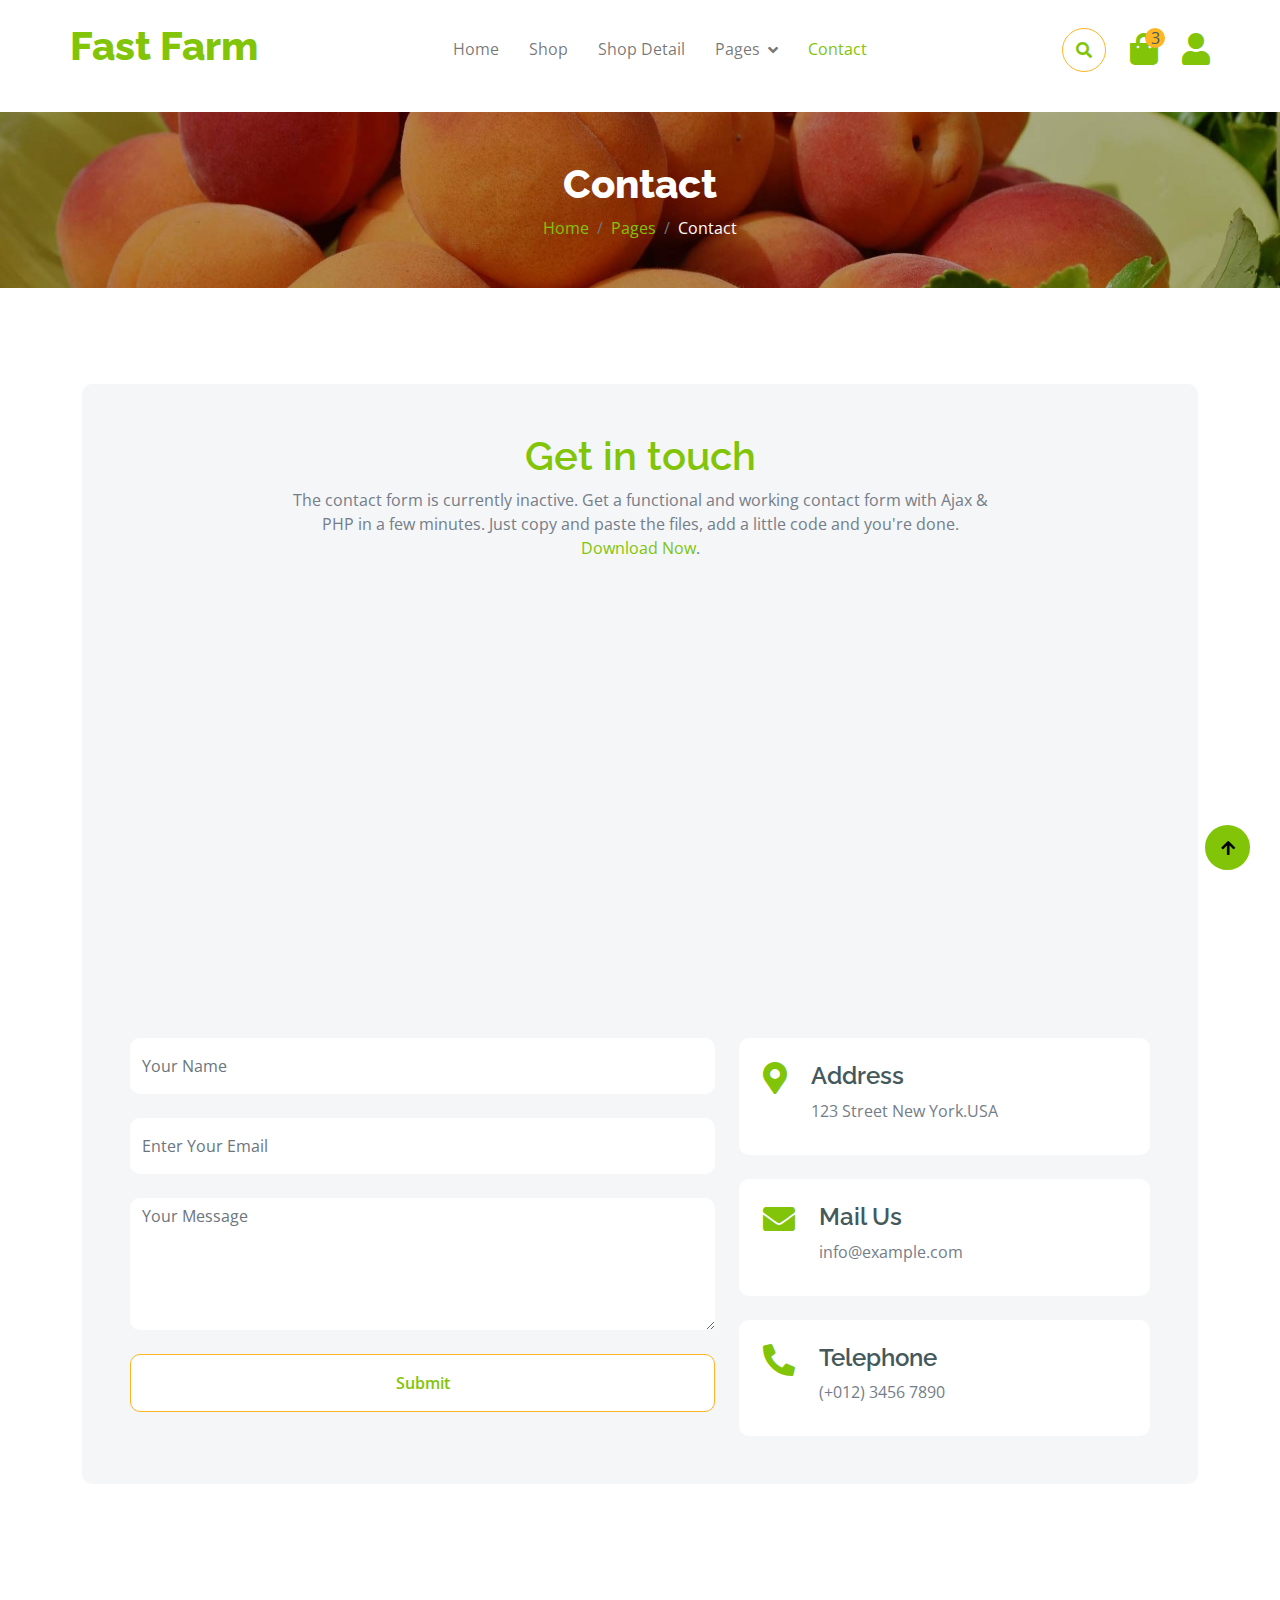
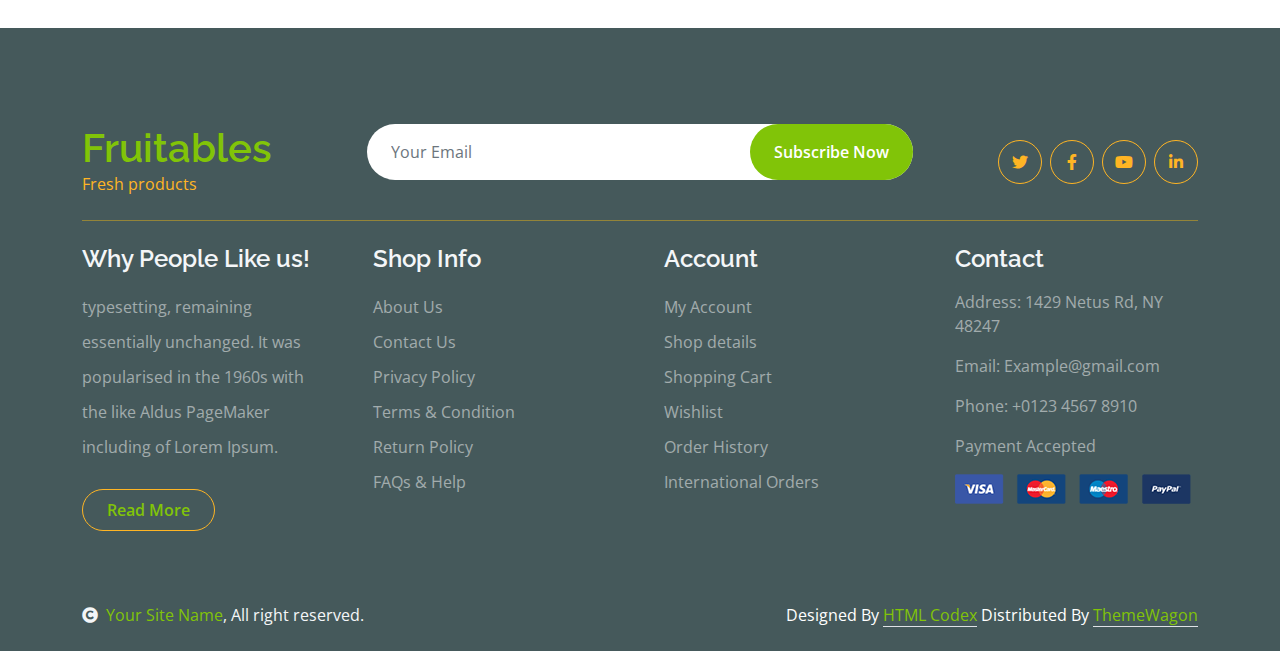
<file: contact.html>
<!DOCTYPE html>
<html lang="en">

    <head>
        <meta charset="utf-8">
        <title>Fruitables - Vegetable Website Template</title>
        <meta content="width=device-width, initial-scale=1.0" name="viewport">
        <meta content="" name="keywords">
        <meta content="" name="description">

        <!-- Google Web Fonts -->
        <link rel="preconnect" href="https://fonts.googleapis.com">
        <link rel="preconnect" href="https://fonts.gstatic.com" crossorigin>
        <link href="https://fonts.googleapis.com/css2?family=Open+Sans:wght@400;600&family=Raleway:wght@600;800&display=swap" rel="stylesheet"> 

        <!-- Icon Font Stylesheet -->
        <link rel="stylesheet" href="https://use.fontawesome.com/releases/v5.15.4/css/all.css"/>
        <link href="https://cdn.jsdelivr.net/npm/bootstrap-icons@1.4.1/font/bootstrap-icons.css" rel="stylesheet">

        <!-- Libraries Stylesheet -->
        <link href="lib/lightbox/css/lightbox.min.css" rel="stylesheet">
        <link href="lib/owlcarousel/assets/owl.carousel.min.css" rel="stylesheet">


        <!-- Customized Bootstrap Stylesheet -->
        <link href="css/bootstrap.min.css" rel="stylesheet">

        <!-- Template Stylesheet -->
        <link href="css/style.css" rel="stylesheet">
    </head>

    <body>

        <!-- Spinner Start -->
        <div id="spinner" class="show w-100 vh-100 bg-white position-fixed translate-middle top-50 start-50  d-flex align-items-center justify-content-center">
            <div class="spinner-grow text-primary" role="status"></div>
        </div>
        <!-- Spinner End -->


        <!-- Navbar start -->
        <div class="container-fluid fixed-top">
            <div class="container px-0">
                <nav class="navbar navbar-light bg-white navbar-expand-xl">
                    <a href="index.html" class="navbar-brand"><h1 class="text-primary display-6">Fast Farm</h1></a>
                    <button class="navbar-toggler py-2 px-3" type="button" data-bs-toggle="collapse" data-bs-target="#navbarCollapse">
                        <span class="fa fa-bars text-primary"></span>
                    </button>
                    <div class="collapse navbar-collapse bg-white" id="navbarCollapse">
                        <div class="navbar-nav mx-auto">
                            <a href="index.html" class="nav-item nav-link">Home</a>
                            <a href="shop.html" class="nav-item nav-link">Shop</a>
                            <a href="shop-detail.html" class="nav-item nav-link">Shop Detail</a>
                            <div class="nav-item dropdown">
                                <a href="#" class="nav-link dropdown-toggle" data-bs-toggle="dropdown">Pages</a>
                                <div class="dropdown-menu m-0 bg-secondary rounded-0">
                                    <a href="cart.html" class="dropdown-item">Cart</a>
                                    <a href="chackout.html" class="dropdown-item">Chackout</a>
                                    <a href="testimonial.html" class="dropdown-item">Testimonial</a>
                                    <a href="404.html" class="dropdown-item">404 Page</a>
                                </div>
                            </div>
                            <a href="contact.html" class="nav-item nav-link active">Contact</a>
                        </div>
                        <div class="d-flex m-3 me-0">
                            <button class="btn-search btn border border-secondary btn-md-square rounded-circle bg-white me-4" data-bs-toggle="modal" data-bs-target="#searchModal"><i class="fas fa-search text-primary"></i></button>
                            <a href="#" class="position-relative me-4 my-auto">
                                <i class="fa fa-shopping-bag fa-2x"></i>
                                <span class="position-absolute bg-secondary rounded-circle d-flex align-items-center justify-content-center text-dark px-1" style="top: -5px; left: 15px; height: 20px; min-width: 20px;">3</span>
                            </a>
                            <a href="#" class="my-auto">
                                <i class="fas fa-user fa-2x"></i>
                            </a>
                        </div>
                    </div>
                </nav>
            </div>
        </div>
        <!-- Navbar End -->


        <!-- Modal Search Start -->
        <div class="modal fade" id="searchModal" tabindex="-1" aria-labelledby="exampleModalLabel" aria-hidden="true">
            <div class="modal-dialog modal-fullscreen">
                <div class="modal-content rounded-0">
                    <div class="modal-header">
                        <h5 class="modal-title" id="exampleModalLabel">Search by keyword</h5>
                        <button type="button" class="btn-close" data-bs-dismiss="modal" aria-label="Close"></button>
                    </div>
                    <div class="modal-body d-flex align-items-center">
                        <div class="input-group w-75 mx-auto d-flex">
                            <input type="search" class="form-control p-3" placeholder="keywords" aria-describedby="search-icon-1">
                            <span id="search-icon-1" class="input-group-text p-3"><i class="fa fa-search"></i></span>
                        </div>
                    </div>
                </div>
            </div>
        </div>
        <!-- Modal Search End -->


        <!-- Single Page Header start -->
        <div class="container-fluid page-header py-5">
            <h1 class="text-center text-white display-6">Contact</h1>
            <ol class="breadcrumb justify-content-center mb-0">
                <li class="breadcrumb-item"><a href="#">Home</a></li>
                <li class="breadcrumb-item"><a href="#">Pages</a></li>
                <li class="breadcrumb-item active text-white">Contact</li>
            </ol>
        </div>
        <!-- Single Page Header End -->


        <!-- Contact Start -->
        <div class="container-fluid contact py-5">
            <div class="container py-5">
                <div class="p-5 bg-light rounded">
                    <div class="row g-4">
                        <div class="col-12">
                            <div class="text-center mx-auto" style="max-width: 700px;">
                                <h1 class="text-primary">Get in touch</h1>
                                <p class="mb-4">The contact form is currently inactive. Get a functional and working contact form with Ajax & PHP in a few minutes. Just copy and paste the files, add a little code and you're done. <a href="https://htmlcodex.com/contact-form">Download Now</a>.</p>
                            </div>
                        </div>
                        <div class="col-lg-12">
                            <div class="h-100 rounded">
                                <iframe class="rounded w-100" 
                                style="height: 400px;" src="https://www.google.com/maps/embed?pb=!1m18!1m12!1m3!1d387191.33750346623!2d-73.97968099999999!3d40.6974881!2m3!1f0!2f0!3f0!3m2!1i1024!2i768!4f13.1!3m3!1m2!1s0x89c24fa5d33f083b%3A0xc80b8f06e177fe62!2sNew%20York%2C%20NY%2C%20USA!5e0!3m2!1sen!2sbd!4v1694259649153!5m2!1sen!2sbd" 
                                loading="lazy" referrerpolicy="no-referrer-when-downgrade"></iframe>
                            </div>
                        </div>
                        <div class="col-lg-7">
                            <form action="" class="">
                                <input type="text" class="w-100 form-control border-0 py-3 mb-4" placeholder="Your Name">
                                <input type="email" class="w-100 form-control border-0 py-3 mb-4" placeholder="Enter Your Email">
                                <textarea class="w-100 form-control border-0 mb-4" rows="5" cols="10" placeholder="Your Message"></textarea>
                                <button class="w-100 btn form-control border-secondary py-3 bg-white text-primary " type="submit">Submit</button>
                            </form>
                        </div>
                        <div class="col-lg-5">
                            <div class="d-flex p-4 rounded mb-4 bg-white">
                                <i class="fas fa-map-marker-alt fa-2x text-primary me-4"></i>
                                <div>
                                    <h4>Address</h4>
                                    <p class="mb-2">123 Street New York.USA</p>
                                </div>
                            </div>
                            <div class="d-flex p-4 rounded mb-4 bg-white">
                                <i class="fas fa-envelope fa-2x text-primary me-4"></i>
                                <div>
                                    <h4>Mail Us</h4>
                                    <p class="mb-2">info@example.com</p>
                                </div>
                            </div>
                            <div class="d-flex p-4 rounded bg-white">
                                <i class="fa fa-phone-alt fa-2x text-primary me-4"></i>
                                <div>
                                    <h4>Telephone</h4>
                                    <p class="mb-2">(+012) 3456 7890</p>
                                </div>
                            </div>
                        </div>
                    </div>
                </div>
            </div>
        </div>
        <!-- Contact End -->


        <!-- Footer Start -->
        <div class="container-fluid bg-dark text-white-50 footer pt-5 mt-5">
            <div class="container py-5">
                <div class="pb-4 mb-4" style="border-bottom: 1px solid rgba(226, 175, 24, 0.5) ;">
                    <div class="row g-4">
                        <div class="col-lg-3">
                            <a href="#">
                                <h1 class="text-primary mb-0">Fruitables</h1>
                                <p class="text-secondary mb-0">Fresh products</p>
                            </a>
                        </div>
                        <div class="col-lg-6">
                            <div class="position-relative mx-auto">
                                <input class="form-control border-0 w-100 py-3 px-4 rounded-pill" type="number" placeholder="Your Email">
                                <button type="submit" class="btn btn-primary border-0 border-secondary py-3 px-4 position-absolute rounded-pill text-white" style="top: 0; right: 0;">Subscribe Now</button>
                            </div>
                        </div>
                        <div class="col-lg-3">
                            <div class="d-flex justify-content-end pt-3">
                                <a class="btn  btn-outline-secondary me-2 btn-md-square rounded-circle" href=""><i class="fab fa-twitter"></i></a>
                                <a class="btn btn-outline-secondary me-2 btn-md-square rounded-circle" href=""><i class="fab fa-facebook-f"></i></a>
                                <a class="btn btn-outline-secondary me-2 btn-md-square rounded-circle" href=""><i class="fab fa-youtube"></i></a>
                                <a class="btn btn-outline-secondary btn-md-square rounded-circle" href=""><i class="fab fa-linkedin-in"></i></a>
                            </div>
                        </div>
                    </div>
                </div>
                <div class="row g-5">
                    <div class="col-lg-3 col-md-6">
                        <div class="footer-item">
                            <h4 class="text-light mb-3">Why People Like us!</h4>
                            <p class="mb-4">typesetting, remaining essentially unchanged. It was 
                                popularised in the 1960s with the like Aldus PageMaker including of Lorem Ipsum.</p>
                            <a href="" class="btn border-secondary py-2 px-4 rounded-pill text-primary">Read More</a>
                        </div>
                    </div>
                    <div class="col-lg-3 col-md-6">
                        <div class="d-flex flex-column text-start footer-item">
                            <h4 class="text-light mb-3">Shop Info</h4>
                            <a class="btn-link" href="">About Us</a>
                            <a class="btn-link" href="">Contact Us</a>
                            <a class="btn-link" href="">Privacy Policy</a>
                            <a class="btn-link" href="">Terms & Condition</a>
                            <a class="btn-link" href="">Return Policy</a>
                            <a class="btn-link" href="">FAQs & Help</a>
                        </div>
                    </div>
                    <div class="col-lg-3 col-md-6">
                        <div class="d-flex flex-column text-start footer-item">
                            <h4 class="text-light mb-3">Account</h4>
                            <a class="btn-link" href="">My Account</a>
                            <a class="btn-link" href="">Shop details</a>
                            <a class="btn-link" href="">Shopping Cart</a>
                            <a class="btn-link" href="">Wishlist</a>
                            <a class="btn-link" href="">Order History</a>
                            <a class="btn-link" href="">International Orders</a>
                        </div>
                    </div>
                    <div class="col-lg-3 col-md-6">
                        <div class="footer-item">
                            <h4 class="text-light mb-3">Contact</h4>
                            <p>Address: 1429 Netus Rd, NY 48247</p>
                            <p>Email: Example@gmail.com</p>
                            <p>Phone: +0123 4567 8910</p>
                            <p>Payment Accepted</p>
                            <img src="img/payment.png" class="img-fluid" alt="">
                        </div>
                    </div>
                </div>
            </div>
        </div>
        <!-- Footer End -->

        <!-- Copyright Start -->
        <div class="container-fluid copyright bg-dark py-4">
            <div class="container">
                <div class="row">
                    <div class="col-md-6 text-center text-md-start mb-3 mb-md-0">
                        <span class="text-light"><a href="#"><i class="fas fa-copyright text-light me-2"></i>Your Site Name</a>, All right reserved.</span>
                    </div>
                    <div class="col-md-6 my-auto text-center text-md-end text-white">
                        <!--/*** This template is free as long as you keep the below author’s credit link/attribution link/backlink. ***/-->
                        <!--/*** If you'd like to use the template without the below author’s credit link/attribution link/backlink, ***/-->
                        <!--/*** you can purchase the Credit Removal License from "https://htmlcodex.com/credit-removal". ***/-->
                        Designed By <a class="border-bottom" href="https://htmlcodex.com">HTML Codex</a> Distributed By <a class="border-bottom" href="https://themewagon.com">ThemeWagon</a>
                    </div>
                </div>
            </div>
        </div>
        <!-- Copyright End -->



        <!-- Back to Top -->
        <a href="#" class="btn btn-primary border-3 border-primary rounded-circle back-to-top"><i class="fa fa-arrow-up"></i></a>   

        
    <!-- JavaScript Libraries -->
    <script src="https://ajax.googleapis.com/ajax/libs/jquery/3.6.4/jquery.min.js"></script>
    <script src="https://cdn.jsdelivr.net/npm/bootstrap@5.0.0/dist/js/bootstrap.bundle.min.js"></script>
    <script src="lib/easing/easing.min.js"></script>
    <script src="lib/waypoints/waypoints.min.js"></script>
    <script src="lib/lightbox/js/lightbox.min.js"></script>
    <script src="lib/owlcarousel/owl.carousel.min.js"></script>

    <!-- Template Javascript -->
    <script src="js/main.js"></script>
    </body>

</html>
</file>
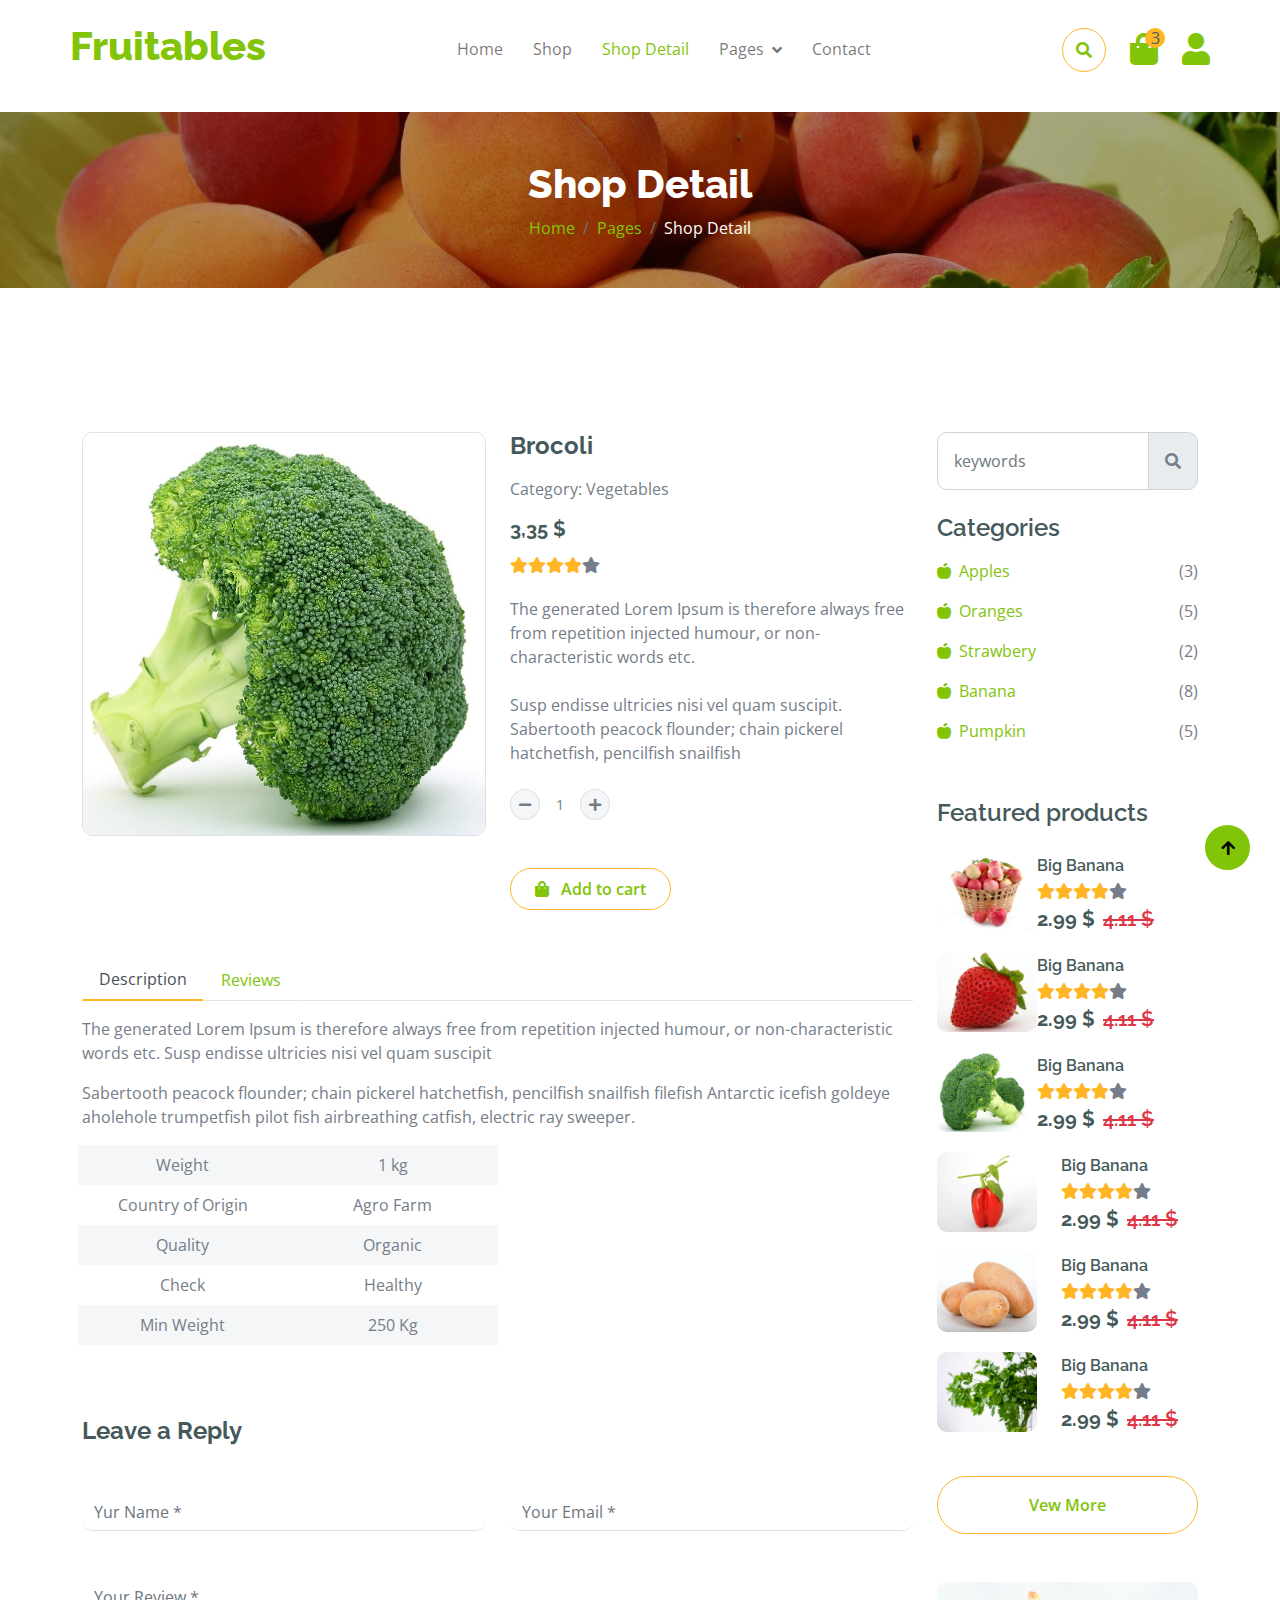
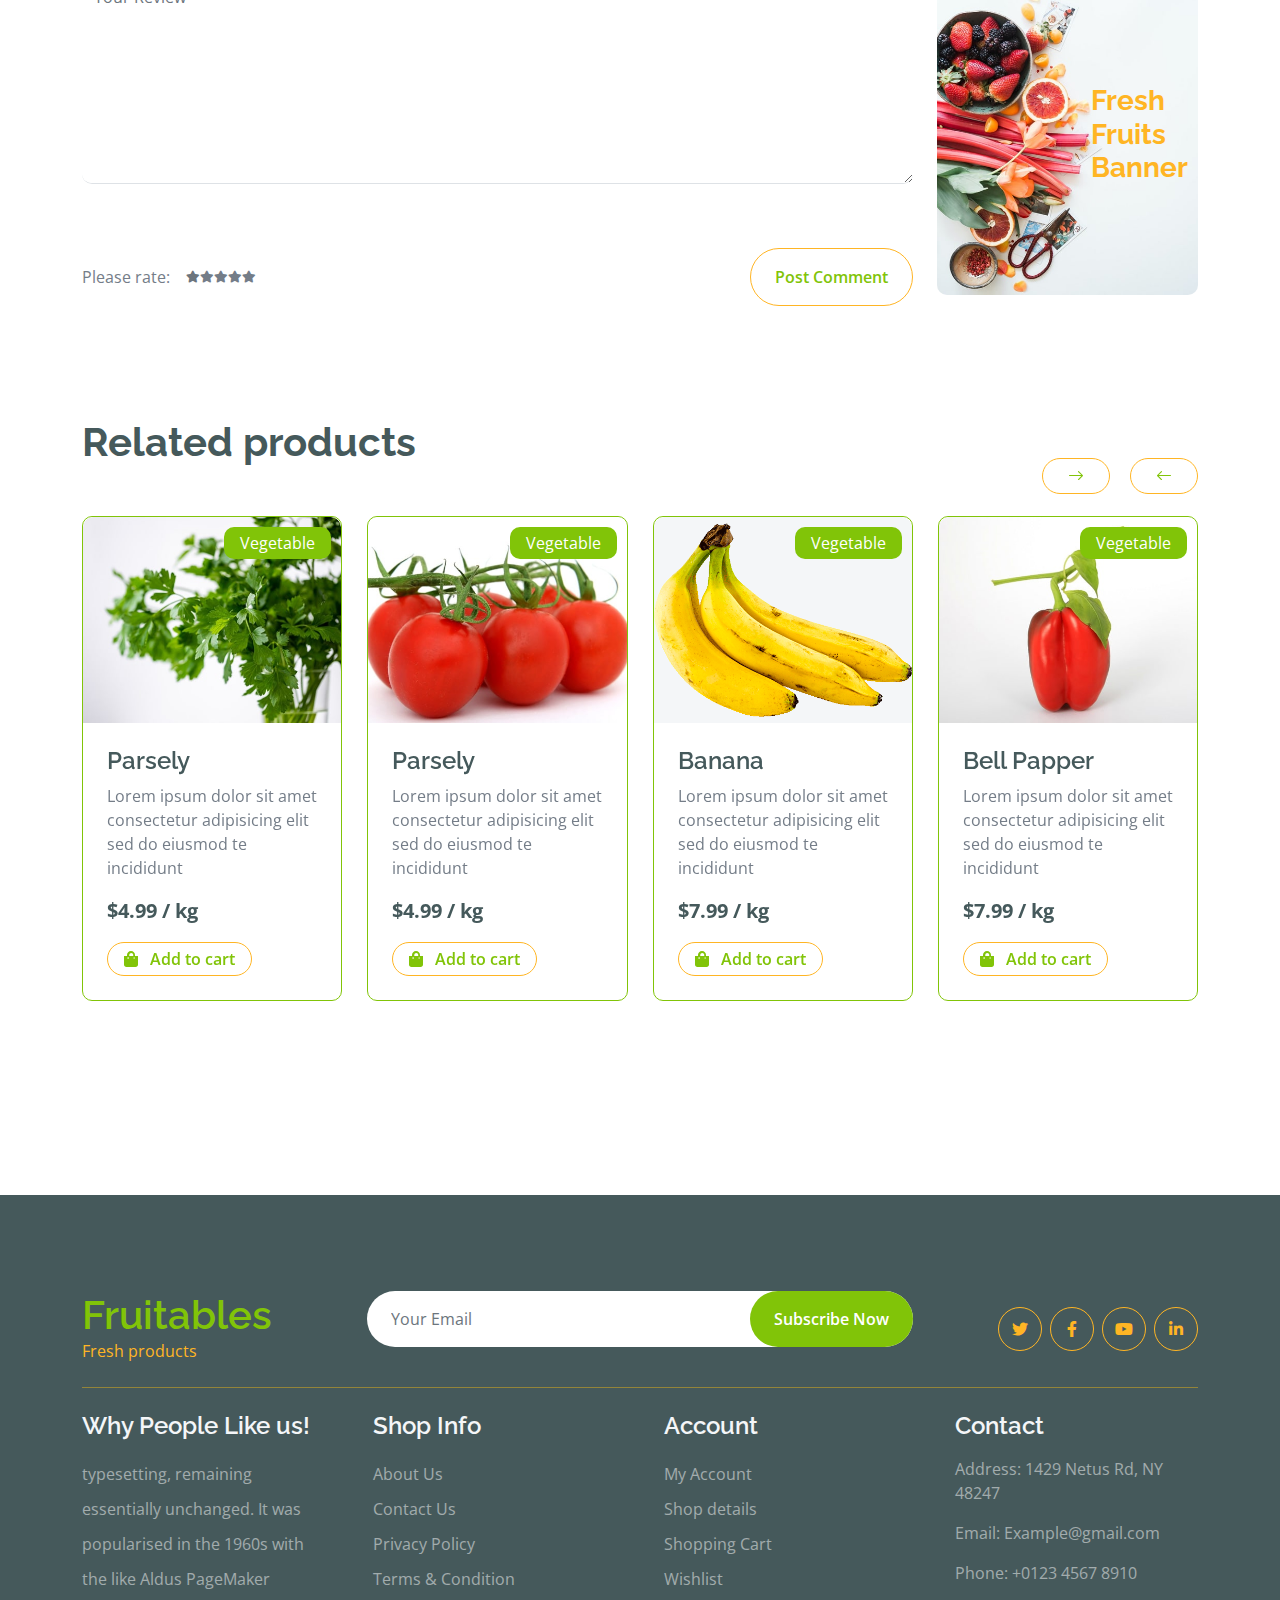
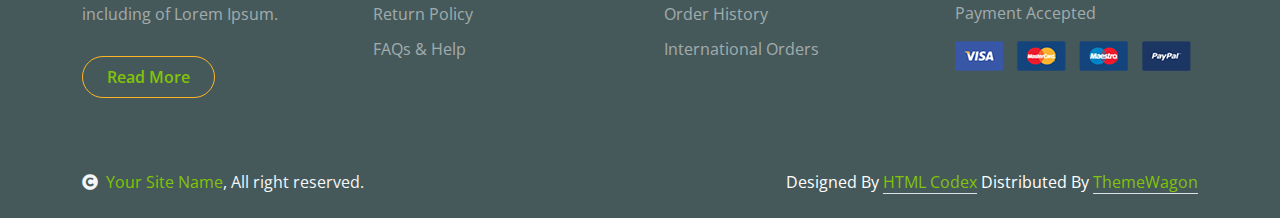
<file: shop-detail.html>
<!DOCTYPE html>
<html lang="en">

    <head>
        <meta charset="utf-8">
        <title>Fruitables - Vegetable Website Template</title>
        <meta content="width=device-width, initial-scale=1.0" name="viewport">
        <meta content="" name="keywords">
        <meta content="" name="description">

        <!-- Google Web Fonts -->
        <link rel="preconnect" href="https://fonts.googleapis.com">
        <link rel="preconnect" href="https://fonts.gstatic.com" crossorigin>
        <link href="https://fonts.googleapis.com/css2?family=Open+Sans:wght@400;600&family=Raleway:wght@600;800&display=swap" rel="stylesheet"> 

        <!-- Icon Font Stylesheet -->
        <link rel="stylesheet" href="https://use.fontawesome.com/releases/v5.15.4/css/all.css"/>
        <link href="https://cdn.jsdelivr.net/npm/bootstrap-icons@1.4.1/font/bootstrap-icons.css" rel="stylesheet">

        <!-- Libraries Stylesheet -->
        <link href="lib/lightbox/css/lightbox.min.css" rel="stylesheet">
        <link href="lib/owlcarousel/assets/owl.carousel.min.css" rel="stylesheet">


        <!-- Customized Bootstrap Stylesheet -->
        <link href="css/bootstrap.min.css" rel="stylesheet">

        <!-- Template Stylesheet -->
        <link href="css/style.css" rel="stylesheet">
    </head>

    <body>

        <!-- Spinner Start -->
        <div id="spinner" class="show w-100 vh-100 bg-white position-fixed translate-middle top-50 start-50  d-flex align-items-center justify-content-center">
            <div class="spinner-grow text-primary" role="status"></div>
        </div>
        <!-- Spinner End -->


        <!-- Navbar start -->
        <div class="container-fluid fixed-top">
            <div class="container px-0">
                <nav class="navbar navbar-light bg-white navbar-expand-xl">
                    <a href="index.html" class="navbar-brand"><h1 class="text-primary display-6">Fruitables</h1></a>
                    <button class="navbar-toggler py-2 px-3" type="button" data-bs-toggle="collapse" data-bs-target="#navbarCollapse">
                        <span class="fa fa-bars text-primary"></span>
                    </button>
                    <div class="collapse navbar-collapse bg-white" id="navbarCollapse">
                        <div class="navbar-nav mx-auto">
                            <a href="index.html" class="nav-item nav-link">Home</a>
                            <a href="shop.html" class="nav-item nav-link">Shop</a>
                            <a href="shop-detail.html" class="nav-item nav-link active">Shop Detail</a>
                            <div class="nav-item dropdown">
                                <a href="#" class="nav-link dropdown-toggle" data-bs-toggle="dropdown">Pages</a>
                                <div class="dropdown-menu m-0 bg-secondary rounded-0">
                                    <a href="cart.html" class="dropdown-item">Cart</a>
                                    <a href="chackout.html" class="dropdown-item">Chackout</a>
                                    <a href="testimonial.html" class="dropdown-item">Testimonial</a>
                                    <a href="404.html" class="dropdown-item">404 Page</a>
                                </div>
                            </div>
                            <a href="contact.html" class="nav-item nav-link">Contact</a>
                        </div>
                        <div class="d-flex m-3 me-0">
                            <button class="btn-search btn border border-secondary btn-md-square rounded-circle bg-white me-4" data-bs-toggle="modal" data-bs-target="#searchModal"><i class="fas fa-search text-primary"></i></button>
                            <a href="#" class="position-relative me-4 my-auto">
                                <i class="fa fa-shopping-bag fa-2x"></i>
                                <span class="position-absolute bg-secondary rounded-circle d-flex align-items-center justify-content-center text-dark px-1" style="top: -5px; left: 15px; height: 20px; min-width: 20px;">3</span>
                            </a>
                            <a href="#" class="my-auto">
                                <i class="fas fa-user fa-2x"></i>
                            </a>
                        </div>
                    </div>
                </nav>
            </div>
        </div>
        <!-- Navbar End -->


        <!-- Modal Search Start -->
        <div class="modal fade" id="searchModal" tabindex="-1" aria-labelledby="exampleModalLabel" aria-hidden="true">
            <div class="modal-dialog modal-fullscreen">
                <div class="modal-content rounded-0">
                    <div class="modal-header">
                        <h5 class="modal-title" id="exampleModalLabel">Search by keyword</h5>
                        <button type="button" class="btn-close" data-bs-dismiss="modal" aria-label="Close"></button>
                    </div>
                    <div class="modal-body d-flex align-items-center">
                        <div class="input-group w-75 mx-auto d-flex">
                            <input type="search" class="form-control p-3" placeholder="keywords" aria-describedby="search-icon-1">
                            <span id="search-icon-1" class="input-group-text p-3"><i class="fa fa-search"></i></span>
                        </div>
                    </div>
                </div>
            </div>
        </div>
        <!-- Modal Search End -->


        <!-- Single Page Header start -->
        <div class="container-fluid page-header py-5">
            <h1 class="text-center text-white display-6">Shop Detail</h1>
            <ol class="breadcrumb justify-content-center mb-0">
                <li class="breadcrumb-item"><a href="#">Home</a></li>
                <li class="breadcrumb-item"><a href="#">Pages</a></li>
                <li class="breadcrumb-item active text-white">Shop Detail</li>
            </ol>
        </div>
        <!-- Single Page Header End -->


        <!-- Single Product Start -->
        <div class="container-fluid py-5 mt-5">
            <div class="container py-5">
                <div class="row g-4 mb-5">
                    <div class="col-lg-8 col-xl-9">
                        <div class="row g-4">
                            <div class="col-lg-6">
                                <div class="border rounded">
                                    <a href="#">
                                        <img src="img/single-item.jpg" class="img-fluid rounded" alt="Image">
                                    </a>
                                </div>
                            </div>
                            <div class="col-lg-6">
                                <h4 class="fw-bold mb-3">Brocoli</h4>
                                <p class="mb-3">Category: Vegetables</p>
                                <h5 class="fw-bold mb-3">3,35 $</h5>
                                <div class="d-flex mb-4">
                                    <i class="fa fa-star text-secondary"></i>
                                    <i class="fa fa-star text-secondary"></i>
                                    <i class="fa fa-star text-secondary"></i>
                                    <i class="fa fa-star text-secondary"></i>
                                    <i class="fa fa-star"></i>
                                </div>
                                <p class="mb-4">The generated Lorem Ipsum is therefore always free from repetition injected humour, or non-characteristic words etc.</p>
                                <p class="mb-4">Susp endisse ultricies nisi vel quam suscipit. Sabertooth peacock flounder; chain pickerel hatchetfish, pencilfish snailfish</p>
                                <div class="input-group quantity mb-5" style="width: 100px;">
                                    <div class="input-group-btn">
                                        <button class="btn btn-sm btn-minus rounded-circle bg-light border" >
                                            <i class="fa fa-minus"></i>
                                        </button>
                                    </div>
                                    <input type="text" class="form-control form-control-sm text-center border-0" value="1">
                                    <div class="input-group-btn">
                                        <button class="btn btn-sm btn-plus rounded-circle bg-light border">
                                            <i class="fa fa-plus"></i>
                                        </button>
                                    </div>
                                </div>
                                <a href="#" class="btn border border-secondary rounded-pill px-4 py-2 mb-4 text-primary"><i class="fa fa-shopping-bag me-2 text-primary"></i> Add to cart</a>
                            </div>
                            <div class="col-lg-12">
                                <nav>
                                    <div class="nav nav-tabs mb-3">
                                        <button class="nav-link active border-white border-bottom-0" type="button" role="tab"
                                            id="nav-about-tab" data-bs-toggle="tab" data-bs-target="#nav-about"
                                            aria-controls="nav-about" aria-selected="true">Description</button>
                                        <button class="nav-link border-white border-bottom-0" type="button" role="tab"
                                            id="nav-mission-tab" data-bs-toggle="tab" data-bs-target="#nav-mission"
                                            aria-controls="nav-mission" aria-selected="false">Reviews</button>
                                    </div>
                                </nav>
                                <div class="tab-content mb-5">
                                    <div class="tab-pane active" id="nav-about" role="tabpanel" aria-labelledby="nav-about-tab">
                                        <p>The generated Lorem Ipsum is therefore always free from repetition injected humour, or non-characteristic words etc. 
                                            Susp endisse ultricies nisi vel quam suscipit </p>
                                        <p>Sabertooth peacock flounder; chain pickerel hatchetfish, pencilfish snailfish filefish Antarctic 
                                            icefish goldeye aholehole trumpetfish pilot fish airbreathing catfish, electric ray sweeper.</p>
                                        <div class="px-2">
                                            <div class="row g-4">
                                                <div class="col-6">
                                                    <div class="row bg-light align-items-center text-center justify-content-center py-2">
                                                        <div class="col-6">
                                                            <p class="mb-0">Weight</p>
                                                        </div>
                                                        <div class="col-6">
                                                            <p class="mb-0">1 kg</p>
                                                        </div>
                                                    </div>
                                                    <div class="row text-center align-items-center justify-content-center py-2">
                                                        <div class="col-6">
                                                            <p class="mb-0">Country of Origin</p>
                                                        </div>
                                                        <div class="col-6">
                                                            <p class="mb-0">Agro Farm</p>
                                                        </div>
                                                    </div>
                                                    <div class="row bg-light text-center align-items-center justify-content-center py-2">
                                                        <div class="col-6">
                                                            <p class="mb-0">Quality</p>
                                                        </div>
                                                        <div class="col-6">
                                                            <p class="mb-0">Organic</p>
                                                        </div>
                                                    </div>
                                                    <div class="row text-center align-items-center justify-content-center py-2">
                                                        <div class="col-6">
                                                            <p class="mb-0">Сheck</p>
                                                        </div>
                                                        <div class="col-6">
                                                            <p class="mb-0">Healthy</p>
                                                        </div>
                                                    </div>
                                                    <div class="row bg-light text-center align-items-center justify-content-center py-2">
                                                        <div class="col-6">
                                                            <p class="mb-0">Min Weight</p>
                                                        </div>
                                                        <div class="col-6">
                                                            <p class="mb-0">250 Kg</p>
                                                        </div>
                                                    </div>
                                                </div>
                                            </div>
                                        </div>
                                    </div>
                                    <div class="tab-pane" id="nav-mission" role="tabpanel" aria-labelledby="nav-mission-tab">
                                        <div class="d-flex">
                                            <img src="img/avatar.jpg" class="img-fluid rounded-circle p-3" style="width: 100px; height: 100px;" alt="">
                                            <div class="">
                                                <p class="mb-2" style="font-size: 14px;">April 12, 2024</p>
                                                <div class="d-flex justify-content-between">
                                                    <h5>Jason Smith</h5>
                                                    <div class="d-flex mb-3">
                                                        <i class="fa fa-star text-secondary"></i>
                                                        <i class="fa fa-star text-secondary"></i>
                                                        <i class="fa fa-star text-secondary"></i>
                                                        <i class="fa fa-star text-secondary"></i>
                                                        <i class="fa fa-star"></i>
                                                    </div>
                                                </div>
                                                <p>The generated Lorem Ipsum is therefore always free from repetition injected humour, or non-characteristic 
                                                    words etc. Susp endisse ultricies nisi vel quam suscipit </p>
                                            </div>
                                        </div>
                                        <div class="d-flex">
                                            <img src="img/avatar.jpg" class="img-fluid rounded-circle p-3" style="width: 100px; height: 100px;" alt="">
                                            <div class="">
                                                <p class="mb-2" style="font-size: 14px;">April 12, 2024</p>
                                                <div class="d-flex justify-content-between">
                                                    <h5>Sam Peters</h5>
                                                    <div class="d-flex mb-3">
                                                        <i class="fa fa-star text-secondary"></i>
                                                        <i class="fa fa-star text-secondary"></i>
                                                        <i class="fa fa-star text-secondary"></i>
                                                        <i class="fa fa-star"></i>
                                                        <i class="fa fa-star"></i>
                                                    </div>
                                                </div>
                                                <p class="text-dark">The generated Lorem Ipsum is therefore always free from repetition injected humour, or non-characteristic 
                                                    words etc. Susp endisse ultricies nisi vel quam suscipit </p>
                                            </div>
                                        </div>
                                    </div>
                                    <div class="tab-pane" id="nav-vision" role="tabpanel">
                                        <p class="text-dark">Tempor erat elitr rebum at clita. Diam dolor diam ipsum et tempor sit. Aliqu diam
                                            amet diam et eos labore. 3</p>
                                        <p class="mb-0">Diam dolor diam ipsum et tempor sit. Aliqu diam amet diam et eos labore.
                                            Clita erat ipsum et lorem et sit</p>
                                    </div>
                                </div>
                            </div>
                            <form action="#">
                                <h4 class="mb-5 fw-bold">Leave a Reply</h4>
                                <div class="row g-4">
                                    <div class="col-lg-6">
                                        <div class="border-bottom rounded">
                                            <input type="text" class="form-control border-0 me-4" placeholder="Yur Name *">
                                        </div>
                                    </div>
                                    <div class="col-lg-6">
                                        <div class="border-bottom rounded">
                                            <input type="email" class="form-control border-0" placeholder="Your Email *">
                                        </div>
                                    </div>
                                    <div class="col-lg-12">
                                        <div class="border-bottom rounded my-4">
                                            <textarea name="" id="" class="form-control border-0" cols="30" rows="8" placeholder="Your Review *" spellcheck="false"></textarea>
                                        </div>
                                    </div>
                                    <div class="col-lg-12">
                                        <div class="d-flex justify-content-between py-3 mb-5">
                                            <div class="d-flex align-items-center">
                                                <p class="mb-0 me-3">Please rate:</p>
                                                <div class="d-flex align-items-center" style="font-size: 12px;">
                                                    <i class="fa fa-star text-muted"></i>
                                                    <i class="fa fa-star"></i>
                                                    <i class="fa fa-star"></i>
                                                    <i class="fa fa-star"></i>
                                                    <i class="fa fa-star"></i>
                                                </div>
                                            </div>
                                            <a href="#" class="btn border border-secondary text-primary rounded-pill px-4 py-3"> Post Comment</a>
                                        </div>
                                    </div>
                                </div>
                            </form>
                        </div>
                    </div>
                    <div class="col-lg-4 col-xl-3">
                        <div class="row g-4 fruite">
                            <div class="col-lg-12">
                                <div class="input-group w-100 mx-auto d-flex mb-4">
                                    <input type="search" class="form-control p-3" placeholder="keywords" aria-describedby="search-icon-1">
                                    <span id="search-icon-1" class="input-group-text p-3"><i class="fa fa-search"></i></span>
                                </div>
                                <div class="mb-4">
                                    <h4>Categories</h4>
                                    <ul class="list-unstyled fruite-categorie">
                                        <li>
                                            <div class="d-flex justify-content-between fruite-name">
                                                <a href="#"><i class="fas fa-apple-alt me-2"></i>Apples</a>
                                                <span>(3)</span>
                                            </div>
                                        </li>
                                        <li>
                                            <div class="d-flex justify-content-between fruite-name">
                                                <a href="#"><i class="fas fa-apple-alt me-2"></i>Oranges</a>
                                                <span>(5)</span>
                                            </div>
                                        </li>
                                        <li>
                                            <div class="d-flex justify-content-between fruite-name">
                                                <a href="#"><i class="fas fa-apple-alt me-2"></i>Strawbery</a>
                                                <span>(2)</span>
                                            </div>
                                        </li>
                                        <li>
                                            <div class="d-flex justify-content-between fruite-name">
                                                <a href="#"><i class="fas fa-apple-alt me-2"></i>Banana</a>
                                                <span>(8)</span>
                                            </div>
                                        </li>
                                        <li>
                                            <div class="d-flex justify-content-between fruite-name">
                                                <a href="#"><i class="fas fa-apple-alt me-2"></i>Pumpkin</a>
                                                <span>(5)</span>
                                            </div>
                                        </li>
                                    </ul>
                                </div>
                            </div>
                            <div class="col-lg-12">
                                <h4 class="mb-4">Featured products</h4>
                                <div class="d-flex align-items-center justify-content-start">
                                    <div class="rounded" style="width: 100px; height: 100px;">
                                        <img src="img/featur-1.jpg" class="img-fluid rounded" alt="Image">
                                    </div>
                                    <div>
                                        <h6 class="mb-2">Big Banana</h6>
                                        <div class="d-flex mb-2">
                                            <i class="fa fa-star text-secondary"></i>
                                            <i class="fa fa-star text-secondary"></i>
                                            <i class="fa fa-star text-secondary"></i>
                                            <i class="fa fa-star text-secondary"></i>
                                            <i class="fa fa-star"></i>
                                        </div>
                                        <div class="d-flex mb-2">
                                            <h5 class="fw-bold me-2">2.99 $</h5>
                                            <h5 class="text-danger text-decoration-line-through">4.11 $</h5>
                                        </div>
                                    </div>
                                </div>
                                <div class="d-flex align-items-center justify-content-start">
                                    <div class="rounded" style="width: 100px; height: 100px;">
                                        <img src="img/featur-2.jpg" class="img-fluid rounded" alt="">
                                    </div>
                                    <div>
                                        <h6 class="mb-2">Big Banana</h6>
                                        <div class="d-flex mb-2">
                                            <i class="fa fa-star text-secondary"></i>
                                            <i class="fa fa-star text-secondary"></i>
                                            <i class="fa fa-star text-secondary"></i>
                                            <i class="fa fa-star text-secondary"></i>
                                            <i class="fa fa-star"></i>
                                        </div>
                                        <div class="d-flex mb-2">
                                            <h5 class="fw-bold me-2">2.99 $</h5>
                                            <h5 class="text-danger text-decoration-line-through">4.11 $</h5>
                                        </div>
                                    </div>
                                </div>
                                <div class="d-flex align-items-center justify-content-start">
                                    <div class="rounded" style="width: 100px; height: 100px;">
                                        <img src="img/featur-3.jpg" class="img-fluid rounded" alt="">
                                    </div>
                                    <div>
                                        <h6 class="mb-2">Big Banana</h6>
                                        <div class="d-flex mb-2">
                                            <i class="fa fa-star text-secondary"></i>
                                            <i class="fa fa-star text-secondary"></i>
                                            <i class="fa fa-star text-secondary"></i>
                                            <i class="fa fa-star text-secondary"></i>
                                            <i class="fa fa-star"></i>
                                        </div>
                                        <div class="d-flex mb-2">
                                            <h5 class="fw-bold me-2">2.99 $</h5>
                                            <h5 class="text-danger text-decoration-line-through">4.11 $</h5>
                                        </div>
                                    </div>
                                </div>
                                <div class="d-flex align-items-center justify-content-start">
                                    <div class="rounded me-4" style="width: 100px; height: 100px;">
                                        <img src="img/vegetable-item-4.jpg" class="img-fluid rounded" alt="">
                                    </div>
                                    <div>
                                        <h6 class="mb-2">Big Banana</h6>
                                        <div class="d-flex mb-2">
                                            <i class="fa fa-star text-secondary"></i>
                                            <i class="fa fa-star text-secondary"></i>
                                            <i class="fa fa-star text-secondary"></i>
                                            <i class="fa fa-star text-secondary"></i>
                                            <i class="fa fa-star"></i>
                                        </div>
                                        <div class="d-flex mb-2">
                                            <h5 class="fw-bold me-2">2.99 $</h5>
                                            <h5 class="text-danger text-decoration-line-through">4.11 $</h5>
                                        </div>
                                    </div>
                                </div>
                                <div class="d-flex align-items-center justify-content-start">
                                    <div class="rounded me-4" style="width: 100px; height: 100px;">
                                        <img src="img/vegetable-item-5.jpg" class="img-fluid rounded" alt="">
                                    </div>
                                    <div>
                                        <h6 class="mb-2">Big Banana</h6>
                                        <div class="d-flex mb-2">
                                            <i class="fa fa-star text-secondary"></i>
                                            <i class="fa fa-star text-secondary"></i>
                                            <i class="fa fa-star text-secondary"></i>
                                            <i class="fa fa-star text-secondary"></i>
                                            <i class="fa fa-star"></i>
                                        </div>
                                        <div class="d-flex mb-2">
                                            <h5 class="fw-bold me-2">2.99 $</h5>
                                            <h5 class="text-danger text-decoration-line-through">4.11 $</h5>
                                        </div>
                                    </div>
                                </div>
                                <div class="d-flex align-items-center justify-content-start">
                                    <div class="rounded me-4" style="width: 100px; height: 100px;">
                                        <img src="img/vegetable-item-6.jpg" class="img-fluid rounded" alt="">
                                    </div>
                                    <div>
                                        <h6 class="mb-2">Big Banana</h6>
                                        <div class="d-flex mb-2">
                                            <i class="fa fa-star text-secondary"></i>
                                            <i class="fa fa-star text-secondary"></i>
                                            <i class="fa fa-star text-secondary"></i>
                                            <i class="fa fa-star text-secondary"></i>
                                            <i class="fa fa-star"></i>
                                        </div>
                                        <div class="d-flex mb-2">
                                            <h5 class="fw-bold me-2">2.99 $</h5>
                                            <h5 class="text-danger text-decoration-line-through">4.11 $</h5>
                                        </div>
                                    </div>
                                </div>
                                <div class="d-flex justify-content-center my-4">
                                    <a href="#" class="btn border border-secondary px-4 py-3 rounded-pill text-primary w-100">Vew More</a>
                                </div>
                            </div>
                            <div class="col-lg-12">
                                <div class="position-relative">
                                    <img src="img/banner-fruits.jpg" class="img-fluid w-100 rounded" alt="">
                                    <div class="position-absolute" style="top: 50%; right: 10px; transform: translateY(-50%);">
                                        <h3 class="text-secondary fw-bold">Fresh <br> Fruits <br> Banner</h3>
                                    </div>
                                </div>
                            </div>
                        </div>
                    </div>
                </div>
                <h1 class="fw-bold mb-0">Related products</h1>
                <div class="vesitable">
                    <div class="owl-carousel vegetable-carousel justify-content-center">
                        <div class="border border-primary rounded position-relative vesitable-item">
                            <div class="vesitable-img">
                                <img src="img/vegetable-item-6.jpg" class="img-fluid w-100 rounded-top" alt="">
                            </div>
                            <div class="text-white bg-primary px-3 py-1 rounded position-absolute" style="top: 10px; right: 10px;">Vegetable</div>
                            <div class="p-4 pb-0 rounded-bottom">
                                <h4>Parsely</h4>
                                <p>Lorem ipsum dolor sit amet consectetur adipisicing elit sed do eiusmod te incididunt</p>
                                <div class="d-flex justify-content-between flex-lg-wrap">
                                    <p class="text-dark fs-5 fw-bold">$4.99 / kg</p>
                                    <a href="#" class="btn border border-secondary rounded-pill px-3 py-1 mb-4 text-primary"><i class="fa fa-shopping-bag me-2 text-primary"></i> Add to cart</a>
                                </div>
                            </div>
                        </div>
                        <div class="border border-primary rounded position-relative vesitable-item">
                            <div class="vesitable-img">
                                <img src="img/vegetable-item-1.jpg" class="img-fluid w-100 rounded-top" alt="">
                            </div>
                            <div class="text-white bg-primary px-3 py-1 rounded position-absolute" style="top: 10px; right: 10px;">Vegetable</div>
                            <div class="p-4 pb-0 rounded-bottom">
                                <h4>Parsely</h4>
                                <p>Lorem ipsum dolor sit amet consectetur adipisicing elit sed do eiusmod te incididunt</p>
                                <div class="d-flex justify-content-between flex-lg-wrap">
                                    <p class="text-dark fs-5 fw-bold">$4.99 / kg</p>
                                    <a href="#" class="btn border border-secondary rounded-pill px-3 py-1 mb-4 text-primary"><i class="fa fa-shopping-bag me-2 text-primary"></i> Add to cart</a>
                                </div>
                            </div>
                        </div>
                        <div class="border border-primary rounded position-relative vesitable-item">
                            <div class="vesitable-img">
                                <img src="img/vegetable-item-3.png" class="img-fluid w-100 rounded-top bg-light" alt="">
                            </div>
                            <div class="text-white bg-primary px-3 py-1 rounded position-absolute" style="top: 10px; right: 10px;">Vegetable</div>
                            <div class="p-4 pb-0 rounded-bottom">
                                <h4>Banana</h4>
                                <p>Lorem ipsum dolor sit amet consectetur adipisicing elit sed do eiusmod te incididunt</p>
                                <div class="d-flex justify-content-between flex-lg-wrap">
                                    <p class="text-dark fs-5 fw-bold">$7.99 / kg</p>
                                    <a href="#" class="btn border border-secondary rounded-pill px-3 py-1 mb-4 text-primary"><i class="fa fa-shopping-bag me-2 text-primary"></i> Add to cart</a>
                                </div>
                            </div>
                        </div>
                        <div class="border border-primary rounded position-relative vesitable-item">
                            <div class="vesitable-img">
                                <img src="img/vegetable-item-4.jpg" class="img-fluid w-100 rounded-top" alt="">
                            </div>
                            <div class="text-white bg-primary px-3 py-1 rounded position-absolute" style="top: 10px; right: 10px;">Vegetable</div>
                            <div class="p-4 pb-0 rounded-bottom">
                                <h4>Bell Papper</h4>
                                <p>Lorem ipsum dolor sit amet consectetur adipisicing elit sed do eiusmod te incididunt</p>
                                <div class="d-flex justify-content-between flex-lg-wrap">
                                    <p class="text-dark fs-5 fw-bold">$7.99 / kg</p>
                                    <a href="#" class="btn border border-secondary rounded-pill px-3 py-1 mb-4 text-primary"><i class="fa fa-shopping-bag me-2 text-primary"></i> Add to cart</a>
                                </div>
                            </div>
                        </div>
                        <div class="border border-primary rounded position-relative vesitable-item">
                            <div class="vesitable-img">
                                <img src="img/vegetable-item-5.jpg" class="img-fluid w-100 rounded-top" alt="">
                            </div>
                            <div class="text-white bg-primary px-3 py-1 rounded position-absolute" style="top: 10px; right: 10px;">Vegetable</div>
                            <div class="p-4 pb-0 rounded-bottom">
                                <h4>Potatoes</h4>
                                <p>Lorem ipsum dolor sit amet consectetur adipisicing elit sed do eiusmod te incididunt</p>
                                <div class="d-flex justify-content-between flex-lg-wrap">
                                    <p class="text-dark fs-5 fw-bold">$7.99 / kg</p>
                                    <a href="#" class="btn border border-secondary rounded-pill px-3 py-1 mb-4 text-primary"><i class="fa fa-shopping-bag me-2 text-primary"></i> Add to cart</a>
                                </div>
                            </div>
                        </div>
                        <div class="border border-primary rounded position-relative vesitable-item">
                            <div class="vesitable-img">
                                <img src="img/vegetable-item-6.jpg" class="img-fluid w-100 rounded-top" alt="">
                            </div>
                            <div class="text-white bg-primary px-3 py-1 rounded position-absolute" style="top: 10px; right: 10px;">Vegetable</div>
                            <div class="p-4 pb-0 rounded-bottom">
                                <h4>Parsely</h4>
                                <p>Lorem ipsum dolor sit amet consectetur adipisicing elit sed do eiusmod te incididunt</p>
                                <div class="d-flex justify-content-between flex-lg-wrap">
                                    <p class="text-dark fs-5 fw-bold">$7.99 / kg</p>
                                    <a href="#" class="btn border border-secondary rounded-pill px-3 py-1 mb-4 text-primary"><i class="fa fa-shopping-bag me-2 text-primary"></i> Add to cart</a>
                                </div>
                            </div>
                        </div>
                        <div class="border border-primary rounded position-relative vesitable-item">
                            <div class="vesitable-img">
                                <img src="img/vegetable-item-5.jpg" class="img-fluid w-100 rounded-top" alt="">
                            </div>
                            <div class="text-white bg-primary px-3 py-1 rounded position-absolute" style="top: 10px; right: 10px;">Vegetable</div>
                            <div class="p-4 pb-0 rounded-bottom">
                                <h4>Potatoes</h4>
                                <p>Lorem ipsum dolor sit amet consectetur adipisicing elit sed do eiusmod te incididunt</p>
                                <div class="d-flex justify-content-between flex-lg-wrap">
                                    <p class="text-dark fs-5 fw-bold">$7.99 / kg</p>
                                    <a href="#" class="btn border border-secondary rounded-pill px-3 py-1 mb-4 text-primary"><i class="fa fa-shopping-bag me-2 text-primary"></i> Add to cart</a>
                                </div>
                            </div>
                        </div>
                        <div class="border border-primary rounded position-relative vesitable-item">
                            <div class="vesitable-img">
                                <img src="img/vegetable-item-6.jpg" class="img-fluid w-100 rounded-top" alt="">
                            </div>
                            <div class="text-white bg-primary px-3 py-1 rounded position-absolute" style="top: 10px; right: 10px;">Vegetable</div>
                            <div class="p-4 pb-0 rounded-bottom">
                                <h4>Parsely</h4>
                                <p>Lorem ipsum dolor sit amet consectetur adipisicing elit sed do eiusmod te incididunt</p>
                                <div class="d-flex justify-content-between flex-lg-wrap">
                                    <p class="text-dark fs-5 fw-bold">$7.99 / kg</p>
                                    <a href="#" class="btn border border-secondary rounded-pill px-3 py-1 mb-4 text-primary"><i class="fa fa-shopping-bag me-2 text-primary"></i> Add to cart</a>
                                </div>
                            </div>
                        </div>
                    </div>
                </div>
            </div>
        </div>
        <!-- Single Product End -->
    

        <!-- Footer Start -->
        <div class="container-fluid bg-dark text-white-50 footer pt-5 mt-5">
            <div class="container py-5">
                <div class="pb-4 mb-4" style="border-bottom: 1px solid rgba(226, 175, 24, 0.5) ;">
                    <div class="row g-4">
                        <div class="col-lg-3">
                            <a href="#">
                                <h1 class="text-primary mb-0">Fruitables</h1>
                                <p class="text-secondary mb-0">Fresh products</p>
                            </a>
                        </div>
                        <div class="col-lg-6">
                            <div class="position-relative mx-auto">
                                <input class="form-control border-0 w-100 py-3 px-4 rounded-pill" type="number" placeholder="Your Email">
                                <button type="submit" class="btn btn-primary border-0 border-secondary py-3 px-4 position-absolute rounded-pill text-white" style="top: 0; right: 0;">Subscribe Now</button>
                            </div>
                        </div>
                        <div class="col-lg-3">
                            <div class="d-flex justify-content-end pt-3">
                                <a class="btn  btn-outline-secondary me-2 btn-md-square rounded-circle" href=""><i class="fab fa-twitter"></i></a>
                                <a class="btn btn-outline-secondary me-2 btn-md-square rounded-circle" href=""><i class="fab fa-facebook-f"></i></a>
                                <a class="btn btn-outline-secondary me-2 btn-md-square rounded-circle" href=""><i class="fab fa-youtube"></i></a>
                                <a class="btn btn-outline-secondary btn-md-square rounded-circle" href=""><i class="fab fa-linkedin-in"></i></a>
                            </div>
                        </div>
                    </div>
                </div>
                <div class="row g-5">
                    <div class="col-lg-3 col-md-6">
                        <div class="footer-item">
                            <h4 class="text-light mb-3">Why People Like us!</h4>
                            <p class="mb-4">typesetting, remaining essentially unchanged. It was 
                                popularised in the 1960s with the like Aldus PageMaker including of Lorem Ipsum.</p>
                            <a href="" class="btn border-secondary py-2 px-4 rounded-pill text-primary">Read More</a>
                        </div>
                    </div>
                    <div class="col-lg-3 col-md-6">
                        <div class="d-flex flex-column text-start footer-item">
                            <h4 class="text-light mb-3">Shop Info</h4>
                            <a class="btn-link" href="">About Us</a>
                            <a class="btn-link" href="">Contact Us</a>
                            <a class="btn-link" href="">Privacy Policy</a>
                            <a class="btn-link" href="">Terms & Condition</a>
                            <a class="btn-link" href="">Return Policy</a>
                            <a class="btn-link" href="">FAQs & Help</a>
                        </div>
                    </div>
                    <div class="col-lg-3 col-md-6">
                        <div class="d-flex flex-column text-start footer-item">
                            <h4 class="text-light mb-3">Account</h4>
                            <a class="btn-link" href="">My Account</a>
                            <a class="btn-link" href="">Shop details</a>
                            <a class="btn-link" href="">Shopping Cart</a>
                            <a class="btn-link" href="">Wishlist</a>
                            <a class="btn-link" href="">Order History</a>
                            <a class="btn-link" href="">International Orders</a>
                        </div>
                    </div>
                    <div class="col-lg-3 col-md-6">
                        <div class="footer-item">
                            <h4 class="text-light mb-3">Contact</h4>
                            <p>Address: 1429 Netus Rd, NY 48247</p>
                            <p>Email: Example@gmail.com</p>
                            <p>Phone: +0123 4567 8910</p>
                            <p>Payment Accepted</p>
                            <img src="img/payment.png" class="img-fluid" alt="">
                        </div>
                    </div>
                </div>
            </div>
        </div>
        <!-- Footer End -->

        <!-- Copyright Start -->
        <div class="container-fluid copyright bg-dark py-4">
            <div class="container">
                <div class="row">
                    <div class="col-md-6 text-center text-md-start mb-3 mb-md-0">
                        <span class="text-light"><a href="#"><i class="fas fa-copyright text-light me-2"></i>Your Site Name</a>, All right reserved.</span>
                    </div>
                    <div class="col-md-6 my-auto text-center text-md-end text-white">
                        <!--/*** This template is free as long as you keep the below author’s credit link/attribution link/backlink. ***/-->
                        <!--/*** If you'd like to use the template without the below author’s credit link/attribution link/backlink, ***/-->
                        <!--/*** you can purchase the Credit Removal License from "https://htmlcodex.com/credit-removal". ***/-->
                        Designed By <a class="border-bottom" href="https://htmlcodex.com">HTML Codex</a> Distributed By <a class="border-bottom" href="https://themewagon.com">ThemeWagon</a>
                    </div>
                </div>
            </div>
        </div>
        <!-- Copyright End -->



        <!-- Back to Top -->
        <a href="#" class="btn btn-primary border-3 border-primary rounded-circle back-to-top"><i class="fa fa-arrow-up"></i></a>   

        
    <!-- JavaScript Libraries -->
    <script src="https://ajax.googleapis.com/ajax/libs/jquery/3.6.4/jquery.min.js"></script>
    <script src="https://cdn.jsdelivr.net/npm/bootstrap@5.0.0/dist/js/bootstrap.bundle.min.js"></script>
    <script src="lib/easing/easing.min.js"></script>
    <script src="lib/waypoints/waypoints.min.js"></script>
    <script src="lib/lightbox/js/lightbox.min.js"></script>
    <script src="lib/owlcarousel/owl.carousel.min.js"></script>

    <!-- Template Javascript -->
    <script src="js/main.js"></script>
    </body>

</html>
</file>
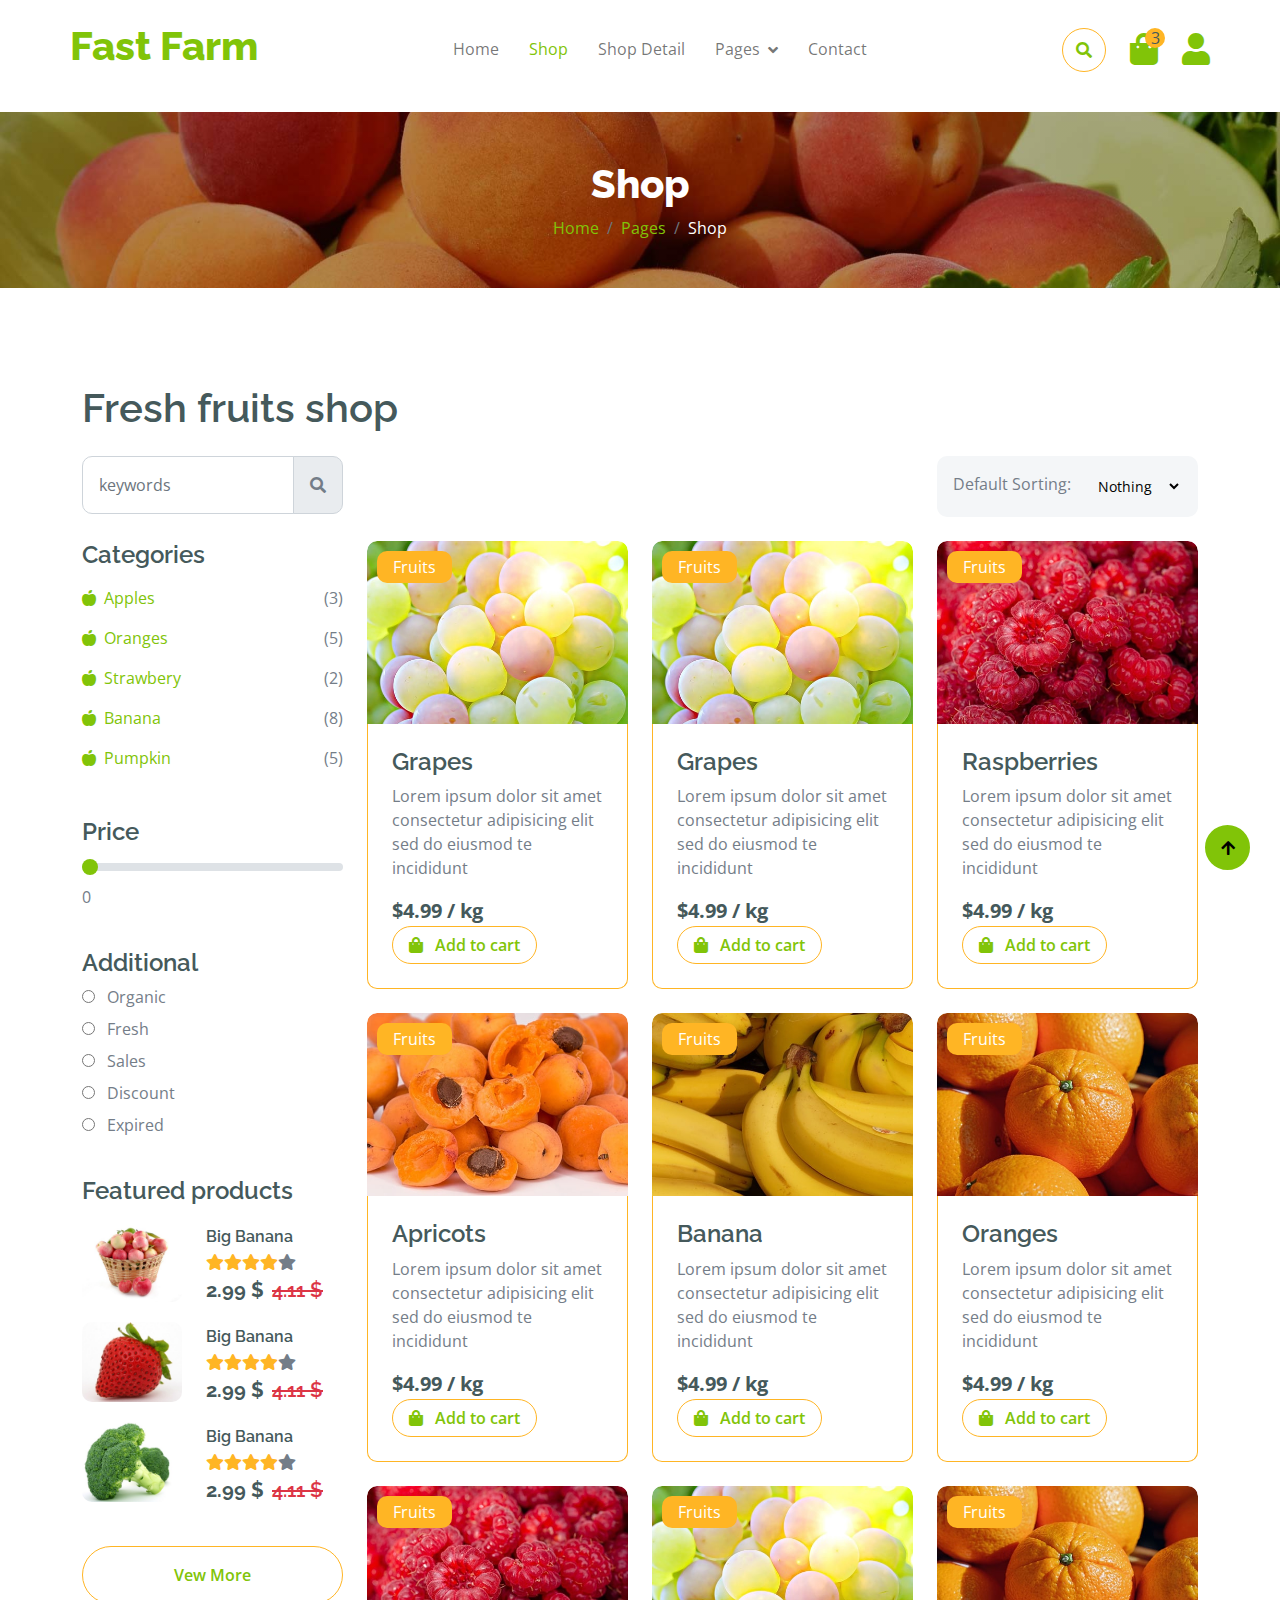
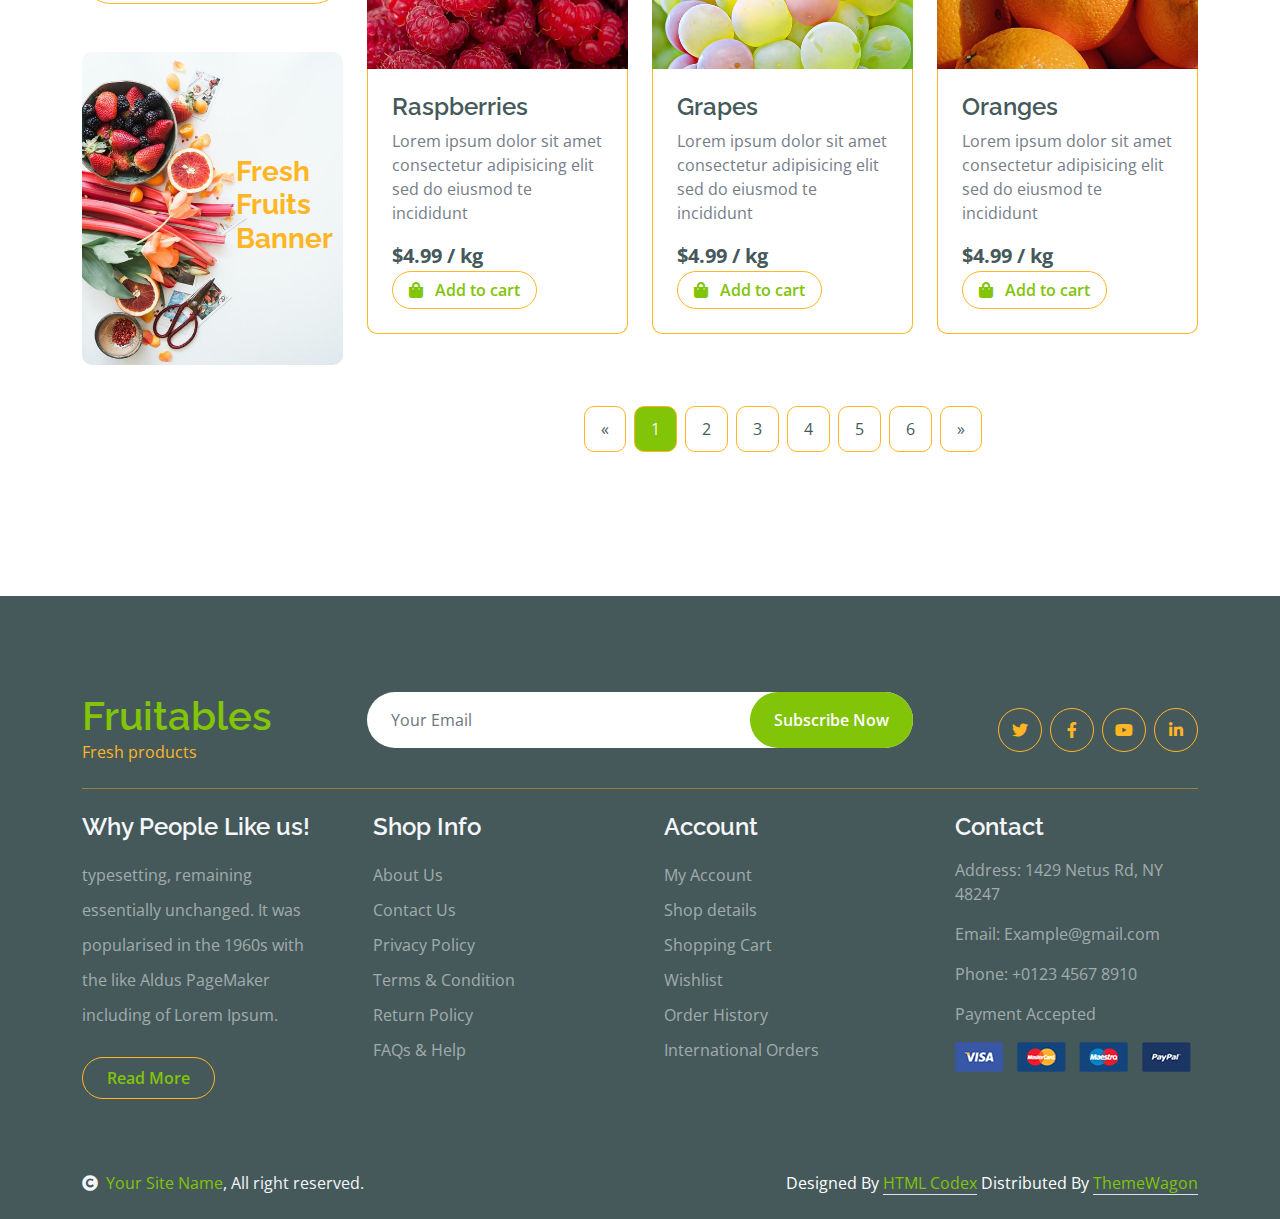
<file: shop.html>
<!DOCTYPE html>
<html lang="en">

    <head>
        <meta charset="utf-8">
        <title>Fruitables - Vegetable Website Template</title>
        <meta content="width=device-width, initial-scale=1.0" name="viewport">
        <meta content="" name="keywords">
        <meta content="" name="description">

        <!-- Google Web Fonts -->
        <link rel="preconnect" href="https://fonts.googleapis.com">
        <link rel="preconnect" href="https://fonts.gstatic.com" crossorigin>
        <link href="https://fonts.googleapis.com/css2?family=Open+Sans:wght@400;600&family=Raleway:wght@600;800&display=swap" rel="stylesheet"> 

        <!-- Icon Font Stylesheet -->
        <link rel="stylesheet" href="https://use.fontawesome.com/releases/v5.15.4/css/all.css"/>
        <link href="https://cdn.jsdelivr.net/npm/bootstrap-icons@1.4.1/font/bootstrap-icons.css" rel="stylesheet">

        <!-- Libraries Stylesheet -->
        <link href="lib/lightbox/css/lightbox.min.css" rel="stylesheet">
        <link href="lib/owlcarousel/assets/owl.carousel.min.css" rel="stylesheet">


        <!-- Customized Bootstrap Stylesheet -->
        <link href="css/bootstrap.min.css" rel="stylesheet">

        <!-- Template Stylesheet -->
        <link href="css/style.css" rel="stylesheet">
    </head>

    <body>

        <!-- Spinner Start -->
        <div id="spinner" class="show w-100 vh-100 bg-white position-fixed translate-middle top-50 start-50  d-flex align-items-center justify-content-center">
            <div class="spinner-grow text-primary" role="status"></div>
        </div>
        <!-- Spinner End -->


        <!-- Navbar start -->
        <div class="container-fluid fixed-top">
            <div class="container px-0">
                <nav class="navbar navbar-light bg-white navbar-expand-xl">
                    <a href="index.html" class="navbar-brand"><h1 class="text-primary display-6">Fast Farm</h1></a>
                    <button class="navbar-toggler py-2 px-3" type="button" data-bs-toggle="collapse" data-bs-target="#navbarCollapse">
                        <span class="fa fa-bars text-primary"></span>
                    </button>
                    <div class="collapse navbar-collapse bg-white" id="navbarCollapse">
                        <div class="navbar-nav mx-auto">
                            <a href="index.html" class="nav-item nav-link">Home</a>
                            <a href="shop.html" class="nav-item nav-link active">Shop</a>
                            <a href="shop-detail.html" class="nav-item nav-link">Shop Detail</a>
                            <div class="nav-item dropdown">
                                <a href="#" class="nav-link dropdown-toggle" data-bs-toggle="dropdown">Pages</a>
                                <div class="dropdown-menu m-0 bg-secondary rounded-0">
                                    <a href="cart.html" class="dropdown-item">Cart</a>
                                    <a href="chackout.html" class="dropdown-item">Chackout</a>
                                    <a href="testimonial.html" class="dropdown-item">Testimonial</a>
                                    <a href="404.html" class="dropdown-item">404 Page</a>
                                </div>
                            </div>
                            <a href="contact.html" class="nav-item nav-link">Contact</a>
                        </div>
                        <div class="d-flex m-3 me-0">
                            <button class="btn-search btn border border-secondary btn-md-square rounded-circle bg-white me-4" data-bs-toggle="modal" data-bs-target="#searchModal"><i class="fas fa-search text-primary"></i></button>
                            <a href="#" class="position-relative me-4 my-auto">
                                <i class="fa fa-shopping-bag fa-2x"></i>
                                <span class="position-absolute bg-secondary rounded-circle d-flex align-items-center justify-content-center text-dark px-1" style="top: -5px; left: 15px; height: 20px; min-width: 20px;">3</span>
                            </a>
                            <a href="#" class="my-auto">
                                <i class="fas fa-user fa-2x"></i>
                            </a>
                        </div>
                    </div>
                </nav>
            </div>
        </div>
        <!-- Navbar End -->


        <!-- Modal Search Start -->
        <div class="modal fade" id="searchModal" tabindex="-1" aria-labelledby="exampleModalLabel" aria-hidden="true">
            <div class="modal-dialog modal-fullscreen">
                <div class="modal-content rounded-0">
                    <div class="modal-header">
                        <h5 class="modal-title" id="exampleModalLabel">Search by keyword</h5>
                        <button type="button" class="btn-close" data-bs-dismiss="modal" aria-label="Close"></button>
                    </div>
                    <div class="modal-body d-flex align-items-center">
                        <div class="input-group w-75 mx-auto d-flex">
                            <input type="search" class="form-control p-3" placeholder="keywords" aria-describedby="search-icon-1">
                            <span id="search-icon-1" class="input-group-text p-3"><i class="fa fa-search"></i></span>
                        </div>
                    </div>
                </div>
            </div>
        </div>
        <!-- Modal Search End -->


        <!-- Single Page Header start -->
        <div class="container-fluid page-header py-5">
            <h1 class="text-center text-white display-6">Shop</h1>
            <ol class="breadcrumb justify-content-center mb-0">
                <li class="breadcrumb-item"><a href="#">Home</a></li>
                <li class="breadcrumb-item"><a href="#">Pages</a></li>
                <li class="breadcrumb-item active text-white">Shop</li>
            </ol>
        </div>
        <!-- Single Page Header End -->


        <!-- Fruits Shop Start-->
        <div class="container-fluid fruite py-5">
            <div class="container py-5">
                <h1 class="mb-4">Fresh fruits shop</h1>
                <div class="row g-4">
                    <div class="col-lg-12">
                        <div class="row g-4">
                            <div class="col-xl-3">
                                <div class="input-group w-100 mx-auto d-flex">
                                    <input type="search" class="form-control p-3" placeholder="keywords" aria-describedby="search-icon-1">
                                    <span id="search-icon-1" class="input-group-text p-3"><i class="fa fa-search"></i></span>
                                </div>
                            </div>
                            <div class="col-6"></div>
                            <div class="col-xl-3">
                                <div class="bg-light ps-3 py-3 rounded d-flex justify-content-between mb-4">
                                    <label for="fruits">Default Sorting:</label>
                                    <select id="fruits" name="fruitlist" class="border-0 form-select-sm bg-light me-3" form="fruitform">
                                        <option value="volvo">Nothing</option>
                                        <option value="saab">Popularity</option>
                                        <option value="opel">Organic</option>
                                        <option value="audi">Fantastic</option>
                                    </select>
                                </div>
                            </div>
                        </div>
                        <div class="row g-4">
                            <div class="col-lg-3">
                                <div class="row g-4">
                                    <div class="col-lg-12">
                                        <div class="mb-3">
                                            <h4>Categories</h4>
                                            <ul class="list-unstyled fruite-categorie">
                                                <li>
                                                    <div class="d-flex justify-content-between fruite-name">
                                                        <a href="#"><i class="fas fa-apple-alt me-2"></i>Apples</a>
                                                        <span>(3)</span>
                                                    </div>
                                                </li>
                                                <li>
                                                    <div class="d-flex justify-content-between fruite-name">
                                                        <a href="#"><i class="fas fa-apple-alt me-2"></i>Oranges</a>
                                                        <span>(5)</span>
                                                    </div>
                                                </li>
                                                <li>
                                                    <div class="d-flex justify-content-between fruite-name">
                                                        <a href="#"><i class="fas fa-apple-alt me-2"></i>Strawbery</a>
                                                        <span>(2)</span>
                                                    </div>
                                                </li>
                                                <li>
                                                    <div class="d-flex justify-content-between fruite-name">
                                                        <a href="#"><i class="fas fa-apple-alt me-2"></i>Banana</a>
                                                        <span>(8)</span>
                                                    </div>
                                                </li>
                                                <li>
                                                    <div class="d-flex justify-content-between fruite-name">
                                                        <a href="#"><i class="fas fa-apple-alt me-2"></i>Pumpkin</a>
                                                        <span>(5)</span>
                                                    </div>
                                                </li>
                                            </ul>
                                        </div>
                                    </div>
                                    <div class="col-lg-12">
                                        <div class="mb-3">
                                            <h4 class="mb-2">Price</h4>
                                            <input type="range" class="form-range w-100" id="rangeInput" name="rangeInput" min="0" max="500" value="0" oninput="amount.value=rangeInput.value">
                                            <output id="amount" name="amount" min-velue="0" max-value="500" for="rangeInput">0</output>
                                        </div>
                                    </div>
                                    <div class="col-lg-12">
                                        <div class="mb-3">
                                            <h4>Additional</h4>
                                            <div class="mb-2">
                                                <input type="radio" class="me-2" id="Categories-1" name="Categories-1" value="Beverages">
                                                <label for="Categories-1"> Organic</label>
                                            </div>
                                            <div class="mb-2">
                                                <input type="radio" class="me-2" id="Categories-2" name="Categories-1" value="Beverages">
                                                <label for="Categories-2"> Fresh</label>
                                            </div>
                                            <div class="mb-2">
                                                <input type="radio" class="me-2" id="Categories-3" name="Categories-1" value="Beverages">
                                                <label for="Categories-3"> Sales</label>
                                            </div>
                                            <div class="mb-2">
                                                <input type="radio" class="me-2" id="Categories-4" name="Categories-1" value="Beverages">
                                                <label for="Categories-4"> Discount</label>
                                            </div>
                                            <div class="mb-2">
                                                <input type="radio" class="me-2" id="Categories-5" name="Categories-1" value="Beverages">
                                                <label for="Categories-5"> Expired</label>
                                            </div>
                                        </div>
                                    </div>
                                    <div class="col-lg-12">
                                        <h4 class="mb-3">Featured products</h4>
                                        <div class="d-flex align-items-center justify-content-start">
                                            <div class="rounded me-4" style="width: 100px; height: 100px;">
                                                <img src="img/featur-1.jpg" class="img-fluid rounded" alt="">
                                            </div>
                                            <div>
                                                <h6 class="mb-2">Big Banana</h6>
                                                <div class="d-flex mb-2">
                                                    <i class="fa fa-star text-secondary"></i>
                                                    <i class="fa fa-star text-secondary"></i>
                                                    <i class="fa fa-star text-secondary"></i>
                                                    <i class="fa fa-star text-secondary"></i>
                                                    <i class="fa fa-star"></i>
                                                </div>
                                                <div class="d-flex mb-2">
                                                    <h5 class="fw-bold me-2">2.99 $</h5>
                                                    <h5 class="text-danger text-decoration-line-through">4.11 $</h5>
                                                </div>
                                            </div>
                                        </div>
                                        <div class="d-flex align-items-center justify-content-start">
                                            <div class="rounded me-4" style="width: 100px; height: 100px;">
                                                <img src="img/featur-2.jpg" class="img-fluid rounded" alt="">
                                            </div>
                                            <div>
                                                <h6 class="mb-2">Big Banana</h6>
                                                <div class="d-flex mb-2">
                                                    <i class="fa fa-star text-secondary"></i>
                                                    <i class="fa fa-star text-secondary"></i>
                                                    <i class="fa fa-star text-secondary"></i>
                                                    <i class="fa fa-star text-secondary"></i>
                                                    <i class="fa fa-star"></i>
                                                </div>
                                                <div class="d-flex mb-2">
                                                    <h5 class="fw-bold me-2">2.99 $</h5>
                                                    <h5 class="text-danger text-decoration-line-through">4.11 $</h5>
                                                </div>
                                            </div>
                                        </div>
                                        <div class="d-flex align-items-center justify-content-start">
                                            <div class="rounded me-4" style="width: 100px; height: 100px;">
                                                <img src="img/featur-3.jpg" class="img-fluid rounded" alt="">
                                            </div>
                                            <div>
                                                <h6 class="mb-2">Big Banana</h6>
                                                <div class="d-flex mb-2">
                                                    <i class="fa fa-star text-secondary"></i>
                                                    <i class="fa fa-star text-secondary"></i>
                                                    <i class="fa fa-star text-secondary"></i>
                                                    <i class="fa fa-star text-secondary"></i>
                                                    <i class="fa fa-star"></i>
                                                </div>
                                                <div class="d-flex mb-2">
                                                    <h5 class="fw-bold me-2">2.99 $</h5>
                                                    <h5 class="text-danger text-decoration-line-through">4.11 $</h5>
                                                </div>
                                            </div>
                                        </div>
                                        <div class="d-flex justify-content-center my-4">
                                            <a href="#" class="btn border border-secondary px-4 py-3 rounded-pill text-primary w-100">Vew More</a>
                                        </div>
                                    </div>
                                    <div class="col-lg-12">
                                        <div class="position-relative">
                                            <img src="img/banner-fruits.jpg" class="img-fluid w-100 rounded" alt="">
                                            <div class="position-absolute" style="top: 50%; right: 10px; transform: translateY(-50%);">
                                                <h3 class="text-secondary fw-bold">Fresh <br> Fruits <br> Banner</h3>
                                            </div>
                                        </div>
                                    </div>
                                </div>
                            </div>
                            <div class="col-lg-9">
                                <div class="row g-4 justify-content-center">
                                    <div class="col-md-6 col-lg-6 col-xl-4">
                                        <div class="rounded position-relative fruite-item">
                                            <div class="fruite-img">
                                                <img src="img/fruite-item-5.jpg" class="img-fluid w-100 rounded-top" alt="">
                                            </div>
                                            <div class="text-white bg-secondary px-3 py-1 rounded position-absolute" style="top: 10px; left: 10px;">Fruits</div>
                                            <div class="p-4 border border-secondary border-top-0 rounded-bottom">
                                                <h4>Grapes</h4>
                                                <p>Lorem ipsum dolor sit amet consectetur adipisicing elit sed do eiusmod te incididunt</p>
                                                <div class="d-flex justify-content-between flex-lg-wrap">
                                                    <p class="text-dark fs-5 fw-bold mb-0">$4.99 / kg</p>
                                                    <a href="#" class="btn border border-secondary rounded-pill px-3 text-primary"><i class="fa fa-shopping-bag me-2 text-primary"></i> Add to cart</a>
                                                </div>
                                            </div>
                                        </div>
                                    </div>
                                    <div class="col-md-6 col-lg-6 col-xl-4">
                                        <div class="rounded position-relative fruite-item">
                                            <div class="fruite-img">
                                                <img src="img/fruite-item-5.jpg" class="img-fluid w-100 rounded-top" alt="">
                                            </div>
                                            <div class="text-white bg-secondary px-3 py-1 rounded position-absolute" style="top: 10px; left: 10px;">Fruits</div>
                                            <div class="p-4 border border-secondary border-top-0 rounded-bottom">
                                                <h4>Grapes</h4>
                                                <p>Lorem ipsum dolor sit amet consectetur adipisicing elit sed do eiusmod te incididunt</p>
                                                <div class="d-flex justify-content-between flex-lg-wrap">
                                                    <p class="text-dark fs-5 fw-bold mb-0">$4.99 / kg</p>
                                                    <a href="#" class="btn border border-secondary rounded-pill px-3 text-primary"><i class="fa fa-shopping-bag me-2 text-primary"></i> Add to cart</a>
                                                </div>
                                            </div>
                                        </div>
                                    </div>
                                    <div class="col-md-6 col-lg-6 col-xl-4">
                                        <div class="rounded position-relative fruite-item">
                                            <div class="fruite-img">
                                                <img src="img/fruite-item-2.jpg" class="img-fluid w-100 rounded-top" alt="">
                                            </div>
                                            <div class="text-white bg-secondary px-3 py-1 rounded position-absolute" style="top: 10px; left: 10px;">Fruits</div>
                                            <div class="p-4 border border-secondary border-top-0 rounded-bottom">
                                                <h4>Raspberries</h4>
                                                <p>Lorem ipsum dolor sit amet consectetur adipisicing elit sed do eiusmod te incididunt</p>
                                                <div class="d-flex justify-content-between flex-lg-wrap">
                                                    <p class="text-dark fs-5 fw-bold mb-0">$4.99 / kg</p>
                                                    <a href="#" class="btn border border-secondary rounded-pill px-3 text-primary"><i class="fa fa-shopping-bag me-2 text-primary"></i> Add to cart</a>
                                                </div>
                                            </div>
                                        </div>
                                    </div>
                                    <div class="col-md-6 col-lg-6 col-xl-4">
                                        <div class="rounded position-relative fruite-item">
                                            <div class="fruite-img">
                                                <img src="img/fruite-item-4.jpg" class="img-fluid w-100 rounded-top" alt="">
                                            </div>
                                            <div class="text-white bg-secondary px-3 py-1 rounded position-absolute" style="top: 10px; left: 10px;">Fruits</div>
                                            <div class="p-4 border border-secondary border-top-0 rounded-bottom">
                                                <h4>Apricots</h4>
                                                <p>Lorem ipsum dolor sit amet consectetur adipisicing elit sed do eiusmod te incididunt</p>
                                                <div class="d-flex justify-content-between flex-lg-wrap">
                                                    <p class="text-dark fs-5 fw-bold mb-0">$4.99 / kg</p>
                                                    <a href="#" class="btn border border-secondary rounded-pill px-3 text-primary"><i class="fa fa-shopping-bag me-2 text-primary"></i> Add to cart</a>
                                                </div>
                                            </div>
                                        </div>
                                    </div>
                                    <div class="col-md-6 col-lg-6 col-xl-4">
                                        <div class="rounded position-relative fruite-item">
                                            <div class="fruite-img">
                                                <img src="img/fruite-item-3.jpg" class="img-fluid w-100 rounded-top" alt="">
                                            </div>
                                            <div class="text-white bg-secondary px-3 py-1 rounded position-absolute" style="top: 10px; left: 10px;">Fruits</div>
                                            <div class="p-4 border border-secondary border-top-0 rounded-bottom">
                                                <h4>Banana</h4>
                                                <p>Lorem ipsum dolor sit amet consectetur adipisicing elit sed do eiusmod te incididunt</p>
                                                <div class="d-flex justify-content-between flex-lg-wrap">
                                                    <p class="text-dark fs-5 fw-bold mb-0">$4.99 / kg</p>
                                                    <a href="#" class="btn border border-secondary rounded-pill px-3 text-primary"><i class="fa fa-shopping-bag me-2 text-primary"></i> Add to cart</a>
                                                </div>
                                            </div>
                                        </div>
                                    </div>
                                    <div class="col-md-6 col-lg-6 col-xl-4">
                                        <div class="rounded position-relative fruite-item">
                                            <div class="fruite-img">
                                                <img src="img/fruite-item-1.jpg" class="img-fluid w-100 rounded-top" alt="">
                                            </div>
                                            <div class="text-white bg-secondary px-3 py-1 rounded position-absolute" style="top: 10px; left: 10px;">Fruits</div>
                                            <div class="p-4 border border-secondary border-top-0 rounded-bottom">
                                                <h4>Oranges</h4>
                                                <p>Lorem ipsum dolor sit amet consectetur adipisicing elit sed do eiusmod te incididunt</p>
                                                <div class="d-flex justify-content-between flex-lg-wrap">
                                                    <p class="text-dark fs-5 fw-bold mb-0">$4.99 / kg</p>
                                                    <a href="#" class="btn border border-secondary rounded-pill px-3 text-primary"><i class="fa fa-shopping-bag me-2 text-primary"></i> Add to cart</a>
                                                </div>
                                            </div>
                                        </div>
                                    </div>
                                    <div class="col-md-6 col-lg-6 col-xl-4">
                                        <div class="rounded position-relative fruite-item">
                                            <div class="fruite-img">
                                                <img src="img/fruite-item-2.jpg" class="img-fluid w-100 rounded-top" alt="">
                                            </div>
                                            <div class="text-white bg-secondary px-3 py-1 rounded position-absolute" style="top: 10px; left: 10px;">Fruits</div>
                                            <div class="p-4 border border-secondary border-top-0 rounded-bottom">
                                                <h4>Raspberries</h4>
                                                <p>Lorem ipsum dolor sit amet consectetur adipisicing elit sed do eiusmod te incididunt</p>
                                                <div class="d-flex justify-content-between flex-lg-wrap">
                                                    <p class="text-dark fs-5 fw-bold mb-0">$4.99 / kg</p>
                                                    <a href="#" class="btn border border-secondary rounded-pill px-3 text-primary"><i class="fa fa-shopping-bag me-2 text-primary"></i> Add to cart</a>
                                                </div>
                                            </div>
                                        </div>
                                    </div>
                                    <div class="col-md-6 col-lg-6 col-xl-4">
                                        <div class="rounded position-relative fruite-item">
                                            <div class="fruite-img">
                                                <img src="img/fruite-item-5.jpg" class="img-fluid w-100 rounded-top" alt="">
                                            </div>
                                            <div class="text-white bg-secondary px-3 py-1 rounded position-absolute" style="top: 10px; left: 10px;">Fruits</div>
                                            <div class="p-4 border border-secondary border-top-0 rounded-bottom">
                                                <h4>Grapes</h4>
                                                <p>Lorem ipsum dolor sit amet consectetur adipisicing elit sed do eiusmod te incididunt</p>
                                                <div class="d-flex justify-content-between flex-lg-wrap">
                                                    <p class="text-dark fs-5 fw-bold mb-0">$4.99 / kg</p>
                                                    <a href="#" class="btn border border-secondary rounded-pill px-3 text-primary"><i class="fa fa-shopping-bag me-2 text-primary"></i> Add to cart</a>
                                                </div>
                                            </div>
                                        </div>
                                    </div>
                                    <div class="col-md-6 col-lg-6 col-xl-4">
                                        <div class="rounded position-relative fruite-item">
                                            <div class="fruite-img">
                                                <img src="img/fruite-item-1.jpg" class="img-fluid w-100 rounded-top" alt="">
                                            </div>
                                            <div class="text-white bg-secondary px-3 py-1 rounded position-absolute" style="top: 10px; left: 10px;">Fruits</div>
                                            <div class="p-4 border border-secondary border-top-0 rounded-bottom">
                                                <h4>Oranges</h4>
                                                <p>Lorem ipsum dolor sit amet consectetur adipisicing elit sed do eiusmod te incididunt</p>
                                                <div class="d-flex justify-content-between flex-lg-wrap">
                                                    <p class="text-dark fs-5 fw-bold mb-0">$4.99 / kg</p>
                                                    <a href="#" class="btn border border-secondary rounded-pill px-3 text-primary"><i class="fa fa-shopping-bag me-2 text-primary"></i> Add to cart</a>
                                                </div>
                                            </div>
                                        </div>
                                    </div>
                                    <div class="col-12">
                                        <div class="pagination d-flex justify-content-center mt-5">
                                            <a href="#" class="rounded">&laquo;</a>
                                            <a href="#" class="active rounded">1</a>
                                            <a href="#" class="rounded">2</a>
                                            <a href="#" class="rounded">3</a>
                                            <a href="#" class="rounded">4</a>
                                            <a href="#" class="rounded">5</a>
                                            <a href="#" class="rounded">6</a>
                                            <a href="#" class="rounded">&raquo;</a>
                                        </div>
                                    </div>
                                </div>
                            </div>
                        </div>
                    </div>
                </div>
            </div>
        </div>
        <!-- Fruits Shop End-->


        <!-- Footer Start -->
        <div class="container-fluid bg-dark text-white-50 footer pt-5 mt-5">
            <div class="container py-5">
                <div class="pb-4 mb-4" style="border-bottom: 1px solid rgba(226, 175, 24, 0.5) ;">
                    <div class="row g-4">
                        <div class="col-lg-3">
                            <a href="#">
                                <h1 class="text-primary mb-0">Fruitables</h1>
                                <p class="text-secondary mb-0">Fresh products</p>
                            </a>
                        </div>
                        <div class="col-lg-6">
                            <div class="position-relative mx-auto">
                                <input class="form-control border-0 w-100 py-3 px-4 rounded-pill" type="number" placeholder="Your Email">
                                <button type="submit" class="btn btn-primary border-0 border-secondary py-3 px-4 position-absolute rounded-pill text-white" style="top: 0; right: 0;">Subscribe Now</button>
                            </div>
                        </div>
                        <div class="col-lg-3">
                            <div class="d-flex justify-content-end pt-3">
                                <a class="btn  btn-outline-secondary me-2 btn-md-square rounded-circle" href=""><i class="fab fa-twitter"></i></a>
                                <a class="btn btn-outline-secondary me-2 btn-md-square rounded-circle" href=""><i class="fab fa-facebook-f"></i></a>
                                <a class="btn btn-outline-secondary me-2 btn-md-square rounded-circle" href=""><i class="fab fa-youtube"></i></a>
                                <a class="btn btn-outline-secondary btn-md-square rounded-circle" href=""><i class="fab fa-linkedin-in"></i></a>
                            </div>
                        </div>
                    </div>
                </div>
                <div class="row g-5">
                    <div class="col-lg-3 col-md-6">
                        <div class="footer-item">
                            <h4 class="text-light mb-3">Why People Like us!</h4>
                            <p class="mb-4">typesetting, remaining essentially unchanged. It was 
                                popularised in the 1960s with the like Aldus PageMaker including of Lorem Ipsum.</p>
                            <a href="" class="btn border-secondary py-2 px-4 rounded-pill text-primary">Read More</a>
                        </div>
                    </div>
                    <div class="col-lg-3 col-md-6">
                        <div class="d-flex flex-column text-start footer-item">
                            <h4 class="text-light mb-3">Shop Info</h4>
                            <a class="btn-link" href="">About Us</a>
                            <a class="btn-link" href="">Contact Us</a>
                            <a class="btn-link" href="">Privacy Policy</a>
                            <a class="btn-link" href="">Terms & Condition</a>
                            <a class="btn-link" href="">Return Policy</a>
                            <a class="btn-link" href="">FAQs & Help</a>
                        </div>
                    </div>
                    <div class="col-lg-3 col-md-6">
                        <div class="d-flex flex-column text-start footer-item">
                            <h4 class="text-light mb-3">Account</h4>
                            <a class="btn-link" href="">My Account</a>
                            <a class="btn-link" href="">Shop details</a>
                            <a class="btn-link" href="">Shopping Cart</a>
                            <a class="btn-link" href="">Wishlist</a>
                            <a class="btn-link" href="">Order History</a>
                            <a class="btn-link" href="">International Orders</a>
                        </div>
                    </div>
                    <div class="col-lg-3 col-md-6">
                        <div class="footer-item">
                            <h4 class="text-light mb-3">Contact</h4>
                            <p>Address: 1429 Netus Rd, NY 48247</p>
                            <p>Email: Example@gmail.com</p>
                            <p>Phone: +0123 4567 8910</p>
                            <p>Payment Accepted</p>
                            <img src="img/payment.png" class="img-fluid" alt="">
                        </div>
                    </div>
                </div>
            </div>
        </div>
        <!-- Footer End -->

        <!-- Copyright Start -->
        <div class="container-fluid copyright bg-dark py-4">
            <div class="container">
                <div class="row">
                    <div class="col-md-6 text-center text-md-start mb-3 mb-md-0">
                        <span class="text-light"><a href="#"><i class="fas fa-copyright text-light me-2"></i>Your Site Name</a>, All right reserved.</span>
                    </div>
                    <div class="col-md-6 my-auto text-center text-md-end text-white">
                        <!--/*** This template is free as long as you keep the below author’s credit link/attribution link/backlink. ***/-->
                        <!--/*** If you'd like to use the template without the below author’s credit link/attribution link/backlink, ***/-->
                        <!--/*** you can purchase the Credit Removal License from "https://htmlcodex.com/credit-removal". ***/-->
                        Designed By <a class="border-bottom" href="https://htmlcodex.com">HTML Codex</a> Distributed By <a class="border-bottom" href="https://themewagon.com">ThemeWagon</a>
                    </div>
                </div>
            </div>
        </div>
        <!-- Copyright End -->



        <!-- Back to Top -->
        <a href="#" class="btn btn-primary border-3 border-primary rounded-circle back-to-top"><i class="fa fa-arrow-up"></i></a>   

        
    <!-- JavaScript Libraries -->
    <script src="https://ajax.googleapis.com/ajax/libs/jquery/3.6.4/jquery.min.js"></script>
    <script src="https://cdn.jsdelivr.net/npm/bootstrap@5.0.0/dist/js/bootstrap.bundle.min.js"></script>
    <script src="lib/easing/easing.min.js"></script>
    <script src="lib/waypoints/waypoints.min.js"></script>
    <script src="lib/lightbox/js/lightbox.min.js"></script>
    <script src="lib/owlcarousel/owl.carousel.min.js"></script>

    <!-- Template Javascript -->
    <script src="js/main.js"></script>
    </body>

</html>
</file>
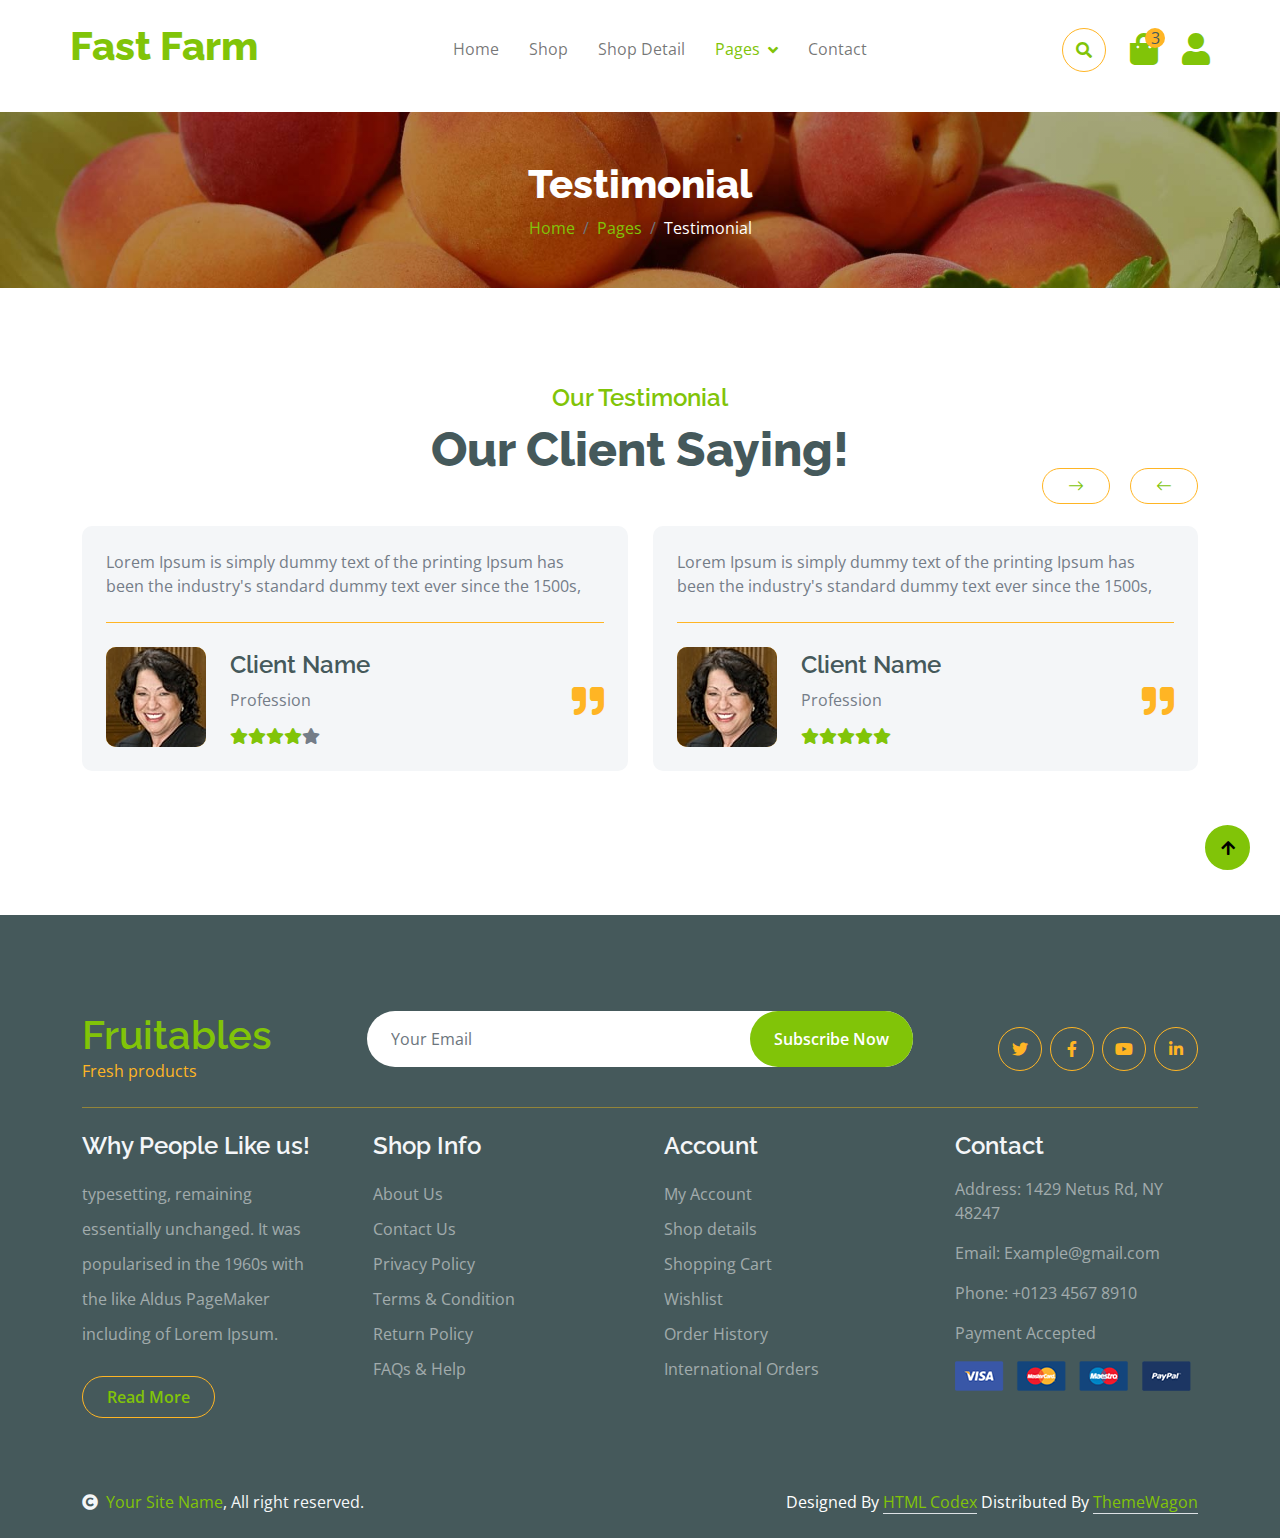
<file: testimonial.html>
<!DOCTYPE html>
<html lang="en">

    <head>
        <meta charset="utf-8">
        <title>Fruitables - Vegetable Website Template</title>
        <meta content="width=device-width, initial-scale=1.0" name="viewport">
        <meta content="" name="keywords">
        <meta content="" name="description">

        <!-- Google Web Fonts -->
        <link rel="preconnect" href="https://fonts.googleapis.com">
        <link rel="preconnect" href="https://fonts.gstatic.com" crossorigin>
        <link href="https://fonts.googleapis.com/css2?family=Open+Sans:wght@400;600&family=Raleway:wght@600;800&display=swap" rel="stylesheet"> 

        <!-- Icon Font Stylesheet -->
        <link rel="stylesheet" href="https://use.fontawesome.com/releases/v5.15.4/css/all.css"/>
        <link href="https://cdn.jsdelivr.net/npm/bootstrap-icons@1.4.1/font/bootstrap-icons.css" rel="stylesheet">

        <!-- Libraries Stylesheet -->
        <link href="lib/lightbox/css/lightbox.min.css" rel="stylesheet">
        <link href="lib/owlcarousel/assets/owl.carousel.min.css" rel="stylesheet">


        <!-- Customized Bootstrap Stylesheet -->
        <link href="css/bootstrap.min.css" rel="stylesheet">

        <!-- Template Stylesheet -->
        <link href="css/style.css" rel="stylesheet">
    </head>

    <body>

        <!-- Spinner Start -->
        <div id="spinner" class="show w-100 vh-100 bg-white position-fixed translate-middle top-50 start-50  d-flex align-items-center justify-content-center">
            <div class="spinner-grow text-primary" role="status"></div>
        </div>
        <!-- Spinner End -->


        <!-- Navbar start -->
        <div class="container-fluid fixed-top">     
            <div class="container px-0">
                <nav class="navbar navbar-light bg-white navbar-expand-xl">
                    <a href="index.html" class="navbar-brand"><h1 class="text-primary display-6">Fast Farm</h1></a>
                    <button class="navbar-toggler py-2 px-3" type="button" data-bs-toggle="collapse" data-bs-target="#navbarCollapse">
                        <span class="fa fa-bars text-primary"></span>
                    </button>
                    <div class="collapse navbar-collapse bg-white" id="navbarCollapse">
                        <div class="navbar-nav mx-auto">
                            <a href="index.html" class="nav-item nav-link">Home</a>
                            <a href="shop.html" class="nav-item nav-link">Shop</a>
                            <a href="shop-detail.html" class="nav-item nav-link">Shop Detail</a>
                            <div class="nav-item dropdown">
                                <a href="#" class="nav-link dropdown-toggle active" data-bs-toggle="dropdown">Pages</a>
                                <div class="dropdown-menu m-0 bg-secondary rounded-0">
                                    <a href="cart.html" class="dropdown-item">Cart</a>
                                    <a href="chackout.html" class="dropdown-item">Chackout</a>
                                    <a href="testimonial.html" class="dropdown-item active">Testimonial</a>
                                    <a href="404.html" class="dropdown-item">404 Page</a>
                                </div>
                            </div>
                            <a href="contact.html" class="nav-item nav-link">Contact</a>
                        </div>
                        <div class="d-flex m-3 me-0">
                            <button class="btn-search btn border border-secondary btn-md-square rounded-circle bg-white me-4" data-bs-toggle="modal" data-bs-target="#searchModal"><i class="fas fa-search text-primary"></i></button>
                            <a href="#" class="position-relative me-4 my-auto">
                                <i class="fa fa-shopping-bag fa-2x"></i>
                                <span class="position-absolute bg-secondary rounded-circle d-flex align-items-center justify-content-center text-dark px-1" style="top: -5px; left: 15px; height: 20px; min-width: 20px;">3</span>
                            </a>
                            <a href="#" class="my-auto">
                                <i class="fas fa-user fa-2x"></i>
                            </a>
                        </div>
                    </div>
                </nav>
            </div>
        </div>
        <!-- Navbar End -->


        <!-- Modal Search Start -->
        <div class="modal fade" id="searchModal" tabindex="-1" aria-labelledby="exampleModalLabel" aria-hidden="true">
            <div class="modal-dialog modal-fullscreen">
                <div class="modal-content rounded-0">
                    <div class="modal-header">
                        <h5 class="modal-title" id="exampleModalLabel">Search by keyword</h5>
                        <button type="button" class="btn-close" data-bs-dismiss="modal" aria-label="Close"></button>
                    </div>
                    <div class="modal-body d-flex align-items-center">
                        <div class="input-group w-75 mx-auto d-flex">
                            <input type="search" class="form-control p-3" placeholder="keywords" aria-describedby="search-icon-1">
                            <span id="search-icon-1" class="input-group-text p-3"><i class="fa fa-search"></i></span>
                        </div>
                    </div>
                </div>
            </div>
        </div>
        <!-- Modal Search End -->


        <!-- Single Page Header start -->
        <div class="container-fluid page-header py-5">
            <h1 class="text-center text-white display-6">Testimonial</h1>
            <ol class="breadcrumb justify-content-center mb-0">
                <li class="breadcrumb-item"><a href="#">Home</a></li>
                <li class="breadcrumb-item"><a href="#">Pages</a></li>
                <li class="breadcrumb-item active text-white">Testimonial</li>
            </ol>
        </div>
        <!-- Single Page Header End -->


        <!-- Tastimonial Start -->
        <div class="container-fluid testimonial py-5">
            <div class="container py-5">
                <div class="testimonial-header text-center">
                    <h4 class="text-primary">Our Testimonial</h4>
                    <h1 class="display-5 mb-5 text-dark">Our Client Saying!</h1>
                </div>
                <div class="owl-carousel testimonial-carousel">
                    <div class="testimonial-item img-border-radius bg-light rounded p-4">
                        <div class="position-relative">
                            <i class="fa fa-quote-right fa-2x text-secondary position-absolute" style="bottom: 30px; right: 0;"></i>
                            <div class="mb-4 pb-4 border-bottom border-secondary">
                                <p class="mb-0">Lorem Ipsum is simply dummy text of the printing Ipsum has been the industry's standard dummy text ever since the 1500s,
                                </p>
                            </div>
                            <div class="d-flex align-items-center flex-nowrap">
                                <div class="bg-secondary rounded">
                                    <img src="img/testimonial-1.jpg" class="img-fluid rounded" style="width: 100px; height: 100px;" alt="">
                                </div>
                                <div class="ms-4 d-block">
                                    <h4 class="text-dark">Client Name</h4>
                                    <p class="m-0 pb-3">Profession</p>
                                    <div class="d-flex pe-5">
                                        <i class="fas fa-star text-primary"></i>
                                        <i class="fas fa-star text-primary"></i>
                                        <i class="fas fa-star text-primary"></i>
                                        <i class="fas fa-star text-primary"></i>
                                        <i class="fas fa-star"></i>
                                    </div>
                                </div>
                            </div>
                        </div>
                    </div>
                    <div class="testimonial-item img-border-radius bg-light rounded p-4">
                        <div class="position-relative">
                            <i class="fa fa-quote-right fa-2x text-secondary position-absolute" style="bottom: 30px; right: 0;"></i>
                            <div class="mb-4 pb-4 border-bottom border-secondary">
                                <p class="mb-0">Lorem Ipsum is simply dummy text of the printing Ipsum has been the industry's standard dummy text ever since the 1500s,
                                </p>
                            </div>
                            <div class="d-flex align-items-center flex-nowrap">
                                <div class="bg-secondary rounded">
                                    <img src="img/testimonial-1.jpg" class="img-fluid rounded" style="width: 100px; height: 100px;" alt="">
                                </div>
                                <div class="ms-4 d-block">
                                    <h4 class="text-dark">Client Name</h4>
                                    <p class="m-0 pb-3">Profession</p>
                                    <div class="d-flex pe-5">
                                        <i class="fas fa-star text-primary"></i>
                                        <i class="fas fa-star text-primary"></i>
                                        <i class="fas fa-star text-primary"></i>
                                        <i class="fas fa-star text-primary"></i>
                                        <i class="fas fa-star text-primary"></i>
                                    </div>
                                </div>
                            </div>
                        </div>
                    </div>
                    <div class="testimonial-item img-border-radius bg-light rounded p-4">
                        <div class="position-relative">
                            <i class="fa fa-quote-right fa-2x text-secondary position-absolute" style="bottom: 30px; right: 0;"></i>
                            <div class="mb-4 pb-4 border-bottom border-secondary">
                                <p class="mb-0">Lorem Ipsum is simply dummy text of the printing Ipsum has been the industry's standard dummy text ever since the 1500s,
                                </p>
                            </div>
                            <div class="d-flex align-items-center flex-nowrap">
                                <div class="bg-secondary rounded">
                                    <img src="img/testimonial-1.jpg" class="img-fluid rounded" style="width: 100px; height: 100px;" alt="">
                                </div>
                                <div class="ms-4 d-block">
                                    <h4 class="text-dark">Client Name</h4>
                                    <p class="m-0 pb-3">Profession</p>
                                    <div class="d-flex pe-5">
                                        <i class="fas fa-star text-primary"></i>
                                        <i class="fas fa-star text-primary"></i>
                                        <i class="fas fa-star text-primary"></i>
                                        <i class="fas fa-star text-primary"></i>
                                        <i class="fas fa-star text-primary"></i>
                                    </div>
                                </div>
                            </div>
                        </div>
                    </div>
                </div>
            </div>
        </div>
        <!-- Tastimonial End -->


        <!-- Footer Start -->
        <div class="container-fluid bg-dark text-white-50 footer pt-5 mt-5">
            <div class="container py-5">
                <div class="pb-4 mb-4" style="border-bottom: 1px solid rgba(226, 175, 24, 0.5) ;">
                    <div class="row g-4">
                        <div class="col-lg-3">
                            <a href="#">
                                <h1 class="text-primary mb-0">Fruitables</h1>
                                <p class="text-secondary mb-0">Fresh products</p>
                            </a>
                        </div>
                        <div class="col-lg-6">
                            <div class="position-relative mx-auto">
                                <input class="form-control border-0 w-100 py-3 px-4 rounded-pill" type="number" placeholder="Your Email">
                                <button type="submit" class="btn btn-primary border-0 border-secondary py-3 px-4 position-absolute rounded-pill text-white" style="top: 0; right: 0;">Subscribe Now</button>
                            </div>
                        </div>
                        <div class="col-lg-3">
                            <div class="d-flex justify-content-end pt-3">
                                <a class="btn  btn-outline-secondary me-2 btn-md-square rounded-circle" href=""><i class="fab fa-twitter"></i></a>
                                <a class="btn btn-outline-secondary me-2 btn-md-square rounded-circle" href=""><i class="fab fa-facebook-f"></i></a>
                                <a class="btn btn-outline-secondary me-2 btn-md-square rounded-circle" href=""><i class="fab fa-youtube"></i></a>
                                <a class="btn btn-outline-secondary btn-md-square rounded-circle" href=""><i class="fab fa-linkedin-in"></i></a>
                            </div>
                        </div>
                    </div>
                </div>
                <div class="row g-5">
                    <div class="col-lg-3 col-md-6">
                        <div class="footer-item">
                            <h4 class="text-light mb-3">Why People Like us!</h4>
                            <p class="mb-4">typesetting, remaining essentially unchanged. It was 
                                popularised in the 1960s with the like Aldus PageMaker including of Lorem Ipsum.</p>
                            <a href="" class="btn border-secondary py-2 px-4 rounded-pill text-primary">Read More</a>
                        </div>
                    </div>
                    <div class="col-lg-3 col-md-6">
                        <div class="d-flex flex-column text-start footer-item">
                            <h4 class="text-light mb-3">Shop Info</h4>
                            <a class="btn-link" href="">About Us</a>
                            <a class="btn-link" href="">Contact Us</a>
                            <a class="btn-link" href="">Privacy Policy</a>
                            <a class="btn-link" href="">Terms & Condition</a>
                            <a class="btn-link" href="">Return Policy</a>
                            <a class="btn-link" href="">FAQs & Help</a>
                        </div>
                    </div>
                    <div class="col-lg-3 col-md-6">
                        <div class="d-flex flex-column text-start footer-item">
                            <h4 class="text-light mb-3">Account</h4>
                            <a class="btn-link" href="">My Account</a>
                            <a class="btn-link" href="">Shop details</a>
                            <a class="btn-link" href="">Shopping Cart</a>
                            <a class="btn-link" href="">Wishlist</a>
                            <a class="btn-link" href="">Order History</a>
                            <a class="btn-link" href="">International Orders</a>
                        </div>
                    </div>
                    <div class="col-lg-3 col-md-6">
                        <div class="footer-item">
                            <h4 class="text-light mb-3">Contact</h4>
                            <p>Address: 1429 Netus Rd, NY 48247</p>
                            <p>Email: Example@gmail.com</p>
                            <p>Phone: +0123 4567 8910</p>
                            <p>Payment Accepted</p>
                            <img src="img/payment.png" class="img-fluid" alt="">
                        </div>
                    </div>
                </div>
            </div>
        </div>
        <!-- Footer End -->

        <!-- Copyright Start -->
        <div class="container-fluid copyright bg-dark py-4">
            <div class="container">
                <div class="row">
                    <div class="col-md-6 text-center text-md-start mb-3 mb-md-0">
                        <span class="text-light"><a href="#"><i class="fas fa-copyright text-light me-2"></i>Your Site Name</a>, All right reserved.</span>
                    </div>
                    <div class="col-md-6 my-auto text-center text-md-end text-white">
                        <!--/*** This template is free as long as you keep the below author’s credit link/attribution link/backlink. ***/-->
                        <!--/*** If you'd like to use the template without the below author’s credit link/attribution link/backlink, ***/-->
                        <!--/*** you can purchase the Credit Removal License from "https://htmlcodex.com/credit-removal". ***/-->
                        Designed By <a class="border-bottom" href="https://htmlcodex.com">HTML Codex</a> Distributed By <a class="border-bottom" href="https://themewagon.com">ThemeWagon</a>
                    </div>
                </div>
            </div>
        </div>
        <!-- Copyright End -->



        <!-- Back to Top -->
        <a href="#" class="btn btn-primary border-3 border-primary rounded-circle back-to-top"><i class="fa fa-arrow-up"></i></a>   

        
    <!-- JavaScript Libraries -->
    <script src="https://ajax.googleapis.com/ajax/libs/jquery/3.6.4/jquery.min.js"></script>
    <script src="https://cdn.jsdelivr.net/npm/bootstrap@5.0.0/dist/js/bootstrap.bundle.min.js"></script>
    <script src="lib/easing/easing.min.js"></script>
    <script src="lib/waypoints/waypoints.min.js"></script>
    <script src="lib/lightbox/js/lightbox.min.js"></script>
    <script src="lib/owlcarousel/owl.carousel.min.js"></script>

    <!-- Template Javascript -->
    <script src="js/main.js"></script>
    </body>

</html>
</file>
<file: css/style.css>
/*** Spinner Start ***/
#spinner {
    opacity: 0;
    visibility: hidden;
    transition: opacity .8s ease-out, visibility 0s linear .5s;
    z-index: 99999;
 }

 #spinner.show {
     transition: opacity .8s ease-out, visibility 0s linear .0s;
     visibility: visible;
     opacity: 1;
 }

 .back-to-top {
    position: fixed;
    right: 30px;
    bottom: 30px;
    display: flex;
    width: 45px;
    height: 45px;
    align-items: center;
    justify-content: center;
    transition: 0.5s;
    z-index: 99;
}
/*** Spinner End ***/


/*** Button Start ***/
.btn {
    font-weight: 600;
    transition: .5s;
}

.btn-square {
    width: 32px;
    height: 32px;
}

.btn-sm-square {
    width: 34px;
    height: 34px;
}

.btn-md-square {
    width: 44px;
    height: 44px;
}

.btn-lg-square {
    width: 56px;
    height: 56px;
}

.btn-square,
.btn-sm-square,
.btn-md-square,
.btn-lg-square {
    padding: 0;
    display: flex;
    align-items: center;
    justify-content: center;
    font-weight: normal;
}

.btn.border-secondary {
    transition: 0.5s;
}

.btn.border-secondary:hover {
    background: var(--bs-secondary) !important;
    color: var(--bs-white) !important;
}

/*** Topbar Start ***/
.fixed-top {
    transition: 0.5s;
    background: var(--bs-white);
    border: 0;
}

.topbar {
    padding: 20px;
    border-radius: 230px 100px;
}

.topbar .top-info {
    font-size: 15px;
    line-height: 0;
    letter-spacing: 1px;
    display: flex;
    align-items: center;
}

.topbar .top-link {
    font-size: 15px;
    line-height: 0;
    letter-spacing: 1px;
    display: flex;
    align-items: center;
}

.topbar .top-link a {
    letter-spacing: 1px;
}

.topbar .top-link a small:hover {
    color: var(--bs-secondary) !important;
    transition: 0.5s;
}

.topbar .top-link a small:hover i {
    color: var(--bs-primary) !important;
}
/*** Topbar End ***/

/*** Navbar Start ***/
.navbar .navbar-nav .nav-link {
    padding: 10px 15px;
    font-size: 16px;
    transition: .5s;
}

.navbar {
    height: 100px;
    border-bottom: 1px solid rgba(255, 255, 255, .1);
}

.navbar .navbar-nav .nav-link:hover,
.navbar .navbar-nav .nav-link.active,
.fixed-top.bg-white .navbar .navbar-nav .nav-link:hover,
.fixed-top.bg-white .navbar .navbar-nav .nav-link.active {
    color: var(--bs-primary);
}

.navbar .dropdown-toggle::after {
    border: none;
    content: "\f107";
    font-family: "Font Awesome 5 Free";
    font-weight: 700;
    vertical-align: middle;
    margin-left: 8px;
}

@media (min-width: 1200px) {
    .navbar .nav-item .dropdown-menu {
        display: block;
        visibility: hidden;
        top: 100%;
        transform: rotateX(-75deg);
        transform-origin: 0% 0%;
        border: 0;
        transition: .5s;
        opacity: 0;
    }
}

.dropdown .dropdown-menu a:hover {
    background: var(--bs-secondary);
    color: var(--bs-primary);
}

.navbar .nav-item:hover .dropdown-menu {
    transform: rotateX(0deg);
    visibility: visible;
    background: var(--bs-light) !important;
    border-radius: 10px !important;
    transition: .5s;
    opacity: 1;
}

#searchModal .modal-content {
    background: rgba(255, 255, 255, .8);
}
/*** Navbar End ***/

/*** Hero Header ***/
.hero-header {
    background: linear-gradient(rgba(248, 223, 173, 0.1), rgba(248, 223, 173, 0.1)), url(../img/hero-img.jpg);
    background-position: center center;
    background-repeat: no-repeat;
    background-size: cover;
}

.carousel-item {
    position: relative;
}

.carousel-item a {
    position: absolute;
    top: 50%;
    left: 50%;
    transform: translate(-50%, -50%);
    font-size: 25px;
    background: linear-gradient(rgba(255, 181, 36, 0.7), rgba(255, 181, 36, 0.7));
}

.carousel-control-next,
.carousel-control-prev {
    width: 48px;
    height: 48px;
    border-radius: 48px;
    border: 1px solid var(--bs-white);
    background: var(--bs-primary);
    position: absolute;
    top: 50%;
    transform: translateY(-50%);
}

.carousel-control-next {
    margin-right: 20px;
}

.carousel-control-prev {
    margin-left: 20px;
}

.page-header {
    position: relative;
    background: linear-gradient(rgba(0, 0, 0, 0.3), rgba(0, 0, 0, 0.3)), url(../img/cart-page-header-img.jpg);
    background-position: center center;
    background-repeat: no-repeat;
    background-size: cover;
}

@media (min-width: 992px) {
    .hero-header,
    .page-header {
        margin-top: 112px !important;
    }
}

@media (max-width: 992px) {
    .hero-header,
    .page-header {
        margin-top: 97px !important;
    }
}
/*** Hero Header end ***/


/*** featurs Start ***/
.featurs .featurs-item .featurs-icon {
    position: relative;
    width: 120px;
    height: 120px;
}

.featurs .featurs-item .featurs-icon::after {
    content: "";
    width: 35px;
    height: 35px;
    background: var(--bs-secondary);
    position: absolute;
    bottom: -10px;
    transform: translate(-50%);
    transform: rotate(45deg);
    background: var(--bs-secondary);
    
}
/*** featurs End ***/


/*** service Start ***/
.service .service-item .service-content {
    position: relative;
    width: 250px; 
    height: 130px; 
    top: -50%; 
    left: 50%; 
    transform: translate(-50%, -50%);
}

/*** service End ***/


/*** Fruits Start ***/
.fruite .tab-class .nav-item a.active {
    background: var(--bs-secondary) !important;
}

.fruite .tab-class .nav-item a.active span {
    color: var(--bs-white) !important; 
}

.fruite .fruite-categorie .fruite-name {
    line-height: 40px;
}

.fruite .fruite-categorie .fruite-name a {
    transition: 0.5s;
}

.fruite .fruite-categorie .fruite-name a:hover {
    color: var(--bs-secondary);
}

.fruite .fruite-item {
    height: 100%;
    transition: 0.5s;
}
.fruite .fruite-item:hover {
    box-shadow: 0 0 55px rgba(0, 0, 0, 0.4);
}

.fruite .fruite-item .fruite-img {
    overflow: hidden;
    transition: 0.5s;
    border-radius: 10px 10px 0 0;
}

.fruite .fruite-item .fruite-img img {
    transition: 0.5s;
}

.fruite .fruite-item .fruite-img img:hover {
    transform: scale(1.3);
}
/*** Fruits End ***/


/*** vesitable Start ***/
.vesitable .vesitable-item {
    height: 100%;
    transition: 0.5s;
}

.vesitable .vesitable-item:hover {
    box-shadow: 0 0 55px rgba(0, 0, 0, 0.4);
}

.vesitable .vesitable-item .vesitable-img {
    overflow: hidden;
    transition: 0.5s;
    border-radius: 10px 10px 0 0;
}

.vesitable .vesitable-item .vesitable-img img {
    transition: 0.5s;
}

.vesitable .vesitable-item .vesitable-img img:hover {
    transform: scale(1.2);
}

.vesitable .owl-stage {
    margin: 50px 0;
    position: relative;
}

.vesitable .owl-nav .owl-prev {
    position: absolute;
    top: -8px;
    right: 0;
    color: var(--bs-primary);
    padding: 5px 25px;
    border: 1px solid var(--bs-secondary);
    border-radius: 20px;
    transition: 0.5s;

}

.vesitable .owl-nav .owl-prev:hover {
    background: var(--bs-secondary);
    color: var(--bs-white);
}

.vesitable .owl-nav .owl-next {
    position: absolute;
    top: -8px;
    right: 88px;
    color: var(--bs-primary);
    padding: 5px 25px;
    border: 1px solid var(--bs-secondary);
    border-radius: 20px;
    transition: 0.5s;
}

.vesitable .owl-nav .owl-next:hover {
    background: var(--bs-secondary);
    color: var(--bs-white);
}
/*** vesitable End ***/


/*** Banner Section Start ***/
.banner .banner-btn:hover {
    background: var(--bs-primary);
}
/*** Banner Section End ***/


/*** Facts Start ***/
.counter {
    height: 100%;
    text-align: center;
    box-shadow: 0 0 30px rgba(0, 0, 0, 0.05);
}

.counter i {
    font-size: 60px;
    margin-bottom: 25px;
}

.counter h4 {
    color: var(--bs-primary);
    letter-spacing: 1px;
    text-transform: uppercase;
}

.counter h1 {
    margin-bottom: 0;
}
/*** Facts End ***/


/*** testimonial Start ***/
.testimonial .owl-nav .owl-prev {
    position: absolute;
    top: -58px;
    right: 0;
    color: var(--bs-primary);
    padding: 5px 25px;
    border: 1px solid var(--bs-secondary);
    border-radius: 20px;
    transition: 0.5s;
}

.testimonial .owl-nav .owl-prev:hover {
    background: var(--bs-secondary);
    color: var(--bs-white);
}

.testimonial .owl-nav .owl-next {
    position: absolute;
    top: -58px;
    right: 88px;
    color: var(--bs-primary);
    padding: 5px 25px;
    border: 1px solid var(--bs-secondary);
    border-radius: 20px;
    transition: 0.5s;
}

.testimonial .owl-nav .owl-next:hover {
    background: var(--bs-secondary);
    color: var(--bs-white);
}
/*** testimonial End ***/


/*** Single Page Start ***/
.pagination {
    display: inline-block;
}
  
.pagination a {
    color: var(--bs-dark);
    padding: 10px 16px;
    text-decoration: none;
    transition: 0.5s;
    border: 1px solid var(--bs-secondary);
    margin: 0 4px;
}
  
.pagination a.active {
    background-color: var(--bs-primary);
    color: var(--bs-light);
    border: 1px solid var(--bs-secondary);
}
  
.pagination a:hover:not(.active) {background-color: var(--bs-primary)}

.nav.nav-tabs .nav-link.active {
    border-bottom: 2px solid var(--bs-secondary) !important;
}
/*** Single Page End ***/


/*** Footer Start ***/
.footer .footer-item .btn-link {
    line-height: 35px;
    color: rgba(255, 255, 255, .5);
    transition: 0.5s;
}

.footer .footer-item .btn-link:hover {
    color: var(--bs-secondary) !important;
}

.footer .footer-item p.mb-4 {
    line-height: 35px;
}
/*** Footer End ***/
</file>
